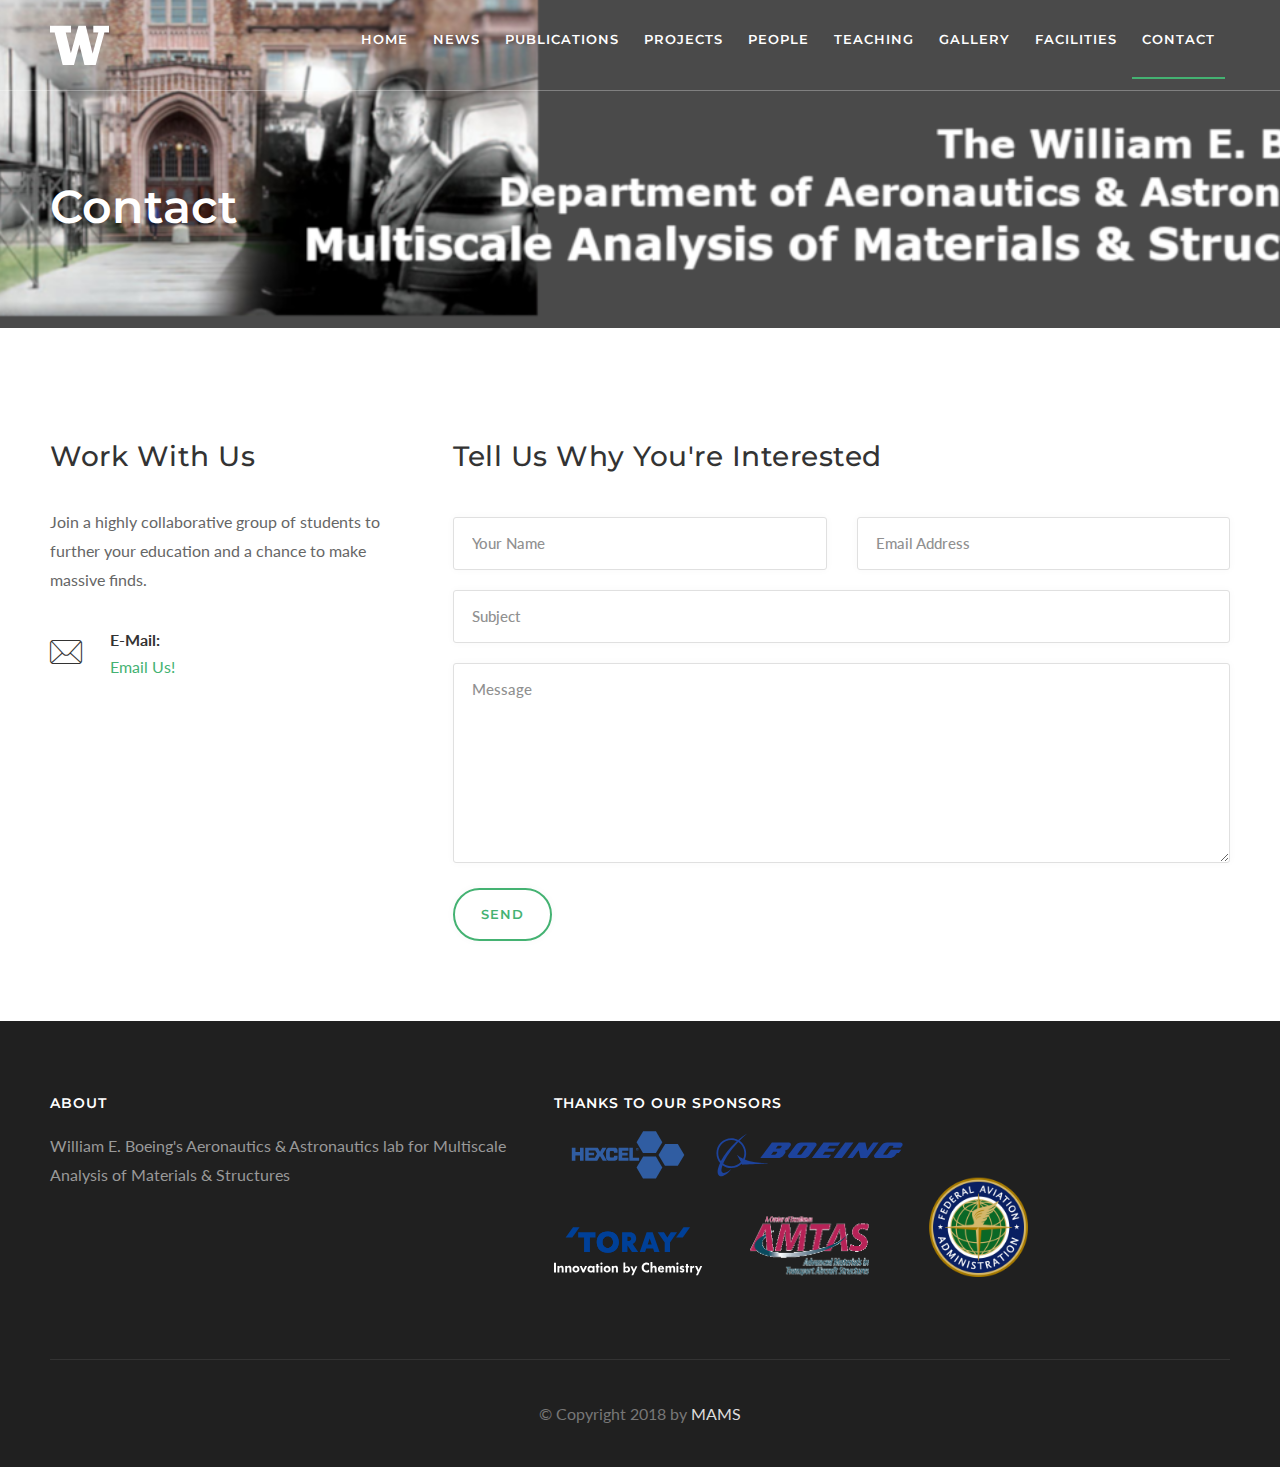
<file: contact.html>
<!DOCTYPE html>
<!--[if IE 9 ]><html class="ie ie9" lang="en"> <![endif]-->
<head>

<!-- Basic Page Needs
================================================== -->
<meta charset="utf-8">
<title>Contact Us</title>

<!-- Mobile Specific Metas
================================================== -->
<meta name="viewport" content="width=device-width, initial-scale=1, maximum-scale=1">

<!-- CSS
================================================== -->
<link rel="stylesheet" href="css/style.css">
<link rel="stylesheet" href="css/colors/green.css" id="colors">

<!--[if lt IE 9]>
	<script src="http://html5shim.googlecode.com/svn/trunk/html5.js"></script>
<![endif]-->

<!-- Global site tag (gtag.js) - Google Analytics -->
<script async src="https://www.googletagmanager.com/gtag/js?id=UA-97721465-2"></script>
<script>
  window.dataLayer = window.dataLayer || [];
  function gtag(){dataLayer.push(arguments);}
  gtag('js', new Date());

  gtag('config', 'UA-97721465-2');
</script>

</head>

<body>

<!-- Wrapper -->
<div id="wrapper">


<!-- Header
================================================== -->
<div id="header-container" data-background="images/contactbanner.png" data-color="#252628" data-color-opacity="0.0">


	<div id="main-header">
	<div class="container">

		<div class="row">
			<div class="header">

				<div class="col-md-2 col-sm-12">
					<div id="logo" class="margin-top-25">
						<a href="index.html"><img src="images/theW.svg" alt=""></a>
					</div>
				</div>

					<div class="col-md-10 col-sm-12">

					<!-- Mobile Navigation -->
					<div class="menu-responsive">
						<i class="fa fa-reorder menu-trigger"></i>
					</div>

					<!-- Main Navigation -->
					<nav id="navigation">
						<ul class="menu alt2" id="responsive">
							<li class="dropdown">
                <li><a href="index.html">Home</a></li>
                <li><a href="news.html">News</a></li>
  							<li><a href="publications.html">Publications</a></li>
  							<li><a href="projects.html">Projects</a></li>
  							<li><a href="people.html">People</a></li>
  							<li><a href="teaching.html">Teaching</a></li>
  							<li><a href="gallery.html">Gallery</a></li>
  							<li><a href="facilities.html">Facilities</a></li>
							<!-- if no openings:
							<li><a href="contact.html">Contact</a></li>
							-->
							<!-- if current opening: -->
							<li class="dropdown">
								<a href="contact.html" class="current">Contact</a>
								<ul>
									<li><a href="openings.html">Openings</a></li>
								</ul>
							</li>
						</li>
						</ul>
					</nav>
			</div>
			<div class="clearfix"></div>
		</div>
	</div>
</div>
</div>

<!-- Titlebar
================================================== -->
<div id="titlebar" class="">
	<div class="container">
		<div class="row">
			<div class="col-md-12">

				<h2>Contact</h2>

			</div>
		</div>
	</div>
</div>

</div>
<div class="clearfix"></div>





<!-- Contact
================================================== -->
<!-- Container / Start -->
<div class="container">

	<div class="row">

		<!-- Contact Details -->
		<div class="col-md-4">

			<h3 class="headline margin-bottom-35">Work With Us</h3>

			<!-- Contact Details -->
			<div class="sidebar-textbox">
				<p>Join a highly collaborative group of students to further your education and a chance to make massive finds. </p>
				<ul class="contact-details">
					<li><i class="ln ln-icon-Envelope"></i> <strong>E-Mail:</strong> <span><a href="mailto:salviato@aa.washington.edu">Email Us!</a></span></li>
				</ul>
			</div>

		</div>

		<!-- Contact Form -->
		<div class="col-md-8">

			<section id="contact">
				<h3 class="headline margin-bottom-45">Tell Us Why You're Interested</h3>

				<div id="contact-message"></div>

					<form method="post" action="contact.php" name="contactform" id="contactform" autocomplete="on">

					<div class="row">
						<div class="col-md-6">
							<div>
								<input name="name" type="text" id="name" placeholder="Your Name" required="required" />
							</div>
						</div>

						<div class="col-md-6">
							<div>
								<input name="email" type="email" id="email" placeholder="Email Address" pattern="^[A-Za-z0-9](([_\.\-]?[a-zA-Z0-9]+)*)@([A-Za-z0-9]+)(([\.\-]?[a-zA-Z0-9]+)*)\.([A-Za-z]{2,})$" required="required" />
							</div>
						</div>
					</div>

					<div>
						<input name="subject" type="text" id="subject" placeholder="Subject" required="required" />
					</div>

					<div>
						<textarea name="comments" cols="40" rows="3" id="comments" placeholder="Message" spellcheck="true" required="required"></textarea>
					</div>

					<input type="submit" class="submit button medium border" id="submit" value="Send" />

					</form>
			</section>
		</div>
		<!-- Contact Form / End -->

	</div>

</div>
<!-- Container / End -->


<!-- Footer
================================================== -->
<div class="margin-top-60"></div>

<div id="footer">
	<!-- Main -->
	<div class="container">
		<div class="row">
			<div class="col-md-5 col-sm-6">
				<h4>About</h4>
				<p>William E. Boeing's Aeronautics &amp Astronautics lab for Multiscale Analysis of Materials &amp Structures</p>
			</div>
			<div class="col-md-5 col-sm-6">
				<h4>Thanks to our sponsors</h4>
				<p><img src="images/sponsors.svg" alt=""></p>

			</div>
		</div>
		<!-- Copyright -->
		<div class="row">
			<div class="col-md-12">
				<div class="copyrights">©  Copyright 2018 by <a href="index.html">MAMS</a></div>
			</div>
		</div>

</div>
<!-- Scripts
================================================== -->
<script type="text/javascript" src="scripts/jquery-2.2.0.min.js"></script>
<script type="text/javascript" src="scripts/jquery.flexslider-min.js"></script>
<script type="text/javascript" src="scripts/owl.carousel.min.js"></script>
<script type="text/javascript" src="scripts/counterup.min.js"></script>
<script type="text/javascript" src="scripts/waypoints.min.js"></script>
<script type="text/javascript" src="scripts/jquery.themepunch.tools.min.js"></script>
<script type="text/javascript" src="scripts/jquery.themepunch.revolution.min.js"></script>
<script type="text/javascript" src="scripts/jquery.isotope.min.js"></script>
<script type="text/javascript" src="scripts/jquery.magnific-popup.min.js"></script>
<script type="text/javascript" src="scripts/jquery.sticky-kit.min.js"></script>
<script type="text/javascript" src="scripts/jquery.twentytwenty.js"></script>
<script type="text/javascript" src="scripts/jquery.event.move.js"></script>
<script type="text/javascript" src="scripts/jquery.photogrid.js"></script>
<script type="text/javascript" src="scripts/jquery.tooltips.min.js"></script>
<script type="text/javascript" src="scripts/jquery.pricefilter.js"></script>
<script type="text/javascript" src="scripts/jquery.stacktable.js"></script>
<script type="text/javascript" src="scripts/jquery.contact-form.js"></script>
<script type="text/javascript" src="scripts/jquery.jpanelmenu.js"></script>
<script type="text/javascript" src="scripts/headroom.min.js"></script>
<script type="text/javascript" src="scripts/modernizr.custom.js"></script>
<script type="text/javascript" src="scripts/puregrid.js"></script>
<script type="text/javascript" src="scripts/flexibility.js"></script>
<script type="text/javascript" src="scripts/custom.js"></script>





</div>
<!-- Wrapper / End -->

</body>
</html>
</file>
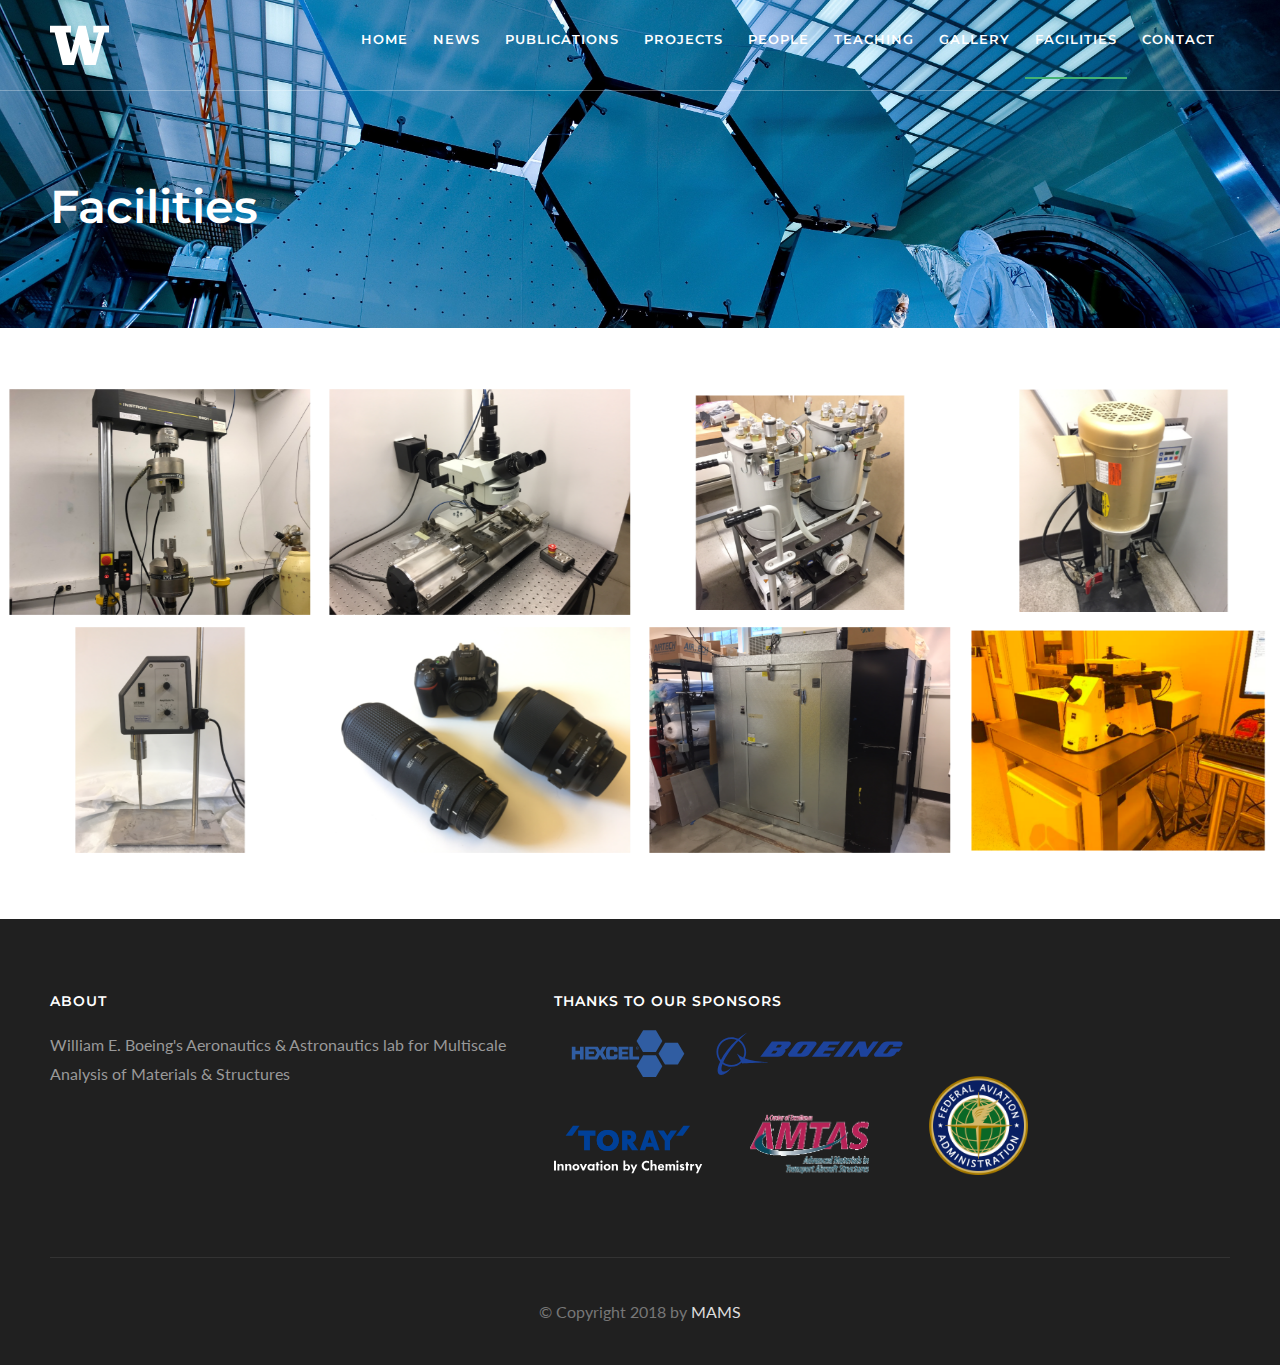
<file: facilities.html>
<!DOCTYPE html>
<!--[if IE 9 ]><html class="ie ie9" lang="en"> <![endif]-->
<head>

<!-- Basic Page Needs
================================================== -->
<meta charset="utf-8">
<title>Facilities</title>

<!-- Mobile Specific Metas
================================================== -->
<meta name="viewport" content="width=device-width, initial-scale=1, maximum-scale=1">

<!-- CSS
================================================== -->
<link rel="stylesheet" href="css/style.css">
<link rel="stylesheet" href="css/colors/green.css" id="colors">

<!--[if lt IE 9]>
	<script src="http://html5shim.googlecode.com/svn/trunk/html5.js"></script>
<![endif]-->

<!-- Global site tag (gtag.js) - Google Analytics -->
<script async src="https://www.googletagmanager.com/gtag/js?id=UA-97721465-2"></script>
<script>
  window.dataLayer = window.dataLayer || [];
  function gtag(){dataLayer.push(arguments);}
  gtag('js', new Date());

  gtag('config', 'UA-97721465-2');
</script>

</head>

<body>


<!-- Wrapper -->
<div id="wrapper">


	<!-- Header
	================================================== -->
	<div id="header-container" data-background="images/project1.jpeg" data-color="#252628" data-color-opacity="0.0">


		<div id="main-header">
		<div class="container">

			<div class="row">
				<div class="header">

					<div class="col-md-2 col-sm-12">
						<div id="logo" class="margin-top-25">
							<a href="index.html"><img src="images/theW.svg" alt=""></a>
						</div>
					</div>

						<div class="col-md-10 col-sm-12">

						<!-- Mobile Navigation -->
						<div class="menu-responsive">
							<i class="fa fa-reorder menu-trigger"></i>
						</div>

						<!-- Main Navigation -->
						<nav id="navigation">
							<ul class="menu alt2" id="responsive">
								<li class="dropdown">
                  <li><a href="index.html">Home</a></li>
                  <li><a href="news.html">News</a></li>
    							<li><a href="publications.html">Publications</a></li>
    							<li><a href="projects.html">Projects</a></li>
    							<li><a href="people.html">People</a></li>
    							<li><a href="teaching.html">Teaching</a></li>
    							<li><a href="gallery.html">Gallery</a></li>
    							<li><a href="facilities.html"class="current">Facilities</a></li>
								<!-- if no openings:
								<li><a href="contact.html">Contact</a></li>
								-->
								<!-- if current opening: -->
								<li class="dropdown">
									<a href="contact.html">Contact</a>
									<ul>
										<li><a href="openings.html">Openings</a></li>
									</ul>
								</li>
							</li>
							</ul>
						</nav>
				</div>
				<div class="clearfix"></div>
			</div>
		</div>
	</div>
	</div>

<!-- Titlebar
================================================== -->
<div id="titlebar" class="">
	<div class="container">
		<div class="row">
			<div class="col-md-12">

				<h2>Facilities</h2>

			</div>
		</div>
	</div>
</div>

</div>
<div class="clearfix"></div>


<!-- Content
================================================== -->

		<!-- Projects -->
		<div class="projects style-3 photo-gallery isotope-wrapper fw">

			<div class="isotope-sizer"></div>

						<!-- Item -->
			<div class="isotope-item">
				<a href="images/fac_instron.png" data-gallery="view">
					<img src="images/fac_instron.png" alt="">
					<div class="overlay">
					<div class="overlay-content">
						<p> Servo-hydraulic 8801 Instron machine</p>
						<p> Max capacity 100 KN</p>
					</div>
				</div>
				</a>
			</div>				
			
			<!-- microload frame -->
			<div class="isotope-item">
				<a href="images/fac_microload.png" data-gallery="view">
					<img src="images/fac_microload.png" alt="">
					<div class="overlay">
					<div class="overlay-content">
						<p> Psylotech  </p>
					</div>
				</div>
				</a>
			</div>
			
			<!-- Item -->
			<div class="isotope-item">
				<a href="images/fac_vacpump.png" data-gallery="view">
					<img src="images/fac_vacpump.png" alt="">
					<div class="overlay">
					<div class="overlay-content">
						<p> Vacmobile modular 4S vacuum system</p>
						<p> 0.5 mbar absolute pressure</p>
					</div>
				</div>
				</a>
			</div>
			
			<!-- Item -->
			<div class="isotope-item">
				<a href="images/fac_mixer.png" data-gallery="view">
					<img src="images/fac_mixer.png" alt="">
					<div class="overlay">
					<div class="overlay-content">
						<p> Mixer direct</p>
					</div>
				</div>
				</a>
			</div>
			
						<!-- Item -->
			<div class="isotope-item">
				<a href="images/fac_sonicator.png" data-gallery="view">
					<img src="images/fac_sonicator.png" alt="">
					<div class="overlay">
					<div class="overlay-content">
						<p> Hielscher UP200S sonicator</p>
					</div>
				</div>
				</a>
			</div>
			
			<!-- Item -->
			<div class="isotope-item">
				<a href="images/fac_camera.png" data-gallery="view">
					<img src="images/fac_camera.png" alt="">
					<div class="overlay">
					<div class="overlay-content">
						<p> D5600 DSLR camera</p>
						<p> Nikon AF micro-Nikkor 200m f/4D IF-ED lens</p>
						<p> Sigma 135mm f/1.8 DG HSM art lens</p>
					</div>
				</div>
				</a>
			</div>		

			<!-- Item -->
			<div class="isotope-item">
				<a href="images/fac_freezer.png" data-gallery="view">
					<img src="images/fac_freezer.png" alt="">
					<div class="overlay">
					<div class="overlay-content">
						<p> Nor-Lake KLF66-C Walkin Freezer</p>
						<p> Freezer space: 6' x 6' x 6'-7" H</p>
						<p> Temperature range, 10 ~ -8 degrees F</p>
					</div>
				</div>
				</a>
			</div>
			
						<!-- Item -->
			<div class="isotope-item">
				<a href="images/toni3.2.png" data-gallery="view">
					<img src="images/toni3.2.png" alt="">
					<div class="overlay">
					<div class="overlay-content">
						<p> Size Effect Study on Micro-scale Structures printed using Two-Photon Polymerization Technique</p>
					</div>
				</div>
				</a>
			</div>
	</div>

<div class="clearfix"></div>

<!-- Footer
================================================== -->
<div class="margin-top-60"></div>

<div id="footer">
	<!-- Main -->
	<div class="container">
		<div class="row">
			<div class="col-md-5 col-sm-6">
				<h4>About</h4>
				<p>William E. Boeing's Aeronautics &amp Astronautics lab for Multiscale Analysis of Materials &amp Structures</p>
			</div>
			<div class="col-md-5 col-sm-6">
				<h4>Thanks to our sponsors</h4>
				<p><img src="images/sponsors.svg" alt=""></p>

			</div>
		</div>
		<!-- Copyright -->
		<div class="row">
			<div class="col-md-12">
				<div class="copyrights">©  Copyright 2018 by <a href="index.html">MAMS</a></div>
			</div>
		</div>

</div>
<!-- Scripts
================================================== -->
<script type="text/javascript" src="scripts/jquery-2.2.0.min.js"></script>
<script type="text/javascript" src="scripts/jquery.flexslider-min.js"></script>
<script type="text/javascript" src="scripts/owl.carousel.min.js"></script>
<script type="text/javascript" src="scripts/counterup.min.js"></script>
<script type="text/javascript" src="scripts/waypoints.min.js"></script>
<script type="text/javascript" src="scripts/jquery.themepunch.tools.min.js"></script>
<script type="text/javascript" src="scripts/jquery.themepunch.revolution.min.js"></script>
<script type="text/javascript" src="scripts/jquery.isotope.min.js"></script>
<script type="text/javascript" src="scripts/jquery.magnific-popup.min.js"></script>
<script type="text/javascript" src="scripts/jquery.sticky-kit.min.js"></script>
<script type="text/javascript" src="scripts/jquery.twentytwenty.js"></script>
<script type="text/javascript" src="scripts/jquery.event.move.js"></script>
<script type="text/javascript" src="scripts/jquery.photogrid.js"></script>
<script type="text/javascript" src="scripts/jquery.tooltips.min.js"></script>
<script type="text/javascript" src="scripts/jquery.pricefilter.js"></script>
<script type="text/javascript" src="scripts/jquery.stacktable.js"></script>
<script type="text/javascript" src="scripts/jquery.contact-form.js"></script>
<script type="text/javascript" src="scripts/jquery.jpanelmenu.js"></script>
<script type="text/javascript" src="scripts/headroom.min.js"></script>
<script type="text/javascript" src="scripts/modernizr.custom.js"></script>
<script type="text/javascript" src="scripts/puregrid.js"></script>
<script type="text/javascript" src="scripts/flexibility.js"></script>
<script type="text/javascript" src="scripts/custom.js"></script>

<!-- View JS -->
<script src="scripts/view.js"></script>
<script>

	new View( $('a[data-gallery]') );
</script>





</div>
<!-- Wrapper / End -->

</body>
</html>
</file>
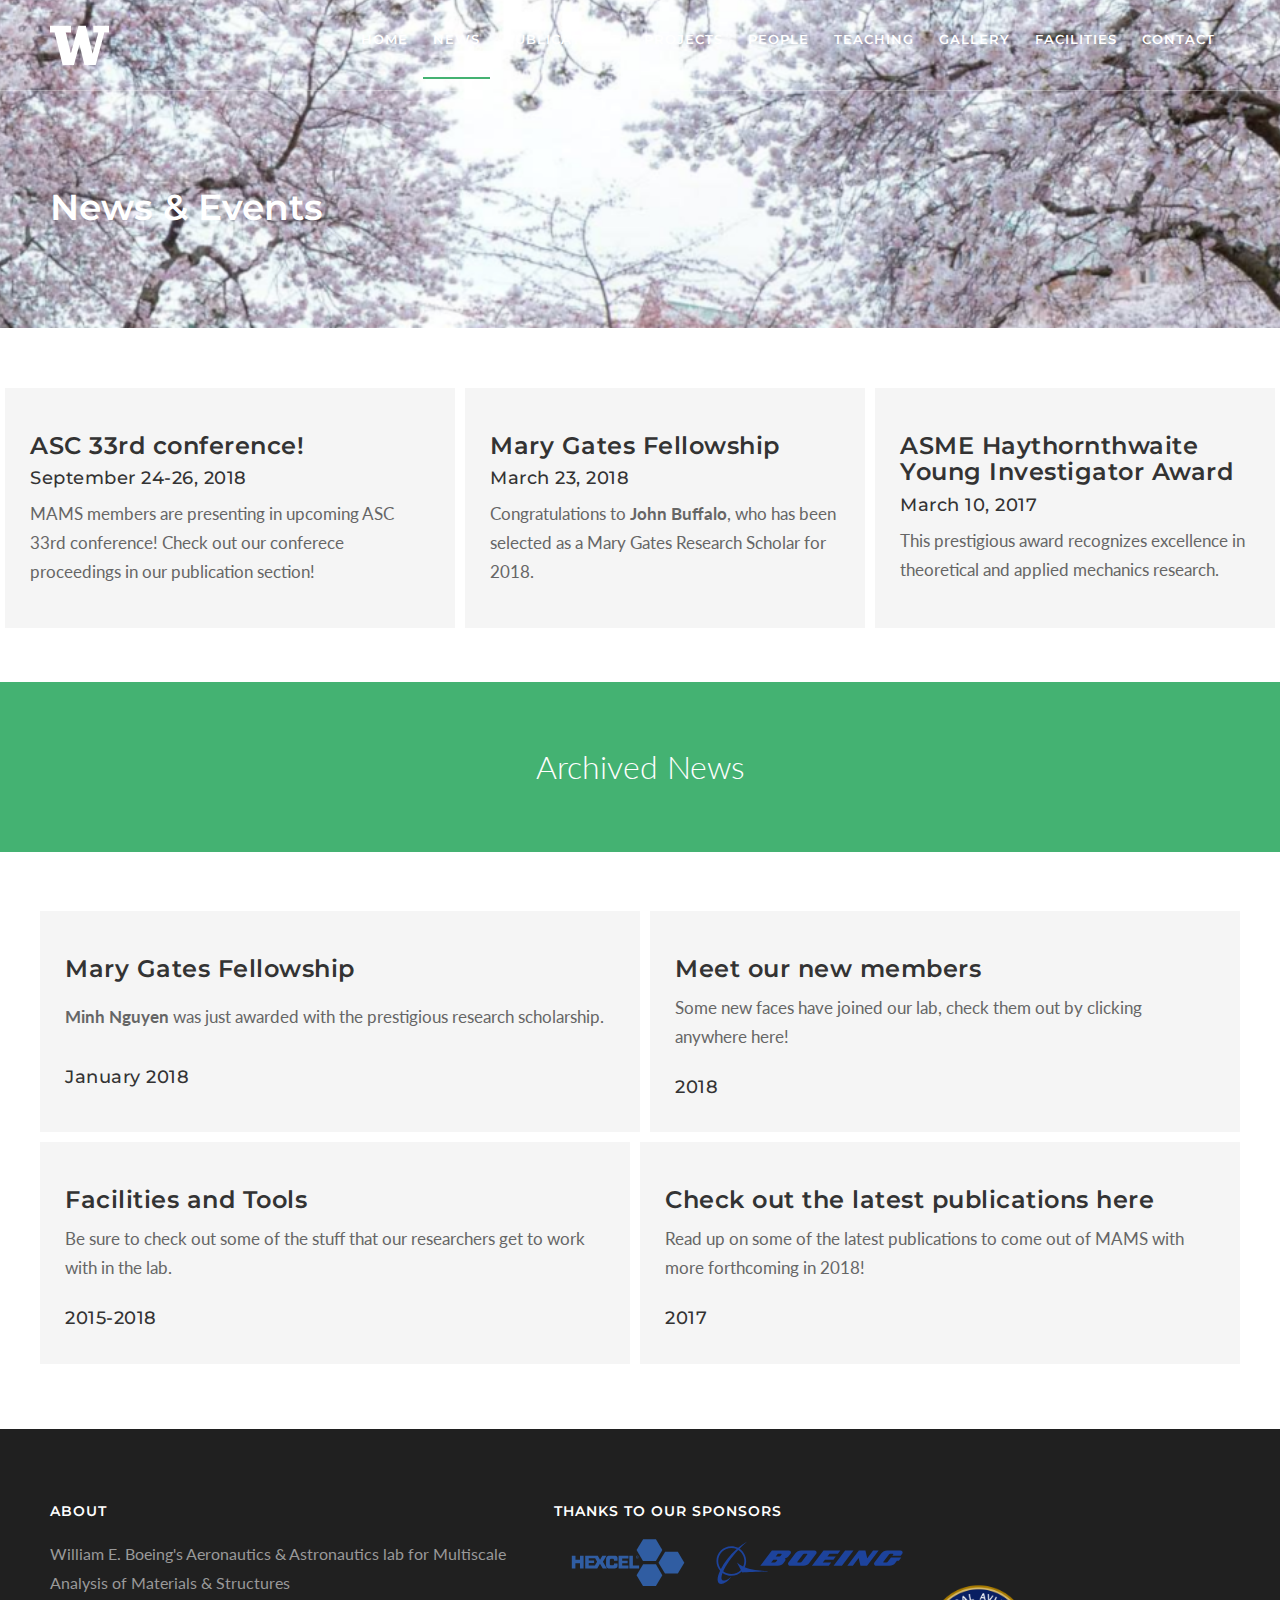
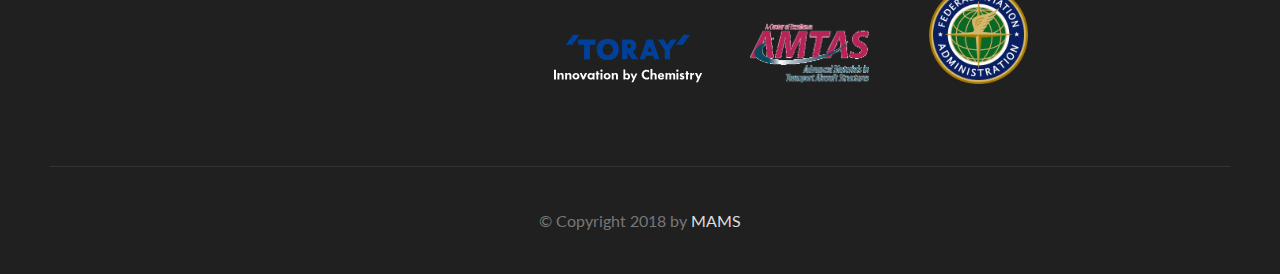
<file: news.html>
<!DOCTYPE html>
<!--[if IE 9 ]><html class="ie ie9" lang="en"> <![endif]-->
<head>

<!-- Basic Page Needs
================================================== -->
<meta charset="utf-8">
<title>News</title>

<!-- Mobile Specific Metas
================================================== -->
<meta name="viewport" content="width=device-width, initial-scale=1, maximum-scale=1">

<!-- CSS
================================================== -->
<link rel="stylesheet" href="css/style.css">
<link rel="stylesheet" href="css/colors/green.css" id="colors">

<!--[if lt IE 9]>
	<script src="http://html5shim.googlecode.com/svn/trunk/html5.js"></script>
<![endif]-->

<!-- Global site tag (gtag.js) - Google Analytics -->
<script async src="https://www.googletagmanager.com/gtag/js?id=UA-97721465-2"></script>
<script>
  window.dataLayer = window.dataLayer || [];
  function gtag(){dataLayer.push(arguments);}
  gtag('js', new Date());

  gtag('config', 'UA-97721465-2');
</script>
</head>

<body>


<!-- Wrapper -->
<div id="wrapper">

<!-- Header
================================================== -->

<div id="header-container" data-background="images/banner/news.png" data-color="#252628" data-color-opacity="0.0">


	<div id="main-header">
	<div class="container">

		<div class="row">
			<div class="header">

				<div class="col-md-2 col-sm-12">
					<div id="logo" class="margin-top-25">
						<a href="index.html"><img src="images/theW.svg" alt=""></a>
					</div>
				</div>

					<div class="col-md-10 col-sm-12">

					<!-- Mobile Navigation -->
					<div class="menu-responsive">
						<i class="fa fa-reorder menu-trigger"></i>
					</div>

					<!-- Main Navigation -->
					<nav id="navigation">
						<ul class="menu alt2" id="responsive">
							<li class="dropdown">
                <li><a href="index.html">Home</a></li>
                <li><a href="news.html" class="current">News</a></li>
  							<li><a href="publications.html">Publications</a></li>
  							<li><a href="projects.html">Projects</a></li>
  							<li><a href="people.html">People</a></li>
  							<li><a href="teaching.html">Teaching</a></li>
  							<li><a href="gallery.html">Gallery</a></li>
  							<li><a href="facilities.html">Facilities</a></li>
							<!-- if no openings:
							<li><a href="contact.html">Contact</a></li>
							-->
							<!-- if current opening: -->
							<li class="dropdown">
								<a href="contact.html">Contact</a>
								<ul>
									<li><a href="openings.html">Openings</a></li>
								</ul>
							</li>
						</li>
						</ul>
					</nav>
			</div>
			<div class="clearfix"></div>
		</div>
	</div>
</div>
</div>

<!-- Titlebar
================================================== -->
<div id="titlebar" class="">
	<div class="container">
		<div class="row">
			<div class="col-md-12">

				<h3>News & Events</h3>

			</div>
		</div>
	</div>
</div>

</div>
<div class="clearfix"></div>



<!-- Content
================================================== -->


<!-- "latest" section, this should mirror what is on the homepage -->

  <section class="card">
  
    <!-- news item #1 -->
    <div class="card--content">
      <!-- Icon Box -->
      <a href="publication.html" >
            <h3>ASC 33rd conference!</h3>
			<h4>September 24-26, 2018 </h4>
            <p>MAMS members are presenting in upcoming ASC 33rd conference! 
			Check out our conferece proceedings in our publication section!</p>
      </a>
    </div>
    <!-- news item #2 -->
    <div class="card--content">
      <!-- Icon Box -->
      <a href="https://www.aa.washington.edu/news/article/2018-03-23/two-mary-gates-scholars">
        <h3>Mary Gates Fellowship</h3>
        <h4>March 23, 2018 </h4>
        <p>Congratulations to <b>John Buffalo</b>, who has been selected as a Mary Gates Research Scholar for 2018.</p>
      </a>
    </div>

    <!-- news item #3 -->
    <div class="card--content">
      <!-- Icon Box -->
      <a href="https://www.aa.washington.edu/news/article/salviatoasme" >
            <h3>ASME Haythornthwaite Young Investigator Award</h3>
            <h4>March 10, 2017 </h4>
            <p>This prestigious award recognizes excellence in theoretical and applied mechanics research.</p>
      </a>
    </div>
    <!--
    <div class="card--content"></div>
    <div class="card--content"></div>
    <div class="card--content"></div>
    <div class="card--content"></div>
    <div class="card--content"></div>
    -->
  </section>

<!-- big green section in middle of page -->

<div class="info-banner-fw">
	<div class="container">
		<div class="row">
			<div class="col-md-12">Archived News</div>
		</div>
	</div>
</div>
<br><br>

<!-- Archived News -->

	<div class="container">
	   <div class="row">

    		<div class="col-md-12">
    			<div class="icon-boxes-4">

    				<!-- first set of TWO ONLY news items, to add more just copy and past or uncomment already available sections -->
    				<a href="https://www.washington.edu/undergradresearch/students/funding/marygates-research/" class="cardy--content">						<!-- 'href' is the link, so change what is in the quotes to the destination of choice -->
              <h3>Mary Gates Fellowship</h3>       <!-- the title of the news -->
							<p><b>Minh Nguyen</b> was just awarded with the prestigious research scholarship. </p> <!-- the title of the news -->
              <h4>January 2018</h4>
    				</a>

            <a href="people.html" class="cardy--content">
            	<h3>Meet our new members</h3>       <!-- the title of the news -->
							<p>Some new faces have joined our lab, check them out by clicking anywhere here!</p>
              <h4>2018</h4>
    				</a>
          </div>
        </div>

          <!-- second set of TWO ONLY news items, to add more just copy and past or uncomment already available sections -->
        <div class="col-md-12">
    			<div class="icon-boxes-4">
            <a href="facilities.html" class="cardy--content">
            	<h3>Facilities and Tools</h3>       <!-- the title of the news -->
							<p>Be sure to check out some of the stuff that our researchers get to work with in the lab.</p>
              <h4>2015-2018</h4>
    				</a>

            <a href="publications.html" class="cardy--content">
            	<h3>Check out the latest publications here</h3>       <!-- the title of the news -->
							<p>Read up on some of the latest publications to come out of MAMS with more forthcoming in 2018!</p>
              <h4>2017</h4>
    				</a>
    			</div>
        </div>

    <!-- third set of TWO ONLY news items, to add more just copy and paste or uncomment this section
      <div class="col-md-12">
        <div class="icon-boxes-4">
          <a href="" class="cardy--content">
                <h3>Meet our new members</h3>
                <p>Some new faces have joined our lab, we are pleased to introduce <b>Joe Undergrad</b> and <b>Fred Masters</b></p>
          </a>

          <a href="" class="cardy--content">
                <h3>Meet our new members</h3>
                <p>Some new faces have joined our lab, we are pleased to introduce <b>Joe Undergrad</b> and <b>Fred Masters</b></p>
          </a>
        </div>
      </div>
    -->

	    </div>
    </div>
<!-- News End -->


<!-- Footer
================================================== -->
<div class="margin-top-60"></div>

<div id="footer">
	<!-- Main -->
	<div class="container">
		<div class="row">
			<div class="col-md-5 col-sm-6">
				<h4>About</h4>
				<p>William E. Boeing's Aeronautics &amp Astronautics lab for Multiscale Analysis of Materials &amp Structures</p>
			</div>
			<div class="col-md-5 col-sm-6">
				<h4>Thanks to our sponsors</h4>
				<p><img src="images/sponsors.svg" alt=""></p>

			</div>
		</div>
		<!-- Copyright -->
		<div class="row">
			<div class="col-md-12">
				<div class="copyrights">©  Copyright 2018 by <a href="index.html">MAMS</a></div>
			</div>
		</div>

</div>




<!-- Scripts
================================================== -->
<script type="text/javascript" src="scripts/jquery-2.2.0.min.js"></script>
<script type="text/javascript" src="scripts/jquery.flexslider-min.js"></script>
<script type="text/javascript" src="scripts/owl.carousel.min.js"></script>
<script type="text/javascript" src="scripts/counterup.min.js"></script>
<script type="text/javascript" src="scripts/waypoints.min.js"></script>
<script type="text/javascript" src="scripts/jquery.themepunch.tools.min.js"></script>
<script type="text/javascript" src="scripts/jquery.themepunch.revolution.min.js"></script>
<script type="text/javascript" src="scripts/jquery.isotope.min.js"></script>
<script type="text/javascript" src="scripts/jquery.magnific-popup.min.js"></script>
<script type="text/javascript" src="scripts/jquery.sticky-kit.min.js"></script>
<script type="text/javascript" src="scripts/jquery.twentytwenty.js"></script>
<script type="text/javascript" src="scripts/jquery.event.move.js"></script>
<script type="text/javascript" src="scripts/jquery.photogrid.js"></script>
<script type="text/javascript" src="scripts/jquery.tooltips.min.js"></script>
<script type="text/javascript" src="scripts/jquery.pricefilter.js"></script>
<script type="text/javascript" src="scripts/jquery.stacktable.js"></script>
<script type="text/javascript" src="scripts/jquery.contact-form.js"></script>
<script type="text/javascript" src="scripts/jquery.jpanelmenu.js"></script>
<script type="text/javascript" src="scripts/headroom.min.js"></script>
<script type="text/javascript" src="scripts/modernizr.custom.js"></script>
<script type="text/javascript" src="scripts/puregrid.js"></script>
<script type="text/javascript" src="scripts/flexibility.js"></script>
<script type="text/javascript" src="scripts/custom.js"></script>




</div>
<!-- Wrapper / End -->

</body>
</html>
</file>
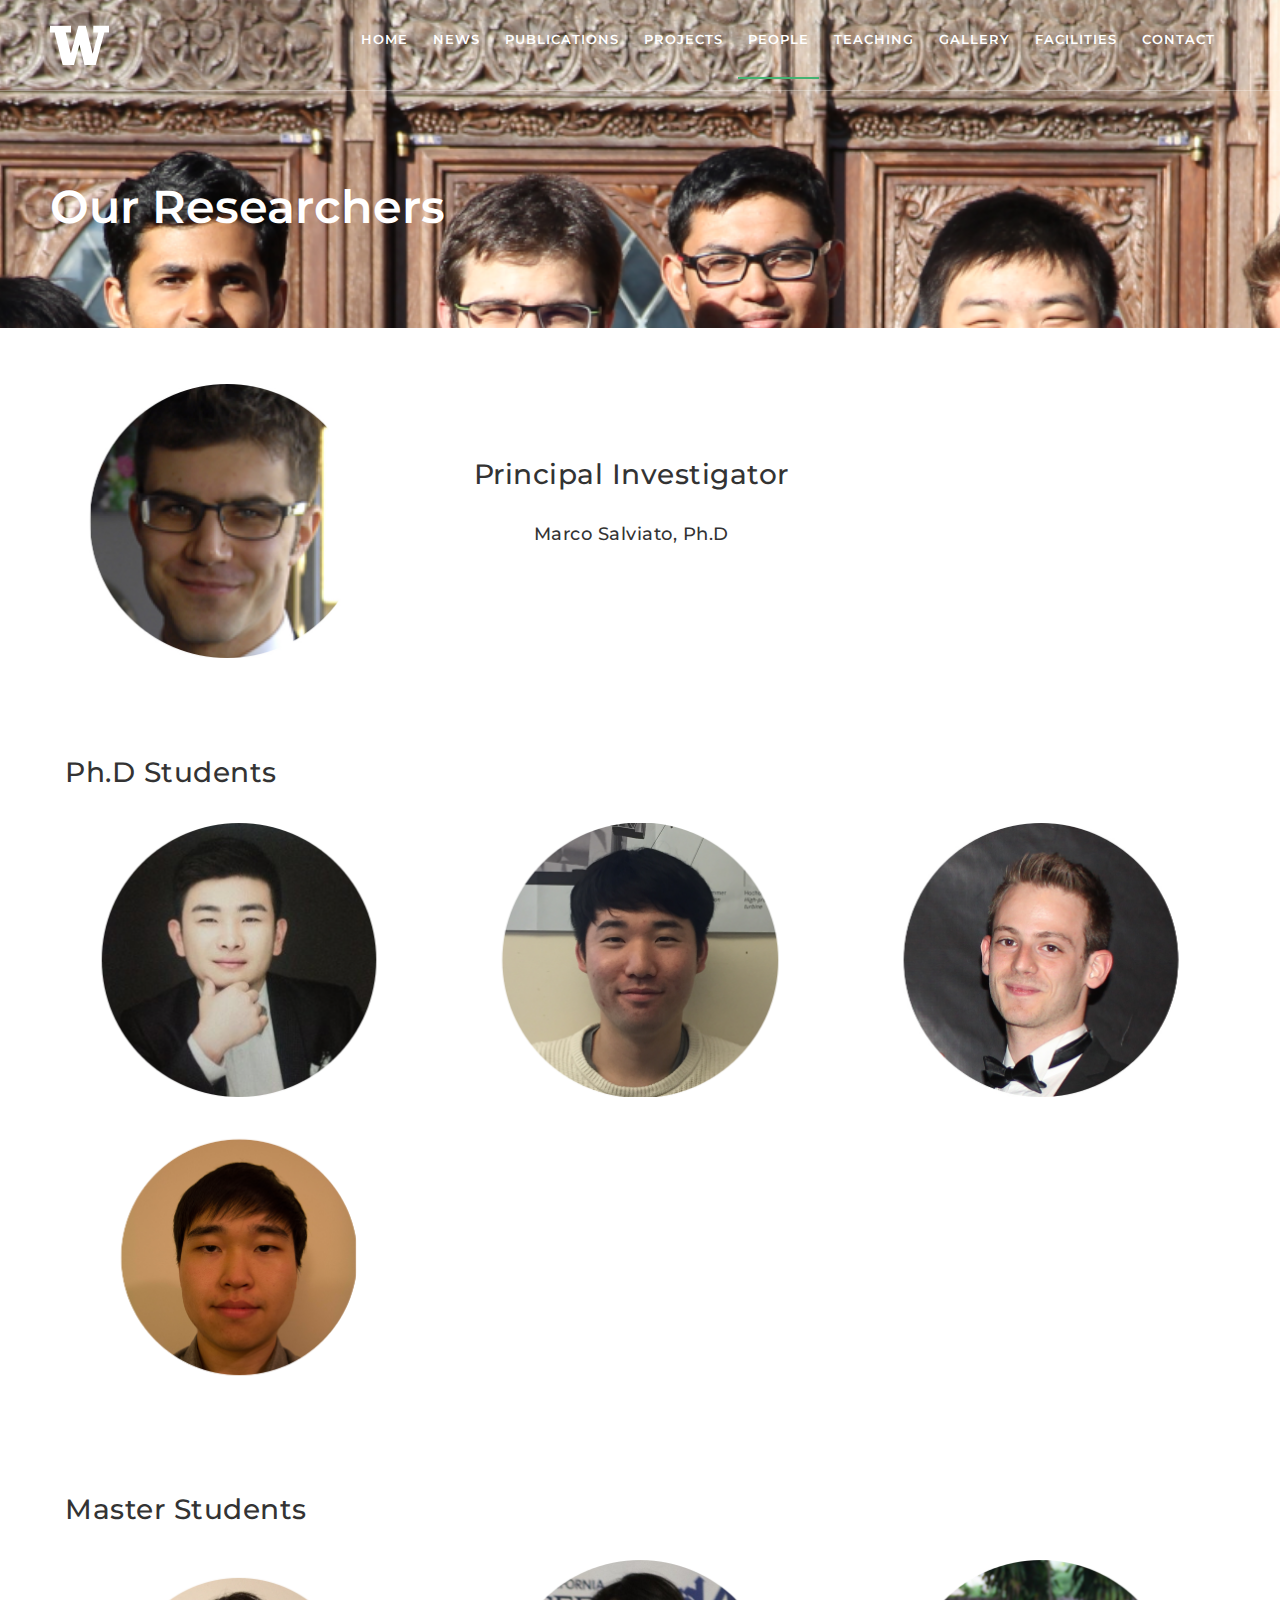
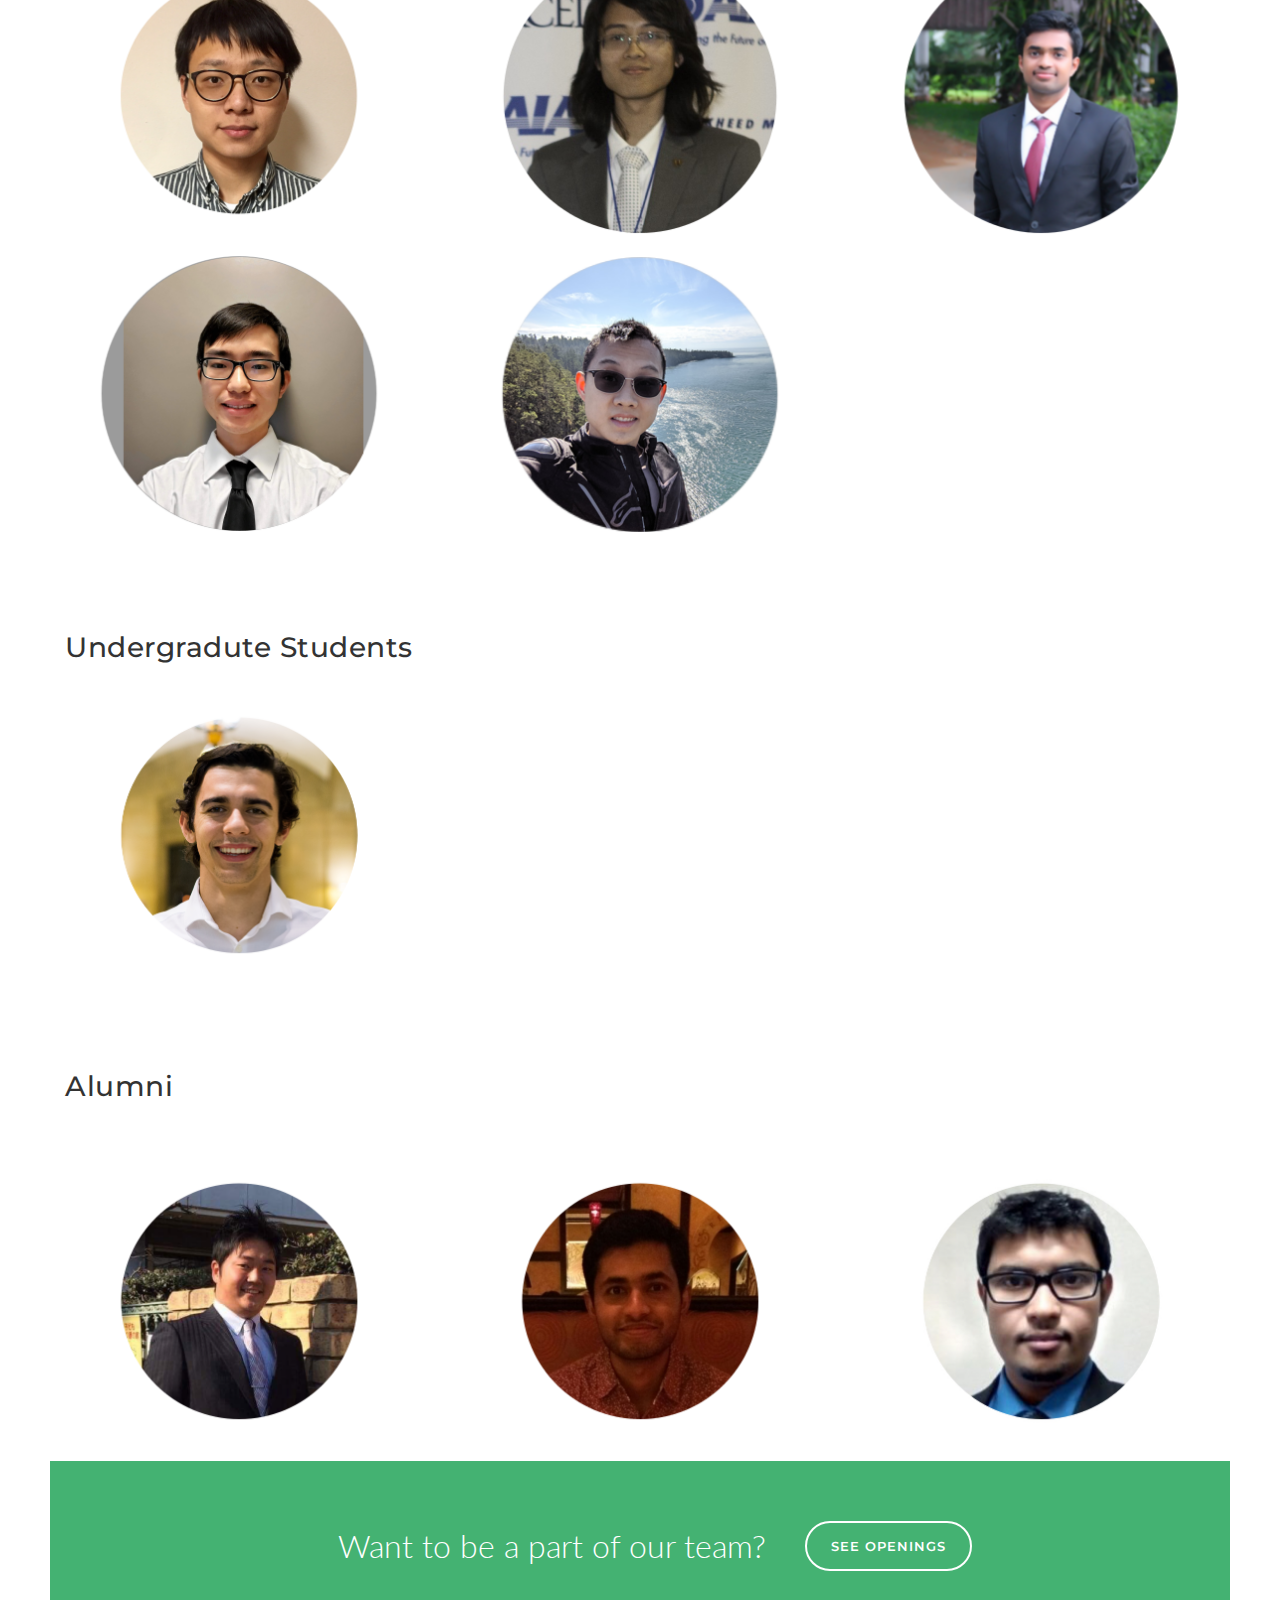
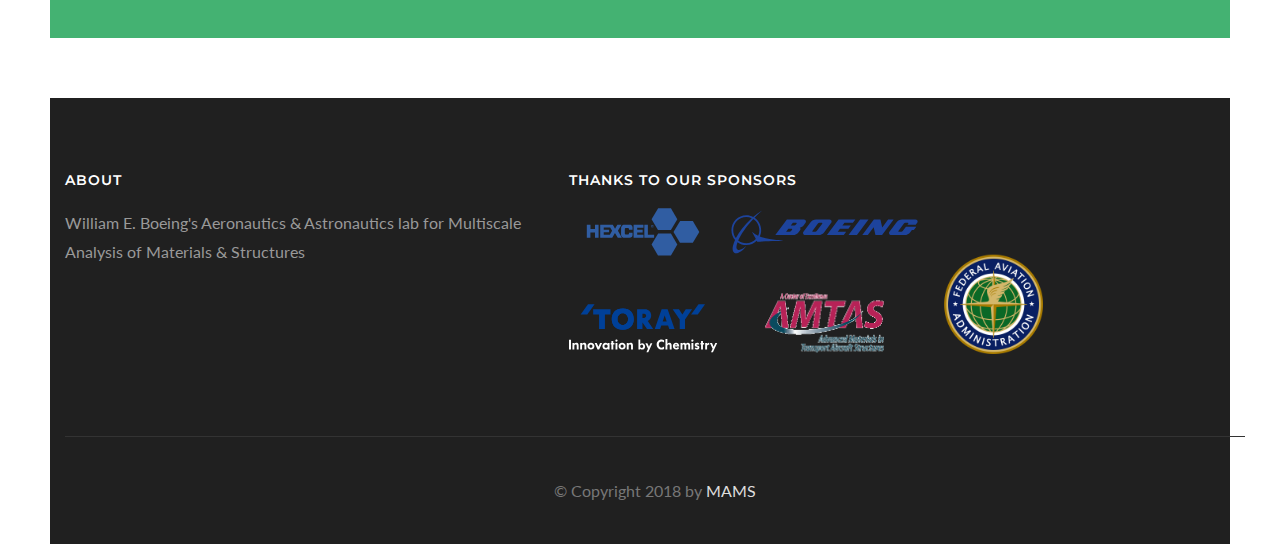
<file: people.html>
<!DOCTYPE html>
<!--[if IE 9 ]><html class="ie ie9" lang="en"> <![endif]-->
<head>

<!-- Basic Page Needs
================================================== -->
<meta charset="utf-8">
<title>Team</title>

<!-- Mobile Specific Metas
================================================== -->
<meta name="viewport" content="width=device-width, initial-scale=1, maximum-scale=1">

<!-- CSS
================================================== -->
<link rel="stylesheet" href="css/style.css">
<link rel="stylesheet" href="css/colors/green.css" id="colors">

<!--[if lt IE 9]>
	<script src="http://html5shim.googlecode.com/svn/trunk/html5.js"></script>
<![endif]-->

<!-- Global site tag (gtag.js) - Google Analytics -->
<script async src="https://www.googletagmanager.com/gtag/js?id=UA-97721465-2"></script>
<script>
  window.dataLayer = window.dataLayer || [];
  function gtag(){dataLayer.push(arguments);}
  gtag('js', new Date());

  gtag('config', 'UA-97721465-2');
</script>

</head>

<body>


<!-- Wrapper -->
<div id="wrapper">

	<!-- Header
	================================================== -->
	<div id="header-container" data-background="images/banner/people.png" data-color="#252628" data-color-opacity="0.0">


		<div id="main-header">
		<div class="container">

			<div class="row">
				<div class="header">

					<div class="col-md-2 col-sm-12">
						<div id="logo" class="margin-top-25">
							<a href="index.html"><img src="images/theW.svg" alt=""></a>
						</div>
					</div>

						<div class="col-md-10 col-sm-12">

						<!-- Mobile Navigation -->
						<div class="menu-responsive">
							<i class="fa fa-reorder menu-trigger"></i>
						</div>

						<!-- Main Navigation -->
						<nav id="navigation">
							<ul class="menu alt2" id="responsive">
								<li class="dropdown">
                  <li><a href="index.html">Home</a></li>
                  <li><a href="news.html">News</a></li>
    							<li><a href="publications.html">Publications</a></li>
    							<li><a href="projects.html">Projects</a></li>
    							<li><a href="people.html" class="current">People</a></li>
    							<li><a href="teaching.html">Teaching</a></li>
    							<li><a href="gallery.html">Gallery</a></li>
    							<li><a href="facilities.html">Facilities</a></li>
								<!-- if no openings:
								<li><a href="contact.html">Contact</a></li>
								-->
								<!-- if current opening: -->
								<li class="dropdown">
									<a href="contact.html">Contact</a>
									<ul>
										<li><a href="openings.html">Openings</a></li>
									</ul>
								</li>
							</li>
							</ul>
						</nav>
				</div>
				<div class="clearfix"></div>
			</div>
		</div>
	</div>
	</div>

	<!-- Titlebar
	================================================== -->
	<div id="titlebar" class="">
		<div class="container">
			<div class="row">
				<div class="col-md-12">

					<h2>Our Researchers</h2>

				</div>
			</div>
		</div>
	</div>

	</div>
	<div class="clearfix"></div>

<!-- Content
================================================== -->
<div class="container">
		<div class="row">
			<div class="col-md-12">

				<!-- Filters
				<div id="filters">
					<ul class="option-set margin-bottom-40">
						<li><a href="#filter" data-filter=".marco">Supervisor</a></li>
						<li><a href="#filter" data-filter=".phd">PhD</a></li>
						<li><a href="#filter" data-filter=".master">Masters</a></li>
						<li><a href="#filter" data-filter=".undergrad">Undergrads</a></li>
						<li><a href="#filter" class="selected" data-filter="*">All</a></li>
					</ul>
					<div class="clearfix"></div>
				</div> --> <!-- removed these, they seem unnecessary with the spacing on the page. Too redundant -->

			</div>
		</div>

		<!-- People -->
		<div class="projects gutter style-5 isotope-wrapper">
      <div class="container">
        <div class="row">
          <div class="col-md-12">
            <!-- Headline -->
            <h3 class="headline left margin-top-75 margin-bottom-35">Principal Investigator</h3>
            <h4> Marco Salviato, Ph.D </h4>
          </div>
        </div>
      </div>
			<div class="isotope-sizer"></div>

			<!-- Item -->
			<div class="isotope-item marco">
				<a href="resumes_cv/marcoS.pdf">
					<img src="images/marcoS.jpg" alt="">
					<div class="overlay">
						<div class="overlay-content">
							<h4>Marco Salviato</h4>
							<span>Principal Investigator</span>
						</div>
					</div>
				</a>
			</div>
		</div>


    <div class="container">
      <div class="row">
        <div class="col-md-12">
          <!-- Headline -->
          <h3 class="headline left margin-top-75 margin-bottom-35">Ph.D Students</h3>
        </div>
      </div>
    </div>
	
	<div class="projects gutter style-5 isotope-wrapper">
		<div class="isotope-sizer"></div>

			<!-- Item -->
			<div class="isotope-item phd">
				<a href="https://www.linkedin.com/in/yao-qiao-a83317a3/">
					<img src="images/yaoQ.png" alt="">
					<div class="overlay">
						<div class="overlay-content">
							<h4>Yao Qiao</h4>
							<span>AA Ph.D Student</span>
						</div>
					</div>
				</a>
			</div>
			
			<!-- Item -->
			<div class="isotope-item phd">
				<a href="resumes_cv/andyK.pdf">
					<img src="images/ko1.png" alt="">
					<div class="overlay">
						<div class="overlay-content">
							<h4>Seunghyun Ko</h4>
							<span>AA Ph.D student</span>
						</div>
					</div>
				</a>
			</div>
			
			<div class="isotope-item phd">
				<a href="resumes_cv/toniD.pdf">
					<img src="images/toniD.jpg" alt="">
					<div class="overlay">
						<div class="overlay-content">
							<h4> Antonio Deleo</h4>
							<span>AA Ph.D student</span>
						</div>
					</div>
				</a>
			</div>

			<div class="isotope-item master">
				<a href="resumes_cv/seanB_cv.pdf">
					<img src="images/seanB.png" alt="">
					<div class="overlay">
						<div class="overlay-content">
							<h5>Sean Phenisee</h5>
							<p>AA Ph.D student</p>
						</div>
					</div>
				</a>
			</div>
			<!-- Item -->
			
		</div>
		
	<div class="container">
        <div class="row">
          <div class="col-md-12">
            <!-- Headline -->
            <h3 class="headline left margin-top-75 margin-bottom-35">Master Students</h3>
          </div>
        </div>
      </div>
	  
		<div class="projects gutter style-5 isotope-wrapper">
			<div class="isotope-sizer"></div>
			

      <!-- Item -->
			<div class="isotope-item master">
				<a href="https://www.linkedin.com/in/weihong-li">
					<img src="images/wei-hongL.png" alt="">
					<div class="overlay">
						<div class="overlay-content">
							<h5>Wei-Hong Li</h5>
							<p>ME Master Student</p>
						</div>
					</div>
				</a>
			</div>

      <!-- Item -->
      
		<div class="isotope-item master">
        <a href="">
          <img src="images/minh.png" alt="">
          <div class="overlay">
            <div class="overlay-content">
              <h5>Minh Nguyen</h5>
              <p>AA Master Student</p>
            </div>
          </div>
        </a>
		</div>
	  
	<div class="isotope-item master">
        <a href="https://www.linkedin.com/in/shiva-goutham-pattapu-69a7438a/">
          <img src="images/shiva.png" alt="">
          <div class="overlay">
            <div class="overlay-content">
              <h5>Shiva Goutham Kumar</h5>
              <p>ME Master Student</p>
            </div>
          </div>
        </a>
      </div>
	
	<div class="isotope-item master">
        <a href="resumes_cv/troyN_resume.pdf">
          <img src="images/troyN.png" alt="">
          <div class="overlay">
            <div class="overlay-content">
              <h5>Troy Nakagawa</h5>
              <p>AA Master Student</p>
            </div>
          </div>
        </a>
      </div>
	
	<div class="isotope-item master">
        <a href="https://www.linkedin.com/in/kuotian-liao-b324ab158">
          <img src="images/timL.png" alt="">
          <div class="overlay">
            <div class="overlay-content">
              <h5>Kuotian (Tim) Liao</h5>
              <p>AA Master Student</p>
            </div>
          </div>
        </a>
      </div>  
	
	

    </div>

      <div class="container">
        <div class="row">
          <div class="col-md-12">
            <!-- Headline -->
            <h3 class="headline left margin-top-75 margin-bottom-35">Undergradute Students</h3>
          </div>
        </div>
      </div>

      <div class="projects gutter style-5 isotope-wrapper">
  			<div class="isotope-sizer"></div>
			<!-- Item -->
			<div class="isotope-item undergrad">
				<a href="https://www.linkedin.com/in/johnbuffalo/">
					<img src="images/johnB.png" alt="">
					<div class="overlay">
						<div class="overlay-content">
							<h5>John Buffalo</h5>
							<p>"Eccellenza non e’ un atto, ma un abitudine"</p>
						</div>
					</div>
				</a>
			</div>
    </div>


      <div class="container">
        <div class="row">
          <div class="col-md-12">
            <!-- Headline -->
            <h3 class="headline left margin-top-75 margin-bottom-35">Alumni</h3>
          </div>
        </div>
      </div>
      <br>
	  
   <div class="projects gutter style-5 isotope-wrapper">
  			<div class="isotope-sizer"></div>
			<!-- Item -->
			<!-- Item -->
			<div class="isotope-item master">
        <a href="https://www.linkedin.com/in/kentasuzuki596a58164">
          <img src="images/kentaS.png" alt="">
          <div class="overlay">
            <div class="overlay-content">
              <h5>Kenta Suzuki</h5>
              <p>AA Master Student</p>
            </div>
          </div>
        </a>
      </div>
			
			<div class="isotope-item master">
				<a href="https://www.linkedin.com/in/rohith-jayaram/">
					<img src="images/rohithJ.png" alt="">
					<div class="overlay">
						<div class="overlay-content">
							<h5>Rohith Jayaram</h5>
							<p>ME Master student</p>
						</div>
					</div>
				</a>
			</div>
			
			<div class="isotope-item master">
				<a href="https://www.linkedin.com/in/abhishek-das/">
					<img src="images/adamD.jpg" alt="">
					<div class="overlay">
						<div class="overlay-content">
							<h5>Abhishek (Adam) Das</h5>
							<p>Intel</p>
						</div>
					</div>
				</a>
			</div>
    </div>
			<!-- Item -->
			<!--
			<div class="isotope-item undergrad">
				<a href="single-project-content-right.html">
					<img src="images/face1.jpg" alt="">
					<div class="overlay">
						<div class="overlay-content">
							<h4>Brad Undergrad</h4>
							<span>Sophomore, AA</span>
						</div>
					</div>
				</a>
			</div> -->



<div class="clearfix"></div>
<!-- Link to contact for joining up lab -->
<!-- Infobox -->
<div class="info-banner-fw">
	<div class="container">
		<div class="row">
			<div class="col-md-12">Want to be a part of our team? <a href="openings.html">See Openings</a></div>
		</div>
	</div>
</div>


<!-- Footer
================================================== -->
<div class="margin-top-60"></div>

<div id="footer">
	<!-- Main -->
	<div class="container">
		<div class="row">
			<div class="col-md-5 col-sm-6">
				<h4>About</h4>
				<p>William E. Boeing's Aeronautics &amp Astronautics lab for Multiscale Analysis of Materials &amp Structures</p>
			</div>
			<div class="col-md-5 col-sm-6">
				<h4>Thanks to our sponsors</h4>
				<p><img src="images/sponsors.svg" alt=""></p>

			</div>
		</div>
		<!-- Copyright -->
		<div class="row">
			<div class="col-md-12">
				<div class="copyrights">©  Copyright 2018 by <a href="index.html">MAMS</a></div>
			</div>
		</div>
</div>
<!-- Scripts
================================================== -->
<script type="text/javascript" src="scripts/jquery-2.2.0.min.js"></script>
<script type="text/javascript" src="scripts/jquery.flexslider-min.js"></script>
<script type="text/javascript" src="scripts/owl.carousel.min.js"></script>
<script type="text/javascript" src="scripts/counterup.min.js"></script>
<script type="text/javascript" src="scripts/waypoints.min.js"></script>
<script type="text/javascript" src="scripts/jquery.themepunch.tools.min.js"></script>
<script type="text/javascript" src="scripts/jquery.themepunch.revolution.min.js"></script>
<script type="text/javascript" src="scripts/jquery.isotope.min.js"></script>
<script type="text/javascript" src="scripts/jquery.magnific-popup.min.js"></script>
<script type="text/javascript" src="scripts/jquery.sticky-kit.min.js"></script>
<script type="text/javascript" src="scripts/jquery.twentytwenty.js"></script>
<script type="text/javascript" src="scripts/jquery.event.move.js"></script>
<script type="text/javascript" src="scripts/jquery.photogrid.js"></script>
<script type="text/javascript" src="scripts/jquery.tooltips.min.js"></script>
<script type="text/javascript" src="scripts/jquery.pricefilter.js"></script>
<script type="text/javascript" src="scripts/jquery.stacktable.js"></script>
<script type="text/javascript" src="scripts/jquery.contact-form.js"></script>
<script type="text/javascript" src="scripts/jquery.jpanelmenu.js"></script>
<script type="text/javascript" src="scripts/headroom.min.js"></script>
<script type="text/javascript" src="scripts/modernizr.custom.js"></script>
<script type="text/javascript" src="scripts/puregrid.js"></script>
<script type="text/javascript" src="scripts/flexibility.js"></script>
<script type="text/javascript" src="scripts/custom.js"></script>



</div>
<!-- Wrapper / End -->

</body>
</html>
</file>
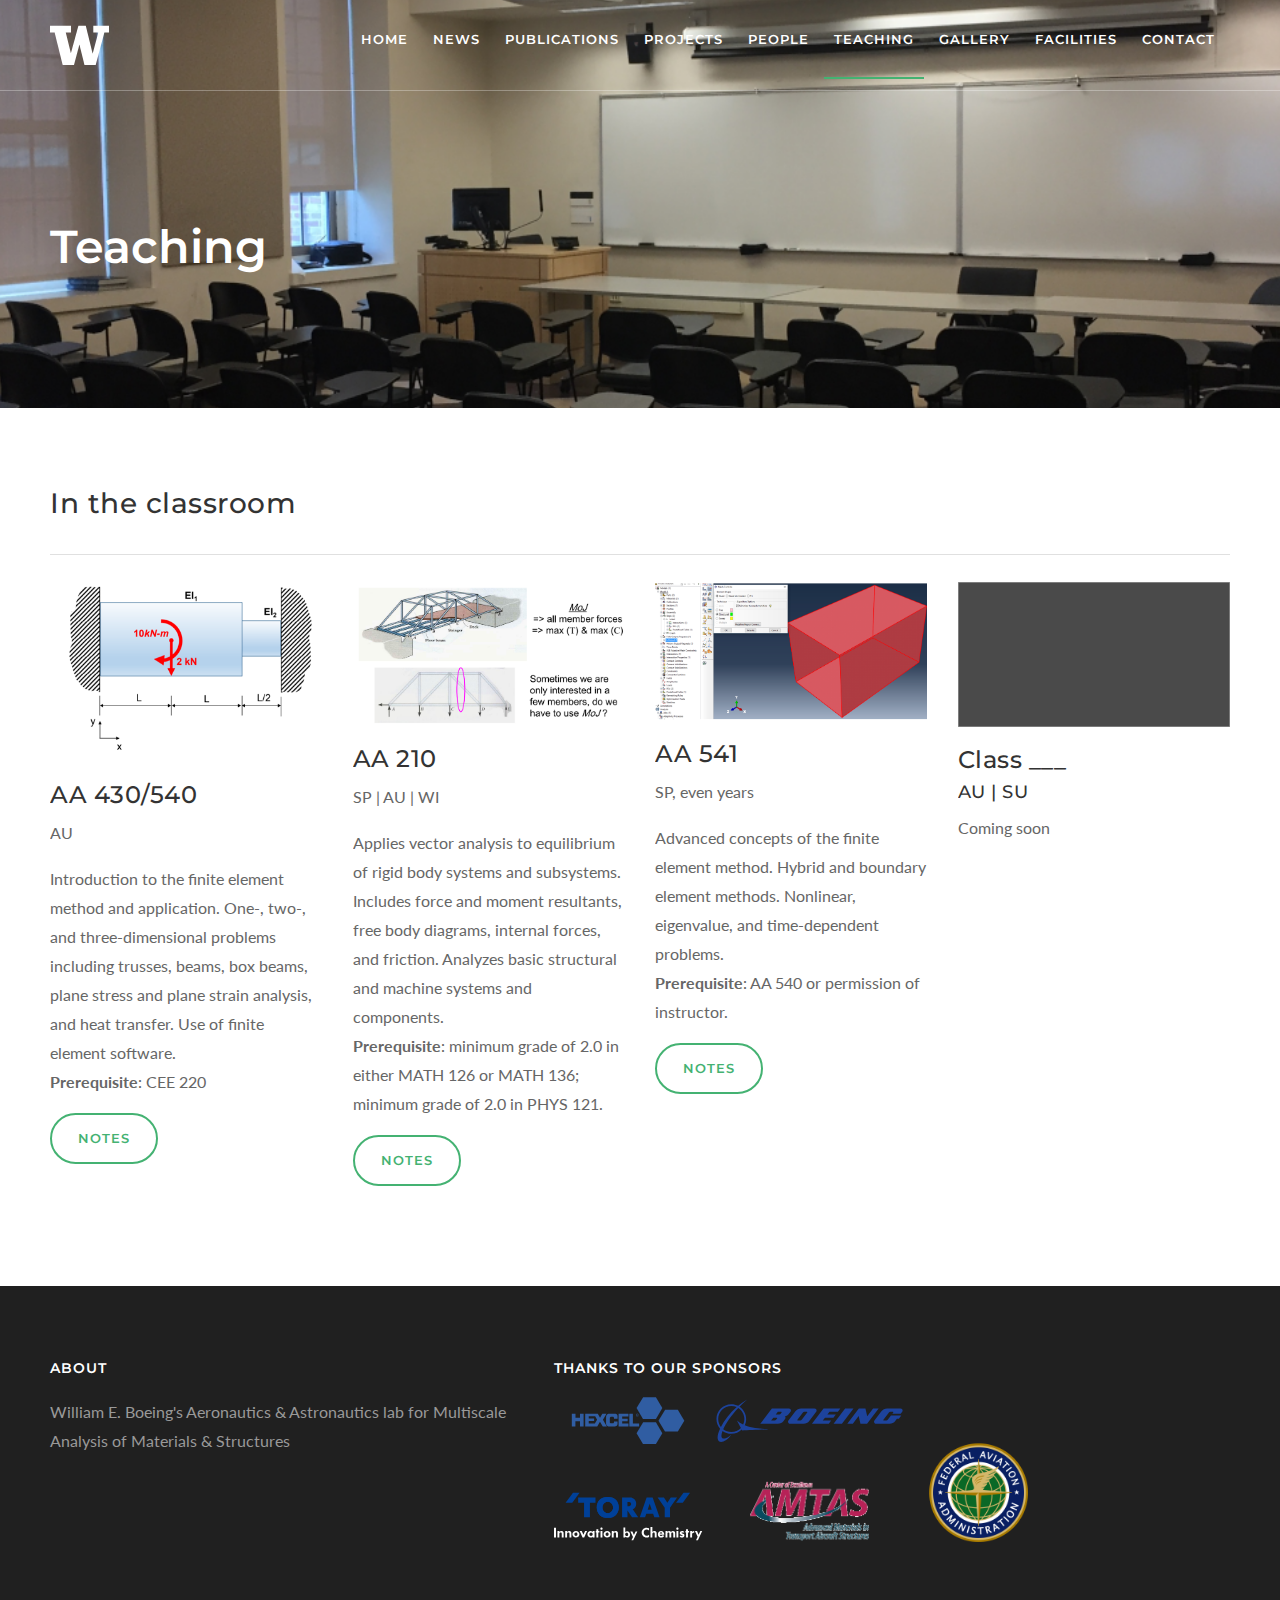
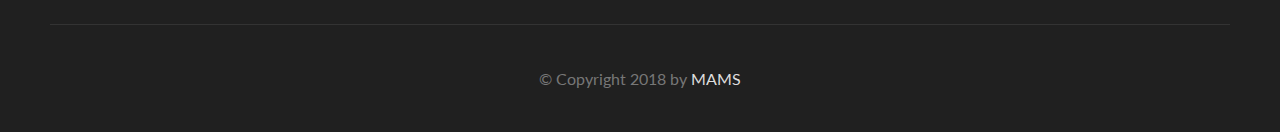
<file: teaching.html>
<!DOCTYPE html>
<!--[if IE 9 ]><html class="ie ie9" lang="en"> <![endif]-->
<head>

<!-- Basic Page Needs
================================================== -->
<meta charset="utf-8">
<title>Teaching</title>

<!-- Mobile Specific Metas
================================================== -->
<meta name="viewport" content="width=device-width, initial-scale=1, maximum-scale=1">

<!-- CSS
================================================== -->
<link rel="stylesheet" href="css/style.css">
<link rel="stylesheet" href="css/colors/green.css" id="colors">

<!--[if lt IE 9]>
	<script src="http://html5shim.googlecode.com/svn/trunk/html5.js"></script>
<![endif]-->

<!-- Global site tag (gtag.js) - Google Analytics -->
<script async src="https://www.googletagmanager.com/gtag/js?id=UA-97721465-2"></script>
<script>
  window.dataLayer = window.dataLayer || [];
  function gtag(){dataLayer.push(arguments);}
  gtag('js', new Date());

  gtag('config', 'UA-97721465-2');
</script>

</head>

<body>



<!-- Wrapper -->
<div id="wrapper">


	<!-- Header
	================================================== -->
<div id="header-container" data-background="images/banner_teaching1.png" alt="" data-color="#252628" data-color-opacity="0.0" data-bgposition="center center" data-bgfit="cover">

	<!--<img src="images/teaching.png" alt="" data-bgposition="center center" data-bgfit="cover">-->


		<div id="main-header">
		<div class="container">

			<div class="row">
				<div class="header">

					<div class="col-md-2 col-sm-12">
						<div id="logo" class="margin-top-25">
							<a href="index.html"><img src="images/theW.svg" alt=""></a>
						</div>
					</div>

						<div class="col-md-10 col-sm-12">

						<!-- Mobile Navigation -->
						<div class="menu-responsive">
							<i class="fa fa-reorder menu-trigger"></i>
						</div>

						<!-- Main Navigation -->
						<nav id="navigation">
							<ul class="menu alt2" id="responsive">
								<li class="dropdown">
                  <li><a href="index.html">Home</a></li>
                  <li><a href="news.html">News</a></li>
    							<li><a href="publications.html">Publications</a></li>
    							<li><a href="projects.html">Projects</a></li>
    							<li><a href="people.html">People</a></li>
    							<li><a href="teaching.html" class="current">Teaching</a></li>
    							<li><a href="gallery.html">Gallery</a></li>
    							<li><a href="facilities.html">Facilities</a></li>
								<!-- if no openings:
								<li><a href="contact.html">Contact</a></li>
								-->
								<!-- if current opening: -->
								<li class="dropdown">
									<a href="contact.html">Contact</a>
									<ul>
										<li><a href="openings.html">Openings</a></li>
									</ul>
								</li>
							</li>
							</ul>
						</nav>
				</div>
				<div class="clearfix"></div>
			</div>
		</div>
	</div>
	</div>





<!-- Titlebar
================================================== -->
<div id="titlebar" class="large margin-bottom-0" >
	<div class="container">
		<div class="row">
			<div class="col-md-12">

				<h2>Teaching</h2>

			</div>
		</div>
	</div>
</div>

</div>
<div class="clearfix"></div>



<!-- Content
================================================== -->

<!-- Updates -->
<div class="container">

	<div class="row">
		<div class="col-md-12">
			<h3 class="headline with-border margin-bottom-0 margin-top-80">In the classroom</h3>
		</div>
	</div>

	<div class="row">
<br>
		<!-- Stage -->
		<div class="col-md-3 col-sm-6">
			<div class="icon-box-4">
				<i><img src="images/teach430.png" alt=""></i> <!-- in the " " after 'img src=' include the directory for the graphic that repersents the class-->
				<h3>AA 430/540</h3>
				<p>AU</p>
				<p>Introduction to the finite element method and application. One-, two-, and three-dimensional
					problems including trusses, beams, box beams, plane stress and plane strain analysis, and heat
					transfer. Use of finite element software. <br><b>Prerequisite</b>: CEE 220</p>
				<a href="https://drive.google.com/drive/folders/1_jRHLd-WQfOghygklE6LQSWZONhuH9sk?usp=sharing" class="button border medium margin-bottom-40">Notes</a>
			</div>
		</div>

		<!-- Stage -->
		<div class="col-md-3 col-sm-6">
      <div class="icon-box-4">
        <i><img src="images/teach210.png" alt=""></i>
        <h3>AA 210</h3>
				<p>SP | AU | WI</p>
				<p>Applies vector analysis to equilibrium of rigid body systems and subsystems. Includes force and
          moment resultants, free body diagrams, internal forces, and friction. Analyzes basic structural
          and machine systems and components. <br> <b>Prerequisite</b>: minimum grade of 2.0 in either MATH 126 or MATH
          136; minimum grade of 2.0 in PHYS 121. </p>
          <a href="https://drive.google.com/drive/folders/1M3CPkpfMaf39q5TrPLD9DnRBnbSRQ_MX?usp=sharing" class="button border medium margin-bottom-40">Notes</a>
			</div>
		</div>

		<!-- Stage -->
		<div class="col-md-3 col-sm-6">
      <div class="icon-box-4">
        <i><img src="images/teach541.png" alt=""></i>
        <h3>AA 541</h3>
				<p>SP, even years</p>
				<p>Advanced concepts of the finite element method. Hybrid and boundary element methods. Nonlinear, eigenvalue,
          and time-dependent problems. <br> <b>Prerequisite</b>: AA 540 or permission of instructor.</p>
          <a href="https://drive.google.com/drive/folders/1frTOLfU80ylg3vzSlhLrZsDPDXQnr2kr?usp=sharing" class="button border medium margin-bottom-40">Notes</a>
			</div>
		</div>

		<!-- Stage -->
		<div class="col-md-3 col-sm-6">
      <div class="icon-box-4">
				<i><img src="images/teach.png" alt=""></i>
				<h3>Class ___</h3>
				<h4>AU | SU</h4>
				<p>Coming soon </p>
      </div>
		</div>

	</div>

</div>
<!--Updates / End -->

<!-- Footer
================================================== -->
<div class="margin-top-60"></div>

<div id="footer">
	<!-- Main -->
	<div class="container">
		<div class="row">
			<div class="col-md-5 col-sm-6">
				<h4>About</h4>
				<p>William E. Boeing's Aeronautics &amp Astronautics lab for Multiscale Analysis of Materials &amp Structures</p>
			</div>
			<div class="col-md-5 col-sm-6">
				<h4>Thanks to our sponsors</h4>
				<p><img src="images/sponsors.svg" alt=""></p>

			</div>
		</div>
		<!-- Copyright -->
		<div class="row">
			<div class="col-md-12">
				<div class="copyrights">©  Copyright 2018 by <a href="index.html">MAMS</a></div>
			</div>
		</div>

</div>

<!-- Scripts
================================================== -->
<script type="text/javascript" src="scripts/jquery-2.2.0.min.js"></script>
<script type="text/javascript" src="scripts/jquery.flexslider-min.js"></script>
<script type="text/javascript" src="scripts/owl.carousel.min.js"></script>
<script type="text/javascript" src="scripts/counterup.min.js"></script>
<script type="text/javascript" src="scripts/waypoints.min.js"></script>
<script type="text/javascript" src="scripts/jquery.themepunch.tools.min.js"></script>
<script type="text/javascript" src="scripts/jquery.themepunch.revolution.min.js"></script>
<script type="text/javascript" src="scripts/jquery.isotope.min.js"></script>
<script type="text/javascript" src="scripts/jquery.magnific-popup.min.js"></script>
<script type="text/javascript" src="scripts/jquery.sticky-kit.min.js"></script>
<script type="text/javascript" src="scripts/jquery.twentytwenty.js"></script>
<script type="text/javascript" src="scripts/jquery.event.move.js"></script>
<script type="text/javascript" src="scripts/jquery.photogrid.js"></script>
<script type="text/javascript" src="scripts/jquery.tooltips.min.js"></script>
<script type="text/javascript" src="scripts/jquery.pricefilter.js"></script>
<script type="text/javascript" src="scripts/jquery.stacktable.js"></script>
<script type="text/javascript" src="scripts/jquery.contact-form.js"></script>
<script type="text/javascript" src="scripts/jquery.jpanelmenu.js"></script>
<script type="text/javascript" src="scripts/headroom.min.js"></script>
<script type="text/javascript" src="scripts/modernizr.custom.js"></script>
<script type="text/javascript" src="scripts/puregrid.js"></script>
<script type="text/javascript" src="scripts/flexibility.js"></script>
<script type="text/javascript" src="scripts/custom.js"></script>
<!-- REVOLUTION SLIDER SCRIPT -->
<script type="text/javascript">
	var tpj=jQuery;
	var revapi4;
	tpj(document).ready(function() {
		if(tpj("#rev_slider_4_1").revolution == undefined){
			revslider_showDoubleJqueryError("#rev_slider_4_1");
		}else{
			revapi4 = tpj("#rev_slider_4_1").show().revolution({
				sliderType:"standard",
				jsFileLocation:"scripts/",
				sliderLayout:"auto",
				dottedOverlay:"none",
				delay:9000,
				navigation: {
					keyboardNavigation:"off",
					keyboard_direction: "horizontal",
					mouseScrollNavigation:"off",
					onHoverStop:"on",
					touch:{
						touchenabled:"on",
						swipe_threshold: 75,
						swipe_min_touches: 1,
						swipe_direction: "horizontal",
						drag_block_vertical: false
					}
					,
					arrows: {
						style:"zeus",
						enable:true,
						hide_onmobile:true,
						hide_under:600,
						hide_onleave:true,
						hide_delay:200,
						hide_delay_mobile:1200,
						tmp:'<div class="tp-title-wrap"></div>',
						left: {
							h_align:"left",
							v_align:"center",
							h_offset:00,
							v_offset:0
						},
						right: {
							h_align:"right",
							v_align:"center",
							h_offset:00,
							v_offset:0
						}
					}
					,
					bullets: {
				enable:true,
				hide_onmobile:true,
				hide_under:600,
				style:"hermes",
				hide_onleave:true,
				hide_delay:200,
				hide_delay_mobile:1200,
				direction:"horizontal",
				h_align:"center",
				v_align:"bottom",
				h_offset:0,
				v_offset:50,
				space:5,
				tmp:''
					}
				},
				viewPort: {
					enable:true,
					outof:"pause",
					visible_area:"80%"
			},
			responsiveLevels:[1900, 1700, 1600, 768, 480],
			visibilityLevels:[1400,1200,992,768,480],
			gridwidth:[1380, 1380, 1380, 1180, 778, 480],
			gridheight:[750, 710, 580, 800, 800],
			lazyType:"none",
			parallax: {
				type:"mouse",
				origo:"slidercenter",
				speed:2000,
				levels:[2,3,4,5,6,7,12,16,10,25,47,48,49,50,51,55],
				type:"mouse",
			},
			shadow:0,
			spinner:"off",
			stopLoop:"off",
			stopAfterLoops:-1,
			stopAtSlide:-1,
			shuffle:"off",
			autoHeight:"off",
			hideThumbsOnMobile:"off",
			hideSliderAtLimit:0,
			hideCaptionAtLimit:0,
			hideAllCaptionAtLilmit:0,
			debugMode:false,
			fallbacks: {
				simplifyAll:"off",
				nextSlideOnWindowFocus:"off",
				disableFocusListener:false,
			}
		});
		}
	});	/*ready*/
</script>


<!-- SLIDER REVOLUTION 5.0 EXTENSIONS
	(Load Extensions only on Local File Systems !
	The following part can be removed on Server for On Demand Loading) -->
<script type="text/javascript" src="scripts/extensions/revolution.extension.actions.min.js"></script>
<script type="text/javascript" src="scripts/extensions/revolution.extension.carousel.min.js"></script>
<script type="text/javascript" src="scripts/extensions/revolution.extension.kenburn.min.js"></script>
<script type="text/javascript" src="scripts/extensions/revolution.extension.layeranimation.min.js"></script>
<script type="text/javascript" src="scripts/extensions/revolution.extension.migration.min.js"></script>
<script type="text/javascript" src="scripts/extensions/revolution.extension.navigation.min.js"></script>
<script type="text/javascript" src="scripts/extensions/revolution.extension.parallax.min.js"></script>
<script type="text/javascript" src="scripts/extensions/revolution.extension.slideanims.min.js"></script>
<script type="text/javascript" src="scripts/extensions/revolution.extension.video.min.js"></script>


</div>
<!-- Wrapper / End -->

</body>
</html>
</file>
<file: css/style.css>
@charset "UTF-8";

/*
* Author: Vasterad
* URL: http://purethemes.net
*/

/* ------------------------------------------------------------------- */
/* Table of Contents
----------------------------------------------------------------------

	01. Import Section ...................... Imported variables.

	02. Layout Components ................... Generic layout elements.

		# Header
		  - Header
		  - Topbar
		  - Sticky Header
		  - Navigation
		  - Search / Cart Icon
		  - jPanel mobile menu
		  - Fullscreen Menu
		# Dynamic Load Grid
		# Projects Grid
		  - Hover Styles (1-7)
		# Counters
		# Testimonials
		# Resume Table
		# Back To Top
		# Titlebar
		# Footer
		# Owl Carousel Styles
		# Single Project Page
		# Shop
		  - Quantity
		  - Shopping Cart
		# Blog Styles
		  - Blog Post Styles
		  - Blockquote
		  - Single Post
		  - Widgets
		  - Share Buttons
		  - Post Navigation
		# Contact Form
		# Google Maps

	03. Script Styles ....................... jQuery add-ons CSS.
		# fullPage.js (fullscreen scrolling script)
		# Flexslider
		# Royal Slider
		# Owl Carousel
		# TwentyTwenty (Befor e& After Slider)
		# View JS (Gallery Script)
		# Magnific Popup
		# PhotoGrid

	04. Shortcodes .......................... Template elements.
		# Buttons
		# Icon Boxes Styles
		# Image Edge
		# Presentation Box
		# Buttons
		# Tooltips
		# List Styles
		# Table
		# Tabs
		# Pricing Tables
		# Accordion / Toggles
		# Dropcaps
		# Parallax Banner
		# Info Banners
		# Skill Bars
		# Team Members
		# Social Icons
		# Notification boxes
		# Pagination

	05. Utility Pages ....................... Special Pages.
		# 404 Error Page
		# Cooming Soon
		# Login & Register

	06. Others .............................. CSS helper classes etc.
		# Secondary Font
		# Main Font
		# Other Stuff

	07. Media Queries ....................... Mobile style sheets.

*/


/* ------------------------------------------------------------------- */
/* 01. Import Section
---------------------------------------------------------------------- */
@import url("bootstrap.css");					/* Default Reset, Typography, Forms, Responsive Grid etc. */
@import url("icons.css");						/* Webfont Icons: FontAwesome, Linear Icons, Simple Line */
@import url("revolutionslider.css");			/* Revolution Slider Style Sheets */
@import url("http://fonts.googleapis.com/css?family=Montserrat:400,700");
@import url("http://fonts.googleapis.com/css?family=Lato:400,700,300");


/* ------------------------------------------------------------------- */
/*  02. Layout Components
---------------------------------------------------------------------- */

/* ---------------------------------- */
/* Header
------------------------------------- */

/* Top Border */
body.border { border-top: 5px solid #666;}

.basic #main-header,
#main-header {
	position: absolute;
	top: 0;
	z-index: 999;
	-webkit-box-shadow: inset 0px -1px 0px 0px rgba(255,255,255,0.3);
	-moz-box-shadow: inset 0px -1px 0px 0px rgba(255,255,255,0.3);
	box-shadow: inset 0px -1px 0px 0px rgba(255,255,255,0.3);
}

body .basic #main-header,
body #main-header {
	right: 0;
	left: 0;
}

.basic #main-header {
	-webkit-box-shadow: inset 0px -1px 0px 0px #e0e0e0;
	-moz-box-shadow: inset 0px -1px 0px 0px #e0e0e0;
	box-shadow: inset 0px -1px 0px 0px #e0e0e0;
	position: relative;
}


/* Logo */
#logo {
	display: inline-block;
	margin: 25px 0;
}

.header { margin: 30px 0 28px 0; }

.basic #main-header .header,
#main-header .header { margin: 0; }


/* Logo in sticky header, reset margin-top if needed */
#main-header.cloned #logo a img {
	max-height: 50px;
	margin-bottom: 0;
	margin-top: -3px;
}


/* Full Width Style */
#main-header.full-width .container {
	width: 100%;
	padding: 0 45px;
}


/* ---------------------------------- */
/* Topbar
------------------------------------- */

/* Common Styles */
#top-bar {
	background: #f5f5f5;
	color: #888;
	padding: 0;
}

ul.top-bar-menu {
	margin: 0;
	padding: 8px 0;
}

ul.top-bar-menu li {
	font-size: 13px;
	display: inline-block;
	margin: 0 20px 0 0;
	letter-spacing: 0 !important;
}

ul.top-bar-menu li a {
	color: #888;
}

ul.top-bar-menu li i {
	color: #c0c0c0;
	margin: 0 5px 0 0;
	font-size: 15px;
	position: relative;
	top: 1px;
}


/* Styles for transparent topbar
------------------------------------- */
#top-bar.transparent {
	position: absolute;
	top: 0;
	z-index: 1001;
	width: 100%;
	background-color: rgba(255,255,255,0.1)
}

#top-bar.transparent .social-icons li a { background-color: transparent; }

#main-header.cloned { margin-top: 0px !important; }

#top-bar.transparent .social-icons li a i,
#top-bar.transparent .social-icons li a:before,
#top-bar.transparent,
#top-bar.transparent ul.top-bar-menu li a,
#top-bar.transparent ul.top-bar-menu li i,
#top-bar.transparent .top-bar-dropdown span:after {
	color: #fff;
}


/* Topbar Dropdown
------------------------------------- */
.top-bar-dropdown {
	cursor: pointer;
	display: inline-block;
}

.top-bar-dropdown .options {
	opacity: 0;
	visibility: hidden;
	position: absolute;
	margin: 20px 0 0 0;
	z-index: 1001;
	transition: opacity 0.25s ease-in-out, transform 0.25s ease-in-out;
	transform: translate3d(0,15px,0);
}

.top-bar-dropdown.active .options {
	opacity: 1;
	pointer-events: auto;
	visibility: visible;
	transform: translate3d(0,0,0);
}

.top-bar-dropdown .arrow {
	width: 0;
	height: 0;
	border-left: 6px solid transparent;
	border-right: 6px solid transparent;
	border-bottom: 6px solid #262626;
	position: absolute;
	top: -5px;
	left: 10px;
}

.top-bar-dropdown span:after {
	content: "\f0d7";
	font-family: "FontAwesome";
	font-size: 14px;
	color: #b0b0b0;
	top: 1px;
	margin-left: 5px;
	position: relative;
}

.top-bar-dropdown ul  {
	background: #262626;
	max-width: 180px;
	padding: 14px 0;
}

.top-bar-dropdown ul li  {
	width: 100%;
	display: block;
	padding: 0;
}

.top-bar-dropdown ul li a  {
	padding: 5px 22px;
	display: block;
	color: #ccc;
	z-index: 10;
	position: relative;
	transition: color 0.25s;
	line-height: 21px;
}

.top-bar-dropdown ul li a:hover  {
	color: #fff;
	z-index: 1;
	position: relative;
}


/* Social Icons styles for topbar
------------------------------------- */
#top-bar ul.social-icons {
	margin: 0;
	padding: 0;
}

#top-bar .social-icons li a {
	width: 45px;
	height: 47px;
	display: inline-block;
	background-color: #f5f5f5;
	position: relative;
	overflow: hidden;
	border-radius: 0;
	transform:scale(1);
	margin-right: 0;
}

#top-bar .social-icons li {
	border-radius: 0;
	transform:scale(1);
	-webkit-transform:scale(1);
	-webkit-filter: blur(radius);
}


#top-bar .social-icons li a i,
#top-bar .social-icons li a:before {
	transform:scale(1.1) translateY(-50%);
	left: 0;
	right: 0;
	margin: 0;
	text-align: center;
	margin-top: 55%;
}


/* Header Icon Styles */
#top-bar .social-icons { float: right; }

#top-bar .social-icons li {
	margin: 0;
	padding: 0;
	float: left;
	line-height: 0;
}

#top-bar .social-icons li a:before,
#top-bar .social-icons li a i { font-size: 14px; }
#top-bar .social-icons li .twitter:before,
#top-bar .social-icons li .twitter i:before { font-size: 12px; }



/* ---------------------------------- */
/* Sticky Header
------------------------------------- */
.headroom--pinned.cloned,
.headroom--unpinned.cloned,
.headroom--top {
	transform: translateY(0%);
    transition: all 0.25s ease-in-out;
}

#main-header.cloned {
	background-color: transparent;
	position: fixed !important;
	opacity: 0;
	visibility: hidden;
	z-index: 1001;
}

#main-header.cloned.headroom--not-top.headroom--unpinned,
#main-header.cloned.headroom--not-top.headroom--pinned {
	opacity: 1;
	visibility: visible;
	transition-delay: 0s;
    transform: translateY(0);
}

#header-container.basic #main-header.cloned {
	background-color: #fff;
	border-bottom: none;
	box-shadow: 0 0 3px 0 rgba(0, 0, 0, 0.22);
}


/* White sticky menu styles
--------------------------------------*/
/*#main-header.cloned {
	box-shadow: 0 0 3px 0 rgba(0, 0, 0, 0.22);
	-moz-box-shadow: 0 0 3px 0 rgba(0, 0, 0, 0.22);
	-webkit-box-shadow: 0 0 3px 0 rgba(0, 0, 0, 0.22);
	background-color: #fff;
}

#main-header.cloned .close-search a,
#main-header.cloned .close-search a,
#main-header.cloned .menu > li > a { color: #333; }
#main-header.cloned.headroom--pinned input { color: #888; }*/


/* Dark sticky menu styles
--------------------------------------*/
#main-header.cloned {
	background-color: #262626;
	-webkit-box-shadow: inset 0px -1px 0px 0px rgba(255,255,255,0.25);
	-moz-box-shadow: inset 0px -1px 0px 0px rgba(255,255,255,0.25);
	box-shadow: inset 0px -1px 0px 0px rgba(255,255,255,0.25);
}

#main-header.cloned .search-container { background-color: transparent !important; }

#main-header.cloned .close-search a,
#main-header.cloned .close-search a,
#main-header.cloned .menu > li > a,
#main-header.cloned.headroom--pinned input { color: #fff; }


/* do not edit - determines sticky menu height */
#main-header.cloned .menu > li > a { padding: 20px 10px !important }
#main-header.cloned #logo { margin: 20px 0 !important; }
#main-header.cloned .menu li.cart-icon,
#main-header.cloned .menu li.search { margin: 3px 5px 4px 5px !important; }
#main-header.cloned .menu li.search {  margin-left: 15px !important; }
#main-header.cloned .menu li.cart-icon a,
#main-header.cloned .menu li.search a {  padding: 0 !important; }
#main-header.cloned .search-container input {  margin-top: 5px !important; }
#main-header.cloned .close-search a,
.basic #main-header.cloned .close-search a { top: 8px; right: 30px; font-size: 30px; }



/* ---------------------------------- */
/* Navigation
------------------------------------- */
.menu {
	padding: 0;
	list-style: none;
	float: left;
	width: 100%;
	margin:0;
	z-index: 99;
}

.uppercase.menu > li > a,
body.uppercase .menu > li > a {
	text-transform: none;
	font-weight: 500;
	font-size: 15px;
}

.menu ul { padding: 0; }
.menu > li {
	float: left;
}

.menu li:hover > .mega,
.menu li.sfHover > .mega {
	display: block;
}

.menu > li > a {
	display: block;
	position: relative;
}

.menu li { list-style: none; position: relative;}

.mega ul { padding: 0; }

.menu > li > a {
	color: #fff;
	padding: 0;
	display: inline-block;
	text-transform: uppercase;
	font-weight: 600;
	font-size: 13px;
	margin-right: 5px;
	padding: 25px 10px;
	border-bottom: 2px solid transparent
}


.menu > li a.current,
.menu > li a:hover,
.menu > li.sfHover a {
	border-color: #666;
	color: #fff;
}

.menu.arrows .with-ul::after {color: rgba(255,255,255,0.7);}
.menu > li.sfHover .with-ul:after { color: #666; }

.current,
.menu > li,
.menu > li a:hover {

}

/* Subnmenu Animation */
.menu li.dropdown ul,
.menu li .mega {
	border-top: 2px solid #666;
	transition: all 0.25s;
	opacity: 0;
	display: block;
	visibility: hidden;
}

.menu li.dropdown:hover ul,
.menu li:hover .mega {
	transition: all 0.25s;
	opacity: 1;
	visibility: visible;
}


/* Other Menu Styles */
.basic #main-header #navigation,
#main-header #navigation { float: right}

.basic #main-header .menu > li > a { color: #333; }
.basic #main-header .menu.arrows .with-ul::after { color: #a0a0a0 ;}


/* Search Container Styles */
#main-header .search-container,
#main-header .search-container input,
.basic #main-header .search-container,
.basic #main-header .search-container input {
	background-color: transparent !important;
	color: #fff;
	border: none;
	position: absolute;
}

.basic #main-header .search-container,
.basic #main-header .search-container input {
	color: inherit;
}

.basic #main-header .search-container,
#main-header .search-container {
	left: 0;
	background-color: rgba(255,255,255,0.1) !important;
}

.basic #main-header.search-container input,
#main-header .search-container input {
	margin-top: 14px !important;
	box-shadow: none;
	-webkit-box-shadow: none;
}

.basic #main-header .close-search a,
#main-header .close-search a {
	background-color: transparent;
	color: #fff;
	right: 40px;
	top: 13px;
	font-size: 32px;
	position: absolute;
}

.basic #main-header .close-search a { color: #333; }

#main-header .search-container::after { display: none; }


/* Mega Menu */
.mega {
	position: absolute;
	display: none;
	top: 100%;
	left: 0;
	padding: 23px 0px 27px 1px;
	box-sizing: border-box;
	font-size: 14px;
	margin-top: -2px;
	background-color: #262626;
	border-top: 2px solid #666;
	width: 200px;
	z-index: 99;
	-webkit-transform: translateX(-42%);
	transform: translateX(-42%);
}

.mega.two-cols { width: 429px;}
.mega.three-cols { width: 643px;}
.mega.four-cols { width: 857px;}

.mega:before,
.mega:after {
	content:"";
	position: absolute;
	right: 0;
	top: 0;
	display: inline-block;
	height: 100%;
	width: 1px;
	background-color: #262626;
}

.mega:before { left: 0; }

body .mega a {
	color: #bbb;
	padding: 8px 22px 8px 34px;
	display: block;
	margin-left: 0;
	line-height: 22px;
	-wekkit-transition: all 0.2s ease-in-out;
	transition: all 0.2s ease-in-out;
}

.mega a i {
	font-size: 14px;
	position: relative;
	top: 1px;
	padding-right: 7px;
}

body .mega a:hover {
	color: #fff;
	background-color: #666;
}

.mega-section {
	display: inline-block;
	float: left;
	width: 214px;
	padding: 0;
	border-right: 1px solid #393939;
	-webkit-box-shadow: -1px 0px 0px 0px rgba(57,57,57,1);
	-moz-box-shadow: -1px 0px 0px 0px rgba(57,57,57,1);
	box-shadow: -1px 0px 0px 0px rgba(57,57,57,1);
}

.menu .mega-section:last-child { border: 0; }

body .mega-headline {
	color: #fff;
	font-weight: 600;
	display: block;
	padding: 6px 22px 8px 34px;
	text-transform: uppercase;
	letter-spacing: 1px;
	font-size: 13px;
	line-height: 20px;
}

.mega-content { display: flex; }
.mega-content div {  flex: 1; }


/* Basic Dropdown */
.dropdown ul {
	position: absolute;
	display: none;
	top: 100%;
	left: 0;
	z-index: 999;
	margin-top: -2px;
	background-color: #262626;
	border-top: 2px solid #666;
}

.dropdown ul li {
	position: relative;
	z-index: 999;
}

.dropdown ul ul {
	left: 201px;
	top: 0;
}

li.dropdown ul li a {
	display: block;
	min-width: 200px;
	color: #bbb;
	font-size: 14px;
	line-height: 22px;
	padding: 9px 22px;
	-webkit-transition: all 0.15s ease-in-out;
	transition: all 0.15s ease-in-out;
	position: relative;}

li.dropdown ul li a:hover {
	color: #fff;
	background-color: #666;
}

.hover-border {
    position: absolute;
    bottom: 0;
    height: 5px;
	width: 100%;
    background: #666;
    opacity: 0;
}

.dropdown ul .hover-border {
	opacity: 0;
	transition: opacity 0.15s ease-in-out;
	-webkit-transition: opacity 0.15s ease-in-out;
}

.dropdown ul:hover .hover-border {opacity: 1;}


/* ---------------------------------- */
/* Search / Cart Icon
------------------------------------- */
.menu li.cart-icon a,
.menu  li.search a {
	padding: 9px 10px;
	padding-right: 0px;
	top: 14px;
	right: 0;
	margin: 0;
	font-size: 20px;
	border: none;
	outline: none;
	color: #444;
}

.menu li.cart-icon { right: 55px; }
.menu li.cart-icon a { top: 15px; }

.cart-counter {
	position: absolute;
	top: -2px;
	right: -12px;
	color: #fff;
	width: 24px;
	height: 24px;
	background-color: #666;
	border-radius: 50%;
	font-size: 11px;
	line-height: 20px;
	text-align: center;
	color: #fff;
	font-weight: 500;
	border: 2px solid #fff;
	letter-spacing: -0.5px;
}


.menu li.cart-icon {
	left: 0;
    position: relative;
}

.menu li.search {margin: 0 5px 0 20px;}

.menu li.cart-icon a,
.menu li.search a { top: 18px; }

.menu li.cart-icon a, .menu li.search a {color: #fff;}
.menu .cart-counter { border-color: transparent; width: 22px; height: 22px; line-height: 18px;}

.menu li.cart-icon a,
.close-search a,
.menu li.search a {
	-webkit-transition: all 0.15s ease-in-out;
	-moz-transition: all 0.15s ease-in-out;
	-o-transition: all 0.15s ease-in-out;
	-ms-transition: all 0.15s ease-in-out;
	transition: all 0.15s ease-in-out;
}

.search-container {
	z-index: 1000;
  	background: #fff;
  	position: absolute;
  	height: 100%;
  	width: 100%;
	display: none;
	border-top: 1px solid #e0e0e0;
}

.search-container:after {
	position: absolute;
	content: "";
	width: 30px;
	height: 100%;
	right: 0;
	background-color: #fff;
	top: -1px;
}

body .search-container input {
	width: 100%;
	border: none ;
	float: left;
	padding: 12px 0;
	margin: 10px 0 0 0;
	font-size: 20px;
	position: relative;
  	background: #fff;
  	color: #808080;
	-webkit-transition: color 200ms ease-in-out;
	-moz-transition: color 200ms ease-in-out;
	-o-transition: color 200ms ease-in-out;
	-ms-transition: color 200ms ease-in-out;
	transition: color 200ms ease-in-out;
	-webkit-box-sizing: border-box;
	-moz-box-sizing: border-box;
	box-sizing: border-box;
	letter-spacing: 0;
	font-weight: 500;  	text-align: center;
}

.search-container input:focus {
	border: 0;
  	background: #fff;
	color: #666;
	-webkit-transition: color 200ms ease-in-out;
	-moz-transition: color 200ms ease-in-out;
	-o-transition: color 200ms ease-in-out;
	-ms-transition: color 200ms ease-in-out;
	transition: color 200ms ease-in-out;
}

.close-search a {
	font-size: 18px;
	position: absolute;
	color: #333;
	padding: 10px;
	padding-right: 0;
	top: 16px;
	right: 32px;
	float: right;
	margin: 0;
	background-color: #fff;
	outline: none;
}

.menu li.cart-icon a:hover,
.menu  li.search a:hover,
.close-search a:hover {
	color: #666;
}


/* ---------------------------------- */
/*  Menu Alternative #1
------------------------------------- */
body .menu.alt > li > a {
	color: #fff;
	letter-spacing: 1px;
	margin-right: 5px;
	border-bottom: 3px solid transparent;
	padding: 6px 0 16px 0;
}

.menu.alt > li {
	margin: 22px 12px 10px 12px;
}

.menu li.cart-icon a:before,
.menu  li.search a:before {
	display: none;
}

.menu.alt li.cart-icon,
.menu.alt  li.search {
	margin: 9px 4px;
}

.menu.alt li.search {
	margin-left: 15px;
	margin-right: 5px;
}

.menu.alt li.cart-icon a,
.menu.alt  li.search a {
	padding: 0
}

.menu.alt li.cart-icon span { top: -10px; }

.menu.alt > li a.current,
.menu.alt > li a:hover,
.menu.alt > li.sfHover a {
	color: #fff;
}

/* Hover line */
.menu.alt > li > a:before {
	height: 2px;
	width: 0;
	position: absolute;
	margin:0 auto;
	margin-bottom: -14px;
	bottom: 50%;
	left: 0;
	right: 0;
	content: "";
	background-color: #666;
	transition:all 0.15s ease-in-out;
}

.menu.alt li > a.current:before,
.menu.alt li:hover > a:before {
	width: 100%;
}

.menu.alt.arrows .with-ul::after { display: none; }

.menu.alt .mega,
.menu.alt .dropdown ul {
	border: none;
}

/* Submenu Flying Animation */
.menu.alt li.dropdown ul,
.menu.alt li .mega {
	border: none;
	transform: translate(-45%, 12px);
	transition: all 0.15s;
}

.menu.alt li.dropdown:hover ul,
.menu.alt li:hover .mega {
	transition-delay: 0.1s;
	transition: all 0.3s;
	transform: translate(-45%,2px);
}

.menu.alt li.dropdown ul {	transform: translate(-22px, 12px); }
.menu.alt li.dropdown:hover ul {	transform: translate(-22px,2px); }


/* ---------------------------------- */
/*  Menu Alternative #2
------------------------------------- */
.menu.alt2 > li > a {
	color: #fff;
	display: inline-block;
	text-transform: uppercase;
	letter-spacing: 1px;
	border-bottom: none;
	margin-right: 5px;
	padding: 26px 10px;
}

.menu li.cart-icon a:before,
.menu  li.search a:before {
	display: none;
}

.menu.alt2 li.cart-icon,
.menu.alt2  li.search {
	margin: 9px 4px;
}

.menu.alt2 li.search {
	margin-left: 15px;
	margin-right: 5px;
}

.menu.alt2 li.cart-icon a,
.menu.alt2  li.search a {
	padding: 0
}

.menu.alt2 li.cart-icon span { top: -10px; }

.menu.alt2 li.dropdown ul,
.menu.alt2 li .mega {
	border-top: none;
	color: #fff;
}

/* Hover line */
.menu.alt2 li a:before {
	height: 2px;
	width: 0;
	position: absolute;
	margin:0 auto;
	bottom: 0;
	left: 0;
	right: 0;
	content: "";
	background-color: #666;
	transition: all 0.2s ease-in-out;
}

.menu.alt2 li:hover ul:before,
.menu.alt2 li a.current:before,
.menu.alt2 li:hover > a:before {
	width: 100%;

}

.menu.alt2 li li a:before,
.menu.alt2.arrows .with-ul::after { display: none; }


/* Submenu Flying Animation */
.menu.alt2 li.dropdown ul,
.menu.alt2 li .mega {
	transform: translate(-42%, 18px);
	transition: all 0.15s;
}

.menu.alt2 li.dropdown:hover ul,
.menu.alt2 li:hover .mega {
	transition-delay: 0.1s;
	transition: all 0.3s;
	transform: translate(-42%,2px);
}

.menu.alt2 li.dropdown ul {	transform: translate(0, 18px); }
.menu.alt2 li.dropdown:hover ul {	transform: translate(0,2px); }



/* ---------------------------------- */
/* Fullscreen Navigation
------------------------------------- */

/* Common Styles */
.fullscreen-nav {
	position: relative;
	display: block;
}

.fullscreen-nav.no-border { box-shadow: none !important; }
.cloned .fullscreen-nav-container { display: none; }

.fullscreen-nav-container {
	position: fixed;
	height: 100%;
	width: 100%;
	background-color: rgba(34, 34, 34, 0.97);
	display: inline-block;
	left: 0;
	top: 0;
	visibility: hidden;
	z-index: 99999;
	opacity: 0;
	transition: all 0.4s;
}

.nav-active .fullscreen-nav-container {
	display: block;
	visibility: visible;
	opacity: 1;
}

.nav-active .fullscreen-nav-container ul {
	transform: translate3d(0,-50%,0);
	opacity: 1;
}

#main-header.fullscreen-nav #logo {
	position: relative;
	z-index: 999999;
}

.fsnav #main-header.cloned {
	background: transparent;
	box-shadow: none;
	transition: background 0.4s box-shadow 0.4s;
}

#main-header.cloned {
	transition: background 0.4s box-shadow 0.4s;
}


/* Navigation list styles */
.fullscreen-nav-container ul {
	text-align: center;
	list-style: none;
	font-weight: 600;
	top: 50%;
	position: relative;
	transform: translate3d(0,-70%,0);
	opacity: 0;
	transition: all 0.4s;
	-webkit-backface-visibility: hidden;
	padding-left: 0;
	letter-spacing: 0 !important;
}

body.fsnav .fullscreen-nav-container ul ul {
	top: 0%;
	position: relative;
	transform: translate3d(0,0,0);
	padding: 0;
}

.fullscreen-nav-container ul ul li {
	padding: 8px;
	line-height: 30px;
	font-size: 26px;
}

.fullscreen-nav-container ul ul li:first-child { margin-top: 15px; }

.fullscreen-nav-container ul li {
	padding: 26px 0;
	line-height: 42px;
	font-size: 62px;
}

.fullscreen-nav-container ul li a {
	color: #fff;
	opacity: 0.7;
	transition: 0.3s;
}

.fullscreen-nav-container ul li a:hover {
	opacity: 1;
	text-shadow: 0px 0px 40px rgba(255, 255, 255, 0.3);
}


/* Trigger Styles */
.fullscreen-nav-trigger {
	display: inline-block;
	cursor: pointer;
	transition-property: opacity, -webkit-filter;
	transition-property: opacity, filter;
	transition-property: opacity, filter, -webkit-filter;
	transition-duration: 0.15s;
	transition-timing-function: linear;
	font: inherit;
	color: inherit;
	text-transform: none;
	background-color: transparent;
	border: 0;
	margin: 0;
	overflow: visible;
	position: absolute;
	right: 15px;
	z-index: 999999;
	transform: translateY(calc(-51% + 3px));
	-ms-transform: translateY(-50%);
}

#main-header.cloned .fullscreen-nav-trigger { transform: translateY(calc(-51% - 2px)); -ms-transform: translateY(-50%); }

.fullscreen-nav-trigger-box {
  width: 40px;
  height: 24px;
  display: inline-block;
  position: relative;
}

.fullscreen-nav-trigger-inner {
  display: block;
  top: 50%;
  margin-top: -2px; }

.basic .fullscreen-nav-trigger-inner, .basic .fullscreen-nav-trigger-inner::before, .basic .fullscreen-nav-trigger-inner::after { background-color: #333; }
.fsnav .basic .fullscreen-nav-trigger-inner,.fsnav  .basic .fullscreen-nav-trigger-inner::before, .fsnav .basic  .fullscreen-nav-trigger-inner::after { background-color: #fff; }

.fsnav #header-container.basic #main-header.cloned { background-color: transparent; }
body.fsnav #logo img { opacity: 0; transition: opacity 0.4s; }
.fsnav #backtotop { opacity: 0; }

.fullscreen-nav-trigger-inner,
.fullscreen-nav-trigger-inner::before,
.fullscreen-nav-trigger-inner::after {
	width: 36px;
	height: 4px;
	background-color: #fff;
	border-radius: 4px;
	position: absolute;
	transition-property: transform;
	transition-duration: 0.15s;
	transition-timing-function: ease;
}

.fullscreen-nav-trigger-inner::before,
.fullscreen-nav-trigger-inner::after {
	content: "";
	display: block;
}

.fullscreen-nav-trigger-inner::before { top: -10px; }
.fullscreen-nav-trigger-inner::after { bottom: -10px; }

.fullscreen-nav-trigger-inner { top: 2px; }

.fullscreen-nav-trigger-inner::before {
	top: 10px;
	transition-property: opacity, -webkit-transform;
	transition-property: transform, opacity;
	transition-property: transform, opacity, -webkit-transform;
	transition-timing-function: ease;
	transition-duration: 0.2s;
}

.fullscreen-nav-trigger-inner::after { top: 20px; }

body.fsnav .fullscreen-nav-trigger .fullscreen-nav-trigger-inner {
	-webkit-transform: translate3d(0, 10px, 0) rotate(45deg);
	transform: translate3d(0, 10px, 0) rotate(45deg);
}

body.fsnav .fullscreen-nav-trigger .fullscreen-nav-trigger-inner::before {
	-webkit-transform: rotate(-45deg) translate3d(-5.71429px, -6px, 0);
	transform: rotate(-45deg) translate3d(-5.71429px, -6px, 0);
	opacity: 0;
}
body.fsnav .fullscreen-nav-trigger .fullscreen-nav-trigger-inner::after {
	-webkit-transform: translate3d(0, -20px, 0) rotate(-90deg);
	transform: translate3d(0, -20px, 0) rotate(-90deg);
}



/* ---------------------------------- */
/* jPanel mobile menu
------------------------------------- */
.menu-responsive,
#jPanelMenu-menu { display: none; }

@media only screen and (max-width: 991px) {

	.menu {max-height: none;}
	#responsive { display: none; }
	#jPanelMenu-menu,
	.menu-responsive  { display: block }

	.menu-responsive {
		color: #fff;
		display: block;
		font-weight: 600;
		float: center;
		background-color: #666;
		position: relative;
		width: 100%;
		margin: 0 0 -10px;
		-webkit-transition: all 0.2s ease-in-out;
		-moz-transition: all 0.2s ease-in-out;
		-o-transition: all 0.2s ease-in-out;
		-ms-transition: all 0.2s ease-in-out;
		transition: all 0.2s ease-in-out;
		border-radius: 4px;
		background: rgba(255, 255, 255, 0.0);
		}

	#main-header {
		-webkit-box-shadow: none;
		box-shadow: none;
	}

	.basic .menu-responsive { margin-bottom: 35px; }

	.menu-responsive i {
		padding: 0px;
		margin: 0;
		font-size: 18px;
		font-weight: 500;
		cursor: pointer;
		width: 100%;
	}

	.menu-responsive i.menu-trigger { width: 100%; }

	body .menu-responsive i.menu-trigger:after {
		text-transform: uppercase;
		font-weight: 600;
		font-size: 14px;
		top: -1px;
		position: relative;
		left: 10px;
	}

	.menu-responsive i.search-trigger {
		position: absolute;
		right: 0;
		background: rgba(255,255,255,.15);
		width: 57px;
		z-index: 999;
		top: 0;
	}

	.responsive-search { display: none; }

	.responsive-search input{
		margin-bottom: 0;
		border: none;
		background-color: rgba(255,255,255,0.15);
		color: #fff;
		padding: 15px 22px;
	}

	.responsive-search input:focus { border: none; color: #fff; }

}

.fa.fa-search.active:before { content:"\f00d"; }
body[data-menu-position="open"] .menu-responsive i.fa.fa-reorder:before { content:"\f00d"; }
body[data-menu-position="closed"] .menu-responsive i.fa.fa-reorder:before { content:"\f0c9"; }

#jPanelMenu-menu a.current:after,
#jPanelMenu-menu .with-ul:after { display: none; }

body #jPanelMenu-menu li a {
	display:block;
	padding: 12px 20px;
	background-color: #262626;
	color: #eaeaea;
	font-weight: 500;
	-webkit-transition: all 0.1s ease-in-out;
	-moz-transition: all 0.1s ease-in-out;
	-o-transition: all 0.1s ease-in-out;
	-ms-transition: all 0.1s ease-in-out;
	transition: all 0.1s ease-in-out;
	font-weight: 600;
	outline: none;
	text-transform: none;
	text-shadow: none;
}

body #jPanelMenu-menu li li a {
	background-color: #363636;
	padding-left: 30px;
	text-transform: none;
	font-weight: 500;
}


#jPanelMenu-menu li.cart-icon,
#jPanelMenu-menu li.search,
#jPanelMenu-menu .cart-counter,
#jPanelMenu-menu .hidden-on-mobile,
#jPanelMenu-menu .mega-headline { display: none; }

#jPanelMenu-menu,
#jPanelMenu-menu ul { list-style: none; padding-left: 0;}

#jPanelMenu-menu ul li a i { padding-right: 7px; }

#jPanelMenu-menu .mega-content {
    display: inline-block;
}

#jPanelMenu-menu .mega-section {
	display: inline-block;
	float: none;
	width: 100%;
	border-right: none;
	-webkit-box-shadow:none;
	-moz-box-shadow: none;
	box-shadow: none;
}

/* Full Width Button */
body a.see-all::after { display: none; }

.full-width.projects a.see-all {
	text-align: left;
}

.full-width.projects a.see-all h3 {
	margin: 0;
}

.full-width.projects a.see-all h3:before {
	content: "\f177";
	font-family: "FontAwesome";
	font-size: 17px;
	top: -1px;
	position: relative;
	margin-right: 10px;
	-webkit-transition: margin 0.2s;
	transition: margin 0.2s;
}


.full-width.projects a.see-all:hover h3:before {
	margin-right: 16px;
	margin-left: -6px;
}


/* ------- Horizontal Scrolling bar ------- */

.card {
  background-color: #fff;
  min-width: 100%;
  min-height: 100px;
	overflow-x: auto;
	display: flex;
	padding-bottom: 50px;
}

.card--content {
  background-color: #f5f5f5;
  min-width: 400px;
  margin: 5px;
	padding: 25px;
	text-align: left;
}

.card--content h3 {
	font-weight: 600;
	color: #black;
}

.card--content p {
	color: #666666;
	font-size: 17px;
	font-weight: 400;
}
/* cardy is for archived news on news.html */

.cardy--content {
  background-color: #f5f5f5;
  min-width: 400px;
	max-width: 600px;
  margin: 5px;
	padding: 25px;
	text-align: left;
	display: -webkit-flex; /* Safari */
	-webkit-flex-wrap: wrap; /* Safari 6.1+ */
	display: flex;
	flex-wrap: wrap;
}
.cardy--content h3 {
	font-weight: 600;
	color: #black;
}
.cardy--content p {
	color: #666666;
	font-size: 17px;
	font-weight: 400;
}
.card::-webkit-scrollbar {
  display: none;
}


/* ---------------------------------- */
/* Dynamic Load Grid
------------------------------------- */

.og-grid {
	list-style: none;
	padding: 0;
	margin: 0 auto;
	text-align: left;
	width: 100%;
	margin-left: 0;
}

.og-grid > li.unclickable a { cursor: default; }

.og-grid li a img {
	-webkit-backface-visibility: hidden;
	-moz-backface-visibility: hidden;
	-ms-backface-visibility: hidden;
	backface-visibility: hidden;
}

.og-grid > li {
	display: inline-block;
	vertical-align: top;
	height: auto;
}

/* Hover Effects */
.dynamic-portfolio-holder {
	overflow: hidden;
	position: relative;
}

.loading-icon {
	position: absolute;
	right: 0;
	left:0;
	margin: 0 auto;
	top: 50%;
	transform: translateY(-50%);
	color:#fff;
	font-size: 16px;
	width: 48px;
	height: 48px;
	background-color: #666;
	border-radius: 0;
	opacity: 0;
	visibility: hidden;
	z-index: 999;
	border-radius: 50%;
}

.style-2 .loading-icon,
.style-4 .loading-icon { top:37%; }

.loading-icon.loading { visibility: visible; opacity: 1;}

.loading-icon:before {
	height: 19px;
	width: 19px;
	top: 12px;
	left: 18px;
	content: "";
	font-family: "FontAwesome";
	position: relative;
}

.loading-icon.loading:before {
	content:"";
	height: 16px;
	width: 16px;
	top: 16px;
	left: 16px;
	background: url(../images/loading.png) no-repeat;
	display: block;
 	-webkit-animation: spin 2s infinite linear;
 	-ms-animation: spin 2s infinite linear;
 	-o-animation: spin 2s infinite linear;
}


/* Filtered Element Style */
.og-grid > li {
	-webkit-transition: opacity 0.3s ease-in-out;
	-moz-transition: opacity 0.3s ease-in-out;
	-o-transition: opacity 0.3s ease-in-out;
	-ms-transition: opacity 0.3s ease-in-out;
	transition: opacity 0.3s ease-in-out;
}

.og-expander {
	position: absolute;
	background: #fff;
	top: auto;
	margin-top: 2%;
	margin-bottom: 4px;
	text-align: left;
	opacity: 0;
	left: 0;
	overflow: hidden;
	border: 1px solid #e0e0e0;
	box-shadow: 0px 0px 12px 0px rgba(0,0,0,0.05);
	border-radius: 3px;
}

.og-expander-inner {
	padding: 0;
	height: 100%;
}

/* Expander Content*/
.og-content {
	font-size: 16px;
	padding: 55px;
	padding-left: 25px;
}

body .og-content h3 {
	font-weight: 600;
	font-size: 24px;
	margin: 0;
	line-height: 34px;
}

.og-content span.subtitle {
	font-size: 18px;
	font-weight: 300;
	color: #888;
}

.og-content p {
	margin-top: 20px;
}


/* Details */
.og-details {
	width: auto;
	overflow: hidden;
	position: relative;
	padding: 0 50px;
	margin: 45px 0;
}

.og-details h3 {
	font-weight: 600;
	font-size: 24px;
	padding: 0;
	margin-bottom: 14px;
	margin-top: 0;
	color: #606060;
}

.og-details p {
	font-weight: 500;
	font-size: 14px;
	line-height: 22px;
	color: #909090;
	margin-bottom: 12px;
}

/* Image Gallery */
.gridslider {
	float: left;
	display: inline-block;
	position: relative;
	width: 500px;
	overflow: hidden;
}

.gridslider img {
	height: 100%;
	max-width: inherit;
	width: auto;
}

/* Columns Grid */
.gridslider { width: 500px; }
.og-expander { width: 100%; }

.gutter.og-grid  {
	font-size: 0;
	margin-left: 0%;
	width: 102%
}

.gutter.og-grid > li {
	margin-bottom: 2%;
	padding-right: 2%;
}

.og-grid > li { width: 33.3%;}


/* Portfolio Item Desc  */
.item-description {
	padding: 20px 20px 30px 20px;
	text-align: center;
	background-color: #f6f6f6;
}

.item-description h5 {
	font-size: 16px;
	font-weight: 500;
	line-height: 16px;
	color: #707070;
	margin: 0;
}

.item-description span {
	color: #aaa;
	font-size: 12px;
	font-weight: 700;
	line-height: 12px;
	margin: 0;
	text-transform: uppercase;
}

.portfolio-holder {
	position: relative;
	overflow: hidden;
	width: 100%;
	box-sizing:border-box;
	-moz-box-sizing:border-box;
	-webkit-box-sizing:border-box
}

.portfolio-holder img {
	width: 100%;
	position: relative;
	-webkit-backface-visibility: hidden;
	-moz-backface-visibility: hidden;
	-ms-backface-visibility: hidden;
	backface-visibility: hidden;
}


/* ---------------------------------- */
/* Projects Grid
------------------------------------- */
.full-width.projects-container {
	background-color: #f8f8f8;
	display: inline-block;
	width: 100%;
	text-align: center;
	margin-top: 30px;
	float: left;
}

.full-width.all-projects.projects-container {
	text-align: left;
	margin-top: -10px;
}

.full-width.all-projects.projects-container #filters .option-set {
	width: 100%;
	border-top: 1px solid #e0e0e0;
	margin: 0 0 40px 0;
	padding-top: 35px;
	text-align: left;
}

.projects { text-align: center; }
.projects a.button:after { display: none; }
.projects a.button i { margin-right: 3px; }
.projects.latest a.button i { margin: 0px 0 0 3px; }
.projects a.button { margin-top: 10px; }

.full-width.projects-container .headline { margin: 58px 0 32px 0; }
.full-width.projects-container a.button.border.medium { margin: 44px 0; }

.projects a img,
.projects a:after,
.projects a.unclickable:before,
.option-set li a {
	-webkit-transition: all 0.2s ease-in-out;
	-moz-transition: all 0.2s ease-in-out;
	-o-transition: all 0.2s ease-in-out;
	-ms-transition: all 0.2s ease-in-out;
	transition: all 0.2s ease-in-out;
}

.projects a img { display: inline-block; float: left; }

.vanilla-content { padding: 0 60px;}
.isotope-wrapper.photo-gallery.fw { background: #222; }



/*Isopte Grid */
.isotope-sizer,
.isotope-item { width: 33.33%; }

.fw .isotope-sizer,
.fw .isotope-item { width: 25%; }

.fw .isotope-sizer { display: inline-block; }


/* 2 columns wide */
.item--width2 { width: 66.66%; }
.item--width3 { width: 50%; }
.fw .item--width2 { width: 33.33%; }
.fw .item--width3 { width: 50%; }


/* Isotope Gutter */
.gutter.isotope-wrapper .isotope-item { padding: 0 0 2% 2%; }
.gutter.isotope-wrapper { margin-left: -2%; }

.gutter-thin.isotope-wrapper .isotope-item { padding: 0 0 1% 1%; }
.gutter-thin.isotope-wrapper { margin-left: -1%; }

.gutter.fw .isotope-item { padding: 1% 1% 0 0;}
.gutter.fw.isotope-wrapper { margin-left: 1%;}


.gutter-blog.fw .isotope-item { padding: 30px 30px 0 0;}
.gutter-blog.fw.isotope-wrapper { margin-left: 30px;}


/* Static Gutter */
.gutter-10px.isotope-wrapper .isotope-item { padding: 0 0 10px 10px; }
.gutter-10px.isotope-wrapper { margin-left: -10px; }
.gutter-10px.fw.isotope-wrapper .isotope-item { padding: 10px 10px 0 0; }
.gutter-10px.fw.isotope-wrapper { margin-left: 10px; }

.gutter-15px.isotope-wrapper .isotope-item { padding: 0 0 15px 15px; }
.gutter-15px.isotope-wrapper { margin-left: -15px; }
.gutter-15px.fw.isotope-wrapper .isotope-item { padding: 15px 15px 0 0; }
.gutter-15px.fw.isotope-wrapper { margin-left: 15px; }

.gutter-20px.isotope-wrapper .isotope-item { padding: 0 0 20px 20px; }
.gutter-20px.isotope-wrapper { margin-left: -20px; }
.gutter-20px.fw.isotope-wrapper .isotope-item { padding: 20px 20px 0 0; }
.gutter-20px.fw.isotope-wrapper { margin-left: 20px; }

.gutter-25px.isotope-wrapper .isotope-item { padding: 0 0 25px 25px; }
.gutter-25px.isotope-wrapper { margin-left: -25px; }
.gutter-25px.fw.isotope-wrapper .isotope-item { padding: 25px 25px 0 0; }
.gutter-25px.fw.isotope-wrapper { margin-left: 25px; }

.gutter-30px.isotope-wrapper .isotope-item { padding: 0 0 30px 30px; }
.gutter-30px.isotope-wrapper { margin-left: -30px; }
.gutter-30px.fw.isotope-wrapper .isotope-item { padding: 30px 30px 0 0; }
.gutter-30px.fw.isotope-wrapper { margin-left: 30px; }

.gutter-35px.isotope-wrapper .isotope-item { padding: 0 0 35px 35px; }
.gutter-35px.isotope-wrapper { margin-left: -35px; }
.gutter-35px.fw.isotope-wrapper .isotope-item { padding: 35px 350px 0 0; }
.gutter-35px.fw.isotope-wrapper { margin-left: 35px; }

.gutter-40px.isotope-wrapper .isotope-item { padding: 0 0 40px 40px; }
.gutter-40px.isotope-wrapper { margin-left: -40px; }
.gutter-40px.fw.isotope-wrapper .isotope-item { padding: 40px 40px 0 0; }
.gutter-40px.fw.isotope-wrapper { margin-left: 40px; }


/* Isotope Grid Size */
.isotope-one-cols .isotope-sizer,
.isotope-one-cols .isotope-item { width: 100%; }

.isotope-two-cols .isotope-sizer,
.isotope-two-cols .isotope-item { width: 50%; }

.isotope-three-cols .isotope-sizer,
.isotope-three-cols .isotope-item { width: 33.33%; }

.isotope-four-cols .isotope-sizer,
.isotope-four-cols .isotope-item { width: 25%; }

.isotope-five-cols .isotope-sizer,
.isotope-five-cols .isotope-item { width: 20%; }

.isotope-six-cols .isotope-sizer,
.isotope-six-cols .isotope-item { width: 16.66%; }


.full-width.projects a {
	width: 25%;
	display: inline-block;
	box-sizing: border-box;
	float: left;
	margin-bottom: 0;
	backface-visibility: hidden;
}


/* Filtering Styles*/
.option-set { margin: 0 0 50px 0; padding: 0; text-align: center; }
.option-set.left { text-align: left; }

.option-set li {
	display: inline-block;
}

body .option-set li a {
	color: #333;
	font-size: 12px;
	font-weight: 600;
	text-transform: uppercase;
	padding: 8px 16px;
	border-radius: 50px;
	letter-spacing: 1px;
}

.option-set li a:hover,
.option-set li a.selected {
	color: #fff;
	background-color: #666;
}


/* Projects Grid */
.projects h3 {
	margin-bottom: 20px;
}

.projects a {
	position: relative;
	overflow: hidden;
	display: block;
}

.projects a .plus-icon,
.projects a .overlay {
	visibility: hidden;
	opacity: 0;
	z-index: 20;
	position: absolute;
}

.projects a img,
.projects a .overlay,
.projects a .plus-icon,
.projects a:hover .overlay,
.projects a:hover .plus-icon,
.projects a .overlay-content {
	-webkit-transition: all 0.32s;
	transition: all 0.32s;
}


/* Hover Styles
------------------------------------- */

.projects a .overlay {
	position: absolute;
	top: 0;
	width: 100%;
	height: 100%;
	display: block;
}

.projects a:after,
.projects a .overlay:after {
	position: absolute;
	content: "";
	display: inline-block;
	top: 0;
	left: 0;
	width: 100%;
	height: 100%;
	z-index: 10;
}

.projects a .overlay:after {
	background-color: #666;
	opacity: 0.9;
}

.projects a:hover .overlay {
	visibility: visible;
	opacity: 1;
}

.projects a img {
    -webkit-backface-visibility: hidden;
    backface-visibility: hidden;

}

.projects a.unclickable:hover img,
.projects a img {
	-webkit-transform: translateX(-4%) scale(1.08);
	transform: translateX(-4%) scale(1.08);
}

.projects a:hover img {
	-webkit-transform: translateX(4%) scale(1.08);
	transform: translateX(4%) scale(1.08);
}

.projects a:hover:before { opacity: 1; }
.projects a:after { background-color: #222; opacity: 0.1; }

.projects.basic-filter a.unclickable { cursor: default; }

.projects.basic-filter a:before {
	content:"";
	position: absolute;
	top: 0;
	width: 100%;
	height: 100%;
	display: block;
	background-color: #f8f8f8;
	z-index: 20;
	opacity: 0;
	-webkit-transition: all 0.25s ease-in-out;
	transition: all 0.25s ease-in-out;
}

.projects.basic-filter a:hover:before { opacity: 0; }

.projects.basic-filter a.unclickable:before,
.projects.basic-filter a.unclickable:hover:before {
	opacity: 0.7;
	z-index: 999;
}

.projects a img {
	opacity: 0.98;
	-webkit-opacity: 1;
	z-index: 10;
	position: relative;
	width: 100%;
	zoom: 1;
}

.projects.basic-filter a.unclickable:hover .plus-icon,
.projects.basic-filter a.unclickable:hover .overlay {
	visibility: hidden;
	opacity: 0;
}


.projects.basic-filter a.unclickable img {
	-webkit-filter: grayscale(50%);
	filter: grayscale(50%);
}

.clickable .grid-item-image {	transition: all 0.25s; }

.unclickable .grid-item-image {
	filter: grayscale(100%);
	opacity: 0.3;
	transition: all 0.25s;
}

body .projects.style-4 .unclickable a .overlay-content:after { background-color: #242424; }

.projects.style-4 .unclickable a:hover img {
	-webkit-transform: translate(0,4%) scale(1.08);
	transform: translate(0,4%) scale(1.08);
}


/* Plus Icon */
.projects a .plus-icon {
	bottom: 0;
	left: 0;
	z-index: 99;
	background-color: #282828;
	color: #fff;
	width: 45px;
	height: 45px;
    -ms-transform: translateX(-50%);
    -webkit-transform: translateX(-50%);
    transform: translateX(-50%);
    text-align: center;
    display: none;
}

.projects a:hover .plus-icon {
	visibility: visible;
	opacity: 1;
    -ms-transform: translateX(0);
    -webkit-transform: translateX(0);
    transform: translateX(0);
}

.projects a .plus-icon:before {
	content:"\f067";
	font-family: "FontAwesome";
	color: #fff;
	font-size: 16px;
	line-height: 45px;
}


/* Overlay content */
.projects a .overlay-content {
	text-align: center;
	top: 50%;
	position: relative;
	left:0;
	right: 0;
	color: #fff;
    -ms-transform: translateY(-25%);
    -webkit-transform: translateY(-25%);
    transform: translateY(-25%);
    opacity: 0;
    z-index: 99;
    padding: 0 30px;
}

.projects a:hover .overlay-content {
    -ms-transform: translateY(-50%);
    -webkit-transform: translateY(-50%);
    transform: translateY(-50%);
    -moz-transform: translateY(-50%);
    opacity: 1;

}

.projects a .overlay-content h4 {
	color: #fff;
	text-transform: none;
	font-weight: 600;
	line-height: 27px;
	margin: 0;
	letter-spacing: 0px;
	position: relative;
    z-index: 11;
    font-size: 21px;
}

.projects a .overlay-content span {
	font-weight: 300;
	position: relative;
    z-index: 11;
    font-size: 18px;
    opacity: 0.8;
}
.projects a .overlay-content p {
	font-weight: 300;
	position: relative;
    z-index: 11;
    font-size: 18px;
    opacity: 0.8;
	letter-spacing: 0px;
	line-height: 20px;
}
.projects a .overlay-content h5 {
	color: #fff;
	text-transform: none;
	font-weight: 525;
	line-height: 25px;
	margin: 0;
	letter-spacing: 0px;
	position: relative;
    z-index: 11;
    font-size: 19px;
}
/* Overlay Background Style 2*/

.projects.style-2 a .overlay {
	width: 100%;
	height: auto;
	bottom: 0;
	top: auto;
}

.projects.style-2 a:after,
.projects.style-2 a .overlay:after {
	display: none;
}

.projects.style-2 a .overlay-content {
	top: 50%;
	left:0;
	right: 0;
    -ms-transform: translateY(100%);
    -webkit-transform: translateY(100%);
    transform: translateY(100%);
    opacity: 0;
    z-index: 99;
    padding: 30px;
	position: relative;
}

.projects.style-2 a .overlay-content:after {
	content:"";
    background-color: #666;
    width: 100%;
    height: 100%;
    left: 0;
    top:0;
    position: absolute;
    opacity: 0.95;
    z-index: 2;
}

.projects.style-2 a .overlay-content h4 { }

.projects.style-2 a:hover .overlay-content {
    -ms-transform: translateY(0%);
    -webkit-transform: translateY(0%);
    transform: translateY(0%);
    -moz-transform: translateY(0%);
    opacity: 1;
}


.projects.style-2 a img {
	-webkit-transform: translate(0,4%) scale(1.08);
	transform: translate(0,4%) scale(1.08);
}

.projects.style-2 a:hover img {
	-webkit-transform: translate(0,-4%) scale(1.08);
	transform: translate(0,-4%) scale(1.08);
}

/* Overlay Background Style 3 */
.projects.style-3 a:after { opacity: 0; }

.projects.style-3 a .overlay:after {
	background-color: #111;
	opacity: 0.4;
}

.projects.style-3 a .overlay-content {
    -ms-transform: translateY(-25%);
    -webkit-transform: translateY(-25%);
    transform: translateY(-25%);
    padding: 0 30px;
}

.projects.style-3 a .overlay-content h4 { line-height: 22px; }

.projects.style-3 a:hover .overlay-content {
    -ms-transform: translateY(-49%);
    -webkit-transform: translateY(-49%);
    transform: translateY(-49%);
    -moz-transform: translateY(-49%);
    opacity: 1;
}

.projects.style-3 a img {
	-webkit-transform: translate(0,4%) scale(1.08);
	transform: translate(0,4%) scale(1.08);
}


/* photo gallery style-3 */
.photo-gallery.projects.style-3 a img {
	-webkit-transform: translate3d(0,0,0) scale(1);
	transform: translate3d(0,0,0) scale(1);
	transition: transform 0.3s ease-in-out;
	-webkit-transition: transform 0.3s ease-in-out;
}

.photo-gallery.projects.style-3 a:hover img {
	-webkit-transform: translate3d(0,0,0) scale(1.05);
	transform: translate3d(0,0,0) scale(1.05);
}

/*Icon*/
.gallery-icon {
	font-size:18px;
	background: #fff;
	padding: 8px;
	color: #333;
	border-radius: 50%;
	line-height: 29px;
	width: 42px;
	height: 42px;
	font-weight: 300;
	-webkit-text-stroke: 1px #fff;
	-webkit-font-smoothing: antialiased;
}

body .gallery-icon:before {
	-moz-transform: translateY(-1px);
	display: inline-block;
}


/* Overlay Background Style 4 */
.projects.style-4 a .overlay {
	width: 100%;
	top: 0;	display: block;
}

.projects.style-4 a:after,
.projects.style-4 a .overlay:after { opacity: 0 }

.projects.style-4 a .overlay-content {
	bottom: 0;
	left:0;
	right: 0;
    -ms-transform: translateY(0%);
    -webkit-transform: translateY(0%);
    transform: translateY(0%);
    opacity: 1;
    z-index: 99;
    padding: 30px;
	position: relative;
	width: 100.5%;
}

.projects.style-4 a .overlay {
    visibility: visible;
    opacity: 1;
    z-index: 20;
    position: relative;
    height: auto;
    display: inline-block;
}

.projects.style-4 a .overlay-content:after {
	content:"";
    background-color: #666;
    width: 100%;
    height: 100%;
    left: 0;
	bottom:0;
    position: absolute;
    opacity: 1;
    z-index: 2;
    transition: 0.3s;
}

.projects.style-4.og-grid a .overlay-content:after,
.projects.style-4 a:hover .overlay-content:after {
    background-color: #242424;
}

.projects.style-4 a .overlay-content span,
.projects.style-4 a .overlay-content h4 { position: relative; }

#og-grid.projects.style-4 .unclickable a:hover img,
.projects.style-4 a img {
	-webkit-transform: translate(0,4%) scale(1.08);
	transform: translate(0,4%) scale(1.08);
}

.projects.style-4 a:hover img {
	-webkit-transform: translate(0,-3%) scale(1.08);
	transform: translate(0,-3%) scale(1.08);
}

#og-grid.projects.style-4 a:hover img {
	-webkit-transform: translate(0,-3%) scale(1.08);
	transform: translate(0,-3%) scale(1.08);
}

.projects.style-4 a:hover:after {
	opacity: 0.1
}



/* Overlay Background Style 5 - for about us carousel */
.projects.style-5 a:after { opacity: 0; }

.basic-carousel .owl-dots { margin-top: 15px;}

.projects.style-5 a .overlay:after {
    background: linear-gradient(to top, rgba(50,50,50, 0.9) 0%, rgba(50,50, 50, 0.7) 20%, rgba(50,50,50,0.1) 100%);
    background: -webkit-linear-gradient(to top, rgba(50,50,50, 0.9) 0%, rgba(50,50, 50, 0.7) 20%, rgba(50,50,50,0.1) 100%);
	opacity: 1;
}

.projects.style-5 a .overlay-content {
    -ms-transform: translateY(-25%);
    -webkit-transform: translateY(-25%);
    transform: translateY(-25%);
    padding: 0 30px;
}

.projects.style-5 a .overlay-content h4 {
	line-height: 28px;
	font-size: 24px;
}
.projects.style-5 a .overlay-content span{
	line-height: 26px;
	font-size: 19px;
	margin-top: 4px;
	opacity: 0.8;
}

.projects.style-5 a:hover .overlay-content {
    -ms-transform: translateY(-50%);
    -webkit-transform: translateY(-50%);
    transform: translateY(-50%);
    -moz-transform: translateY(-50%);
    opacity: 1;
}

.projects.style-5 a img {
	-webkit-transform: translate(0,0) scale(1);
	transform: translate(0,0) scale(1);
}

.projects.style-5 a:hover img {
	-webkit-transform: translate(0,0) scale(1.06);
	transform: translate(0,0) scale(1.06);
}

/* zoom reset for team members */
.owl-carousel.projects.style-5 a:hover img {
	-webkit-transform: translate(0,0) scale(1);
	transform: translate(0,0) scale(1);
}


/* Overlay Background Style 6 - product categories */
.projects.style-6 a:after { opacity: 0; }

.projects.style-6 a .overlay:after {
    background: rgba(34,34,34,0.2);
	opacity: 1;
	transition: 0.2s;
}

.projects.style-6 a .overlay {
	visibility: visible;
	opacity: 1;
}

body .projects.style-6 a .overlay-content {
    padding: 0 30px;
    opacity: 1;
}

.projects.style-6 a .overlay-content h4 {
	line-height: 36px;
	font-size: 30px;
}

.projects.style-6 a .overlay-content span{
	line-height: 32px;
	font-size: 22px;
	margin-top: 4px;
	opacity: 0;
	transition: 0.3s;
}

.projects.style-6 a:hover .overlay:after { background: rgba(34,34,34,0.3); }
.projects.style-6 a:hover .overlay-content span { opacity: 1; }

.projects.style-6 a img {
	-webkit-transform: translate(0,0) scale(1.0);
	transform: translate(0,0) scale(1.0);
}

.projects.style-6 a:hover img {
	-webkit-transform: translate(0,0) scale(1.06);
	transform: translate(0,0) scale(1.06);
}


/* Style 7 for shop categories */

.projects.style-7 a { margin-bottom: 30px;}
.projects.style-7 a:after { opacity: 0; }

.projects.style-7 a .overlay:after {
    opacity: 0;
}

.projects.style-7 a .overlay {
	visibility: visible;
	opacity: 1;
	padding: 0 40px;
}

body .projects.style-7 a .overlay-content {
    padding: 12px 30px;
    display: inline-block;
    margin: 0 auto;
    opacity: 1;
    background-color: #fff;
	transform: translate3d(0,calc(-100% - 40px),0);
	-ms-transform: translate3d(0,-50%,0);
	bottom: -100%;
	top: initial;
	transition: all 0.3s;
	box-shadow: 1px 1px 3px rgba(136,136,136,.19);
	border-radius: 50px;
	backface-visibility: hidden;
}

.projects.style-7 a .overlay-content h4 {
	line-height: 29px;
	color: #333;
	font-size: 18px;
	transition: all 0.3s ease-in-out;
}

.projects.style-7 a img {
	-webkit-transform: translate3d(0,0,0) scale(1.0);
	transform: translate3d(0,0,0) scale(1.0);
	-ms-transform: translate3d(0,0,0) scale(1);
	transition: transform 0.3s ease-in-out;
}

.projects.style-7 a:hover img {
	-webkit-transform: translate3d(0,0,0) scale(1.08);
	transform: translate3d(0,0,0) scale(1.08);
	-ms-transform: translate3d(0,0,0) scale(1);

}

.projects.style-7 a:hover .overlay-content {
	background-color: #222;
}

.projects.style-7 a:hover .overlay-content h4 {
	color: #fff;
}




/* ---------------------------------- */
/* Counters
------------------------------------- */
#counters {
	padding: 110px 0;
	position: relative;
	background-size: 100%;
	background-position: 50% 50%;
	background-repeat: no-repeat;
	background-attachment: fixed;
	-webkit-background-size: cover;
	-moz-background-size: cover;
	-o-background-size: cover;
	background-size: cover;
}

.counter-box {
	display: block;
	padding: 0;
	text-align: center;
}

.counter-box:after {
	content: "";
	position: absolute;
	right: 0;
	height: 100%;
	width: 1px;
	top: 0;
	background-color: rgba(255,255,255,0.2);
}

.counter-box.last:after { display: none; }

#counters h3 {
	text-align: center;
	width: 100%;
	border-bottom: 1px solid rgba(255,255,255,0.2);
	color: #fff;
	padding-bottom: 30px;
	margin-bottom: 80px;
	margin-top: -15px;
	font-size: 26px;
	line-height: 34px;
}

.counter-box p {
	margin: 12px 0 0 0;
	padding: 0;
	color: #fff;
	font-size: 21px;
	font-weight: 500;
	display: block;
	opacity: 0.8;
}

.counter-box i,
.counter {
	display: inline-block;
	font-size: 58px;
	font-weight: 500;
	color: #fff;
	line-height: 42px;
	font-style: normal;
}


/* Counters
------------------------------------- */
.counter-box-icon {
	display: block;
	background: #f6f6f6;
	padding: 50px 20px;
	text-align: center;
	border-radius: 4px;
}

.counter-box-icon.no-bg { background-color: transparent; padding: 20px;}
.counter-box-icon.no-bg i { color: #333;}

.counter-box-icon p {
	margin: 12px 0 0 0;
	padding: 0;
	color: #909090;
	font-size: 20px;
	font-weight: 500;
}

.counter-box-icon i {
	font-size: 80px;
	margin: 0 0 35px 0;
	color: #c0c0c0;
	display: inline-block;
}

.counter-box-icon .counter {
	display: block;
	font-size: 36px;
	font-weight: 700;
	color: #333;
	line-height: 28px;
}

.counter-box-icon.colored { background: #808080; }

.counter-box-icon.colored p,
.counter-box-icon.colored i,
.counter-box-icon.colored .counter {color: #fff}

/* inside parallax styles */
.counter-boxes-inside-parallax .counter-box-icon {
	background-color: transparent;
	padding: 0px;
	position: relative;
	top: 10px;
	padding-bottom: 10px;
}

.counter-boxes-inside-parallax .counter-box-icon p { color: rgba(255,255,255,0.7) }
.counter-boxes-inside-parallax .counter-box-icon i { margin-bottom: 50px; }
body .counter-boxes-inside-parallax .counter-box-icon i,
.counter-boxes-inside-parallax .counter-box-icon .counter { color: #fff; }


/* ---------------------------------- */
/* Testimonials
------------------------------------- */

.testimonials-slider {
	text-align: center;
	padding: 0 10%;
	display: inline-block;
}

.testimonials-slider h3 {
	color: #fff;
	font-size: 28px;
	margin: 80px 0 0px 0;
}

.testimonials-slider ul li {
	margin-bottom: 80px;
	padding: 40px 0;
}

.testimonials-slider .flex-control-nav {
	bottom: 50px;
}

.testimonials-slider li p {
	font-size: 24px;
	font-weight: 300;
	color: #fff;
	line-height: 36px;
	padding:  0px;
}

.testimonials-slider li p span {
	display: block;
	font-weight: 600;
	font-size: 18px;
	margin-top: 20px;
}


/* Testimonials Style 2 */
.happy-clients-photo img {
	margin: 0 auto;
	display: block;
	border-radius: 50%;
	width: 100px;
	height: 100px;
	text-align: center;
}

.happy-clients-cite {
	font-size: 24px;
	font-weight: 300;
	color: #888;
	width: 75%;
	display: block;
	text-align: center;
	line-height: 36px;
	margin: 30px auto 30px auto;
}

.happy-clients-author {
	font-size: 18px;
	font-weight: 500;
	color: #a0a0a0;
	margin: 0 auto;
	display: block;
	text-align: center;
	line-height: 32px;
	margin-bottom: 30px;
}

.happy-clients-author h4 {
	letter-spacing: 0 ;
}


/* Happy Client Card */
.happy-client-card {
	background-color: #fff;
	color: #333;
	border: 1px solid #e0e0e0;
	border-radius: 4px;
	padding: 45px 0 20px 0;
	box-shadow: 0px 0px 12px 0px rgba(0,0,0,0.06);
	transition: 0.25s;
	margin-bottom: 30px;
}

.basic-carousel .happy-client-card { margin-bottom: 0; margin: 2px;}

.happy-client-card .happy-clients-cite {
	font-size: 20px;
	line-height: 32px;
	color: #808080;
	transform: translate(0,0);
}


/* ---------------------------------- */
/* Resume Table
------------------------------------- */
.resume-table {
	padding: 0 0 0 20px;
	margin: 0 0 20px 0;
}

.resume-table strong {
	font-weight: 600;
	margin: 0;
	padding: 0;
	font-size: 20px;
	line-height: 30px;
	padding: 7px 0 10px 0;
	display: block;
	color: #333;
}

.resume-table strong:before {
	display:block;
	width: 20px;
	height: 20px;
	background: #eee;
	content:"";
	margin: 1.7em 0 0 -8px;
	position: absolute;
	left:-3px;
	top: 0;
	-moz-border-radius: 50%;
	-webkit-border-radius: 50%;
	border-radius: 50%;
	border:4px solid #fff;
}

.resume-table dd,.resume-table dt {
	border-left: 2px solid #e0e0e0;
	padding:0 0 0 3em;
	margin:0
}

.resume-table p {
	margin:0 0 15px 0;
}

.resume-table dt {
	padding:2em 0 0 3em;
	position:relative
}

.resume-table .date {
	font-weight: 300;
	color: #888;
	font-size: 16px;
}

.resume-table dd { overflow:hidden }



/* ---------------------------------- */
/* Back to top
------------------------------------- */
#backtotop {
	position: fixed;
	right: 0;
	display: none;
	bottom: 35px;
	margin: 0 35px 0 0;
	z-index: 9999;
}

#backtotop a {
	text-decoration: none;
	border: 0 none;
	display: block;
	width: 50px;
	height: 50px;
	background-color: transparent;
	border: 2px solid #666;
	-webkit-transition: transform 0.3s;
    transition: transform 0.3s ease-in-out;
    border-radius: 50px;
    text-align: center;
    font-size: 28px
}

body #backtotop a { color: #fff; }

#backtotop a:after {
	content: "\f106";
	font-family: "FontAwesome";
	position: relative;
	display: block;
	top: 50%;
	-webkit-transform: translateY(-55%);
	transform: translateY(-55%);

}

#backtotop a:hover {
	background-color: #666; color: #fff;
	transform: rotate(360deg);
	-webkit-transform: rotate(360deg);
}


/* ---------------------------------- */
/* Icon Boxes Styles
------------------------------------- */
.full-width-box-container {
	padding: 0;
	background-color: #f8f8f8;
}

.full-width-box-container div { padding: 0;}

.full-width-box-content h1,
.full-width-box-content h2,
.full-width-box-content h3,
.full-width-box-content h4,
.full-width-box-content h5 { margin-bottom: 25px; }

.full-width-box-content p { margin-bottom: 20px; }

.full-width-box-content {
	padding: 50px;
	background-size: cover;
	min-height: 34vh;
}


.full-width-box-container {	display: flex;  }
.full-width-box-container.flex div {  flex: 1; }

.ie.ie9 .full-width-box-content.alt {
	width: 33.33%;
	display: inline-block;
	margin: 0;
	float: left;
}


.full-width-box-content.alt {
	padding: 40px 4%;
}

.full-width-box-content.alt p {
	line-height: 31px;
	font-size: 18px;
}

.full-width-box-content.alt a.button { margin-bottom: 12px; }


/* Content alignment */
.full-width-box-content .content-alignment {
	  display: table;
	  width: 100%;
	  position: relative;
	  height: 100%
}

.box-content {
  display: table-cell;
  vertical-align: middle;

}

.full-width-box-content.light-text h1,
.full-width-box-content.light-text h2,
.full-width-box-content.light-text h3,
.full-width-box-content.light-text h4,
.full-width-box-content.light-text h5,
.full-width-box-content.light-text {
	color: #fff;
}

.full-width-box-content p { opacity: 0.7; }

.full-width-box-content.light-text i { color: #fff;}

.full-width-box-content.dark-text h1,
.full-width-box-content.dark-text h2,
.full-width-box-content.dark-text h3,
.full-width-box-content.dark-text h4,
.full-width-box-content.dark-text h5,
.full-width-box-content.dark-text {
	color: #333;
}


/* Icon Box #1
------------------------------------- */
.icon-box-1 { text-align: center; margin: 10px; }
.image-edge .icon-box-1 { margin: 20px 0;}

/* Edge Icon Box */
.icon-box-1 h4 {
	font-size: 16px;
	font-weight: 600;
}

.image-edge .icon-box-1 p {
	font-size: 16px;
	line-height: 27px;
	margin: 5px 0 30px 0;
	display: inline-block;
	padding: 0;
}

.icon-box-1 i {
	font-size:10px;
	color: #333;
	height: 50px;
	margin: 10px 0;
	display: inline-block;
}


/* Icon Box #2
------------------------------------- */
.icon-box-2 {
	display: inline-block;
	text-align: left;
	margin-top: 45px;
	position: relative;
}

.icon-box-2 i {
	width: 100%;
	font-size: 100px;
	color: #666;
	height: 125px;
	display: inline-block;
}

.icon-box-2 span {
	color: #666;
	text-transform: uppercase;
	font-size: 14px;
	font-weight: 500;
}

.icon-box-2 h3 {
	margin: 4px 0;
	line-height: 26px;
	font-size: 21px;
}

.icon-box-2 h4 {
	font-size: 22px;
	font-weight: 600;
	color: white;
}

.icon-box-2 p {
	color: rgba(51,51,51,0.7);
	margin-top: 3px;
	display: inline-block;
}
.icon-box-2 h5 {
	font-size: 22px;
	font-weight: 600;
	color: white;
	line-height: 4;
}

/* Icon Box #3
------------------------------------- */
.icon-box-3 {
	text-align: left;
	padding-right: 0px;
	padding-bottom: 40px;
	position: relative;
	width: 100%;
	display: inline-block;
	margin: 10px 0;
}

/* Edge Icon Box */
.icon-box-3 h4 {
	padding-top: 10px;
	font-size: 18px;
	font-weight: 600;
	color: white;
	line-height: 20px;
}

.icon-box-3 h5 {
	padding-top: 12px;
	font-size: 15px;
	font-weight: 600;
	color: white;
	line-height: 20px;
}

.icon-box-3 h3 {
	font-size: 22px;
	font-weight: 600;
	line-height: 3px;
}

.icon-box-3 p {
	color: rgba(51,51,51,0.7);
	margin-top: 3px;
	display: inline-block;
}
.icon-box-3 i {
	font-size: 12px;
	color: #333;
	height: 60px;
	margin: 10px 0;
	display: inline-block;
	height: 100%;
	position: absolute;
	left: 10px;

}


/* Rounded */
.icon-box-1.rounded i,
.icon-box-2.rounded i,
.icon-box-3.rounded i {
	width: 110px;
	height: 110px;
	background-color: #ffffff;
	border-radius: 50%;
	color: #fff;
	line-height: 110px;
	font-size: 50px;
	display: inline-block;
	margin-bottom: 20px;
	text-align: center;
	overflow: hidden;
}

.rounded i:before {
	position: relative;
	z-index: 11;
}



/* Background Animation */
.icon-box-1.rounded i,
.icon-box-2.rounded i{
	transition: background 0.3s ease-in-out, color 0.3s ease-in-out;
	transform: translate3d(0,0,0) rotate(0);
}

body .icon-box-1.rounded:hover i,
body .icon-box-2.rounded:hover {
	color: #fff;
}


/* Icon Box Shadow Animation*/
.icon-box-1.rounded i:after,
.icon-box-2.rounded i:after{
	content: "";
	width: 120%;
	height: 0px;
	display: inline-block;
	position: absolute;
	top: 0;
	right: 0;
	background-color: #fff;
	z-index: 8;
	transition: height 0.3s ease-in-out, opacity 0.3s ease-out;
	opacity: 0;
	transform: translate3d(50%,-50%,0) scale(1) rotate(45deg);
}

.icon-box-1.rounded:hover i:after,
.icon-box-2.rounded:hover i:after{ height: 145%; opacity: 0.1; }


/* Dark and Light Icon Box Styles */
.icon-box-1.rounded.dark i,
.icon-box-2.rounded.dark i{
	background-color: #222;
}

.icon-box-1.rounded.light i,
.icon-box-2.rounded.light i{
	color: #333;
	background-color: #f2f2f2;
}

.icon-box-3.rounded {
	padding-left: 120px;
}

.icon-box-3.rounded i {
	width: 90px;
	height: 90px;
	font-size: 40px;
	line-height: 90px;
}

/* White colors */
body .white-text {color: #fff; }

.white-text .icon-box-1 p,
.white-text .icon-box-2 p,
.white-text .icon-box-3 p,
.white-text .icon-box-4 p { color: rgba(255,255,255,0.85); }

.white-text h1,
.white-text h2,
.white-text h3,
.white-text h4,
.white-text h5,
.white-text .icon-box-1 h4,
.white-text .icon-box-2 h4,
.white-text .icon-box-3 h4,
.white-text .icon-box-4 h4,
.white-text .icon-box-1 i,
.white-text .icon-box-2 i,
.white-text .icon-box-3 i,
.white-text .icon-box-4 i { color: #fff; }


@media (max-width: 1659px) {
	.icon-box-3.rounded { padding-left: 110px; }

	.icon-box-3.rounded i {
		width: 80px;
		height: 80px;
		font-size: 38px;
		line-height: 80px;
	}
}


/* ---------------------------------- */
/* Icon Boxes 4
------------------------------------- */
.icon-boxes-4 {
	display: flex;
	margin-left: -30px;
	left: 15px;
	position: relative;
}


.ie.ie9 .icon-boxes-4 {
	-js-display: flex;
	display: flex;
}

.ie10 .icon-boxes-4  a.icon-box-4 {
	display: inline-block;
	width: 33.33%;
	float: left;
}

.ie.ie9 a.icon-box-4 { width: 31%; }

a.icon-box-4 {
	flex: 1;
	margin: 15px;
	background-color: #f5f5f5;
	padding: 40px;
}


.icon-box-4-content h4 { font-size: 16px; }
.icon-box-4-content p {
	color: #666;
	margin-bottom: 5px;
}

.icon-box-4-content i {
	font-size: 72px;
	color: #666;
	line-height: 95px;
	position: absolute;
	left: 0;
}

a.icon-box-4:hover { background-color: #666; }

a.icon-box-4,
a.icon-box-4 h4,
a.icon-box-4 p,
a.icon-box-4 i {
	transition: all 0.3s ease-in-out;
}

a.icon-box-4:hover h4,
a.icon-box-4:hover p,
a.icon-box-4:hover i { color: #fff; }


/* Alignment*/
.icon-box-4-content {
	display: table;
	height: 100%;
	padding-left: 105px;
	position: relative;
	z-index: 20;
}

.icon-box-4-alignment {
	display: table-cell;
	vertical-align: middle;
}


/* Icon Box Shadow Animation*/
.icon-box-4 {
	position: relative;
	overflow: hidden;
}

.icon-box-4:after {
	display: inline-block;
	position: absolute;
	background-color: transparent;
	z-index: 15;
	transition: opacity 0.3s ease-in-out, margin 0.3s ease-in-out;
	opacity: 0;
  	content: "";
    display: block;
    width: 0;
    height: 0;
    margin-left:100%;
    margin-top:-51%;
    border-left: 500px solid transparent;
    border-top: 500px solid #fff;
    transform: scale(2);
}

.icon-box-4:hover:after {
	opacity: 0.06;
    margin-left: 0;
}


/* ---------------------------------- */
/* Footer
------------------------------------- */
#footer {
	background-color: #202020;
	padding: 65px 0 0 0;
	color: #999;
}

#footer.alt { padding: 0;}

#footer h4 {
	color: #fff;
	font-size: 14px;
	margin-bottom: 20px;
	font-weight: 600;
}

/* Social Btn */
.button.social-btn i {
	font-size: 21px;
	position: absolute;
	left: 19px;
	top: 13px;
}

.button.social-btn {
 	padding-left: 50px;
 	position: relative;
	background-color: #3b5998;
	top: 4px;
 }


#footer a.button { margin-top: 12px; }
#footer a.button:hover { background-color: #fff; color: #333; }

.text-widget span { color: #ddd; }
.text-widget span.address { display: block; margin-bottom: 10px;}

/*  Links  */
ul.footer-links {
	margin: 0 0 15px 0;
	padding: 0;
	width: 50%;
	box-sizing: border-box;
	display: inline-block;
	float: left;
}

.footer-links li { position: relative; list-style: none; }

.footer-links li a {
	padding: 0 0 9px 16px;
	display: inline-block;
	-webkit-transition: all 0.2s ease-in-out;
	-moz-transition: all 0.2s ease-in-out;
	-o-transition: all 0.2s ease-in-out;
	-ms-transition: all 0.2s ease-in-out;
	transition: all 0.2s ease-in-out;
	color: #aaa;
	line-height: 21px;
}

.footer-links li a:hover {
	padding-left:22px;
	color: #fff;
}

.footer-links li:before {
	font-family: "FontAwesome";
	font-size: 20px;
	content: "\f105";
	color: #fff;
	position: absolute;
	left: 0;
	top: 0px;
	padding: 0 7px 0 0;
	color: #ddd;
}


/* Footer Bottom */
.copyrights {
	color: #777;
	border-top: 1px solid #333;
	margin-top: 65px;
	text-align: center;
	padding: 40px 0;
	display: inline-block;
	width: 100%;
}

#footer.alt .copyrights {
	margin-top:0;
	border: none;
	padding: 25px;
}

.copyrights a { color: #ddd; }


/* ---------------------------------- */
/* Owl Carousel Styles
------------------------------------- */
.logo-carousel .item img {
	width: auto;
}

.logo-carousel {
	padding: 0 65px;
	margin: 0 0 20px 0;
}

.owl-carousel.arrow-nav,
.owl-carousel.logo-carousel  {
	padding: 0 63px;
}

.basic-carousel { padding: 0 15px;}

.owl-nav {
	font-size: 24px;
	color: #a0a0a0;
	top: 0;
	height: 100%;
}

.owl-prev,
.owl-next {
	position: absolute;
	top: 50%;
	-webkit-transform: translateY(-51%);
	-moz-transform: translateY(-51%);
	-ms-transform: translateY(-51%);
	transform: translateY(-51%);
	padding: 20px 12px;
	background-color: #f0f0f0;
	-webkit-transition: all 0.2s ease-in-out;
	-moz-transition: all 0.2s ease-in-out;
	-o-transition: all 0.2s ease-in-out;
	-ms-transition: all 0.2s ease-in-out;
	transition: all 0.2s ease-in-out;
	line-height: 27px;
}

.owl-carousel .owl-prev,
.owl-carousel .owl-next {
	margin-top: -15px;
}

.logo-carousel .owl-prev,
.logo-carousel .owl-next {
	margin-top: 0;
}

.owl-prev { left: 0; }
.owl-next { right: 0; }

.owl-prev:hover,
.owl-next:hover {
	background-color: #0181db;
	color: #fff;
}


/* Full Width Style */
.full-width-carousel.owl-carousel {
	padding: 0 ;
}
.full-width-carousel .item {
	padding: 0 2%;
	cursor: grab;
}

.full-width-carousel:before,
.full-width-carousel:after {
	content: "";
	position: absolute;
	height: 100%;
	width: 20%;
	z-index: 999;
	top:0;
	opacity: 0.8
}


.full-width-carousel:before {
	background: rgba(255,255,255,0);
	background: -moz-linear-gradient(left, rgba(255,255,255,1) 0%, rgba(231,56,39,0) 100%);
	background: -webkit-gradient(left top, right top, color-stop(0%, rgba(255,255,255,1)), color-stop(100%, rgba(231,56,39,0)));
	background: -webkit-linear-gradient(left, rgba(255,255,255,1) 0%, rgba(231,56,39,0) 100%);
	background: -o-linear-gradient(left, rgba(255,255,255,1) 0%, rgba(231,56,39,0) 100%);
	background: -ms-linear-gradient(left, rgba(255,255,255,1) 0%, rgba(231,56,39,0) 100%);
	background: linear-gradient(to right, rgba(255,255,255,1) 0%, rgba(231,56,39,0) 100%);
	filter: progid:DXImageTransform.Microsoft.gradient( startColorstr='#ffffff', endColorstr='#e73827', GradientType=1 );
	left: 0;
}

.full-width-carousel:after {
	background: rgba(255,255,255,0);
	background: -moz-linear-gradient(left, rgba(231,56,39,0) 0%, rgba(255,255,255,1) 100%);
	background: -webkit-gradient(left top, right top, color-stop(0%, rgba(231,56,39,0)), color-stop(100%, rgba(255,255,255,1)));
	background: -webkit-linear-gradient(left, rgba(231,56,39,0) 0%, rgba(255,255,255,1) 100%);
	background: -o-linear-gradient(left, rgba(231,56,39,0) 0%, rgba(255,255,255,1) 100%);
	background: -ms-linear-gradient(left, rgba(231,56,39,0) 0%, rgba(255,255,255,1) 100%);
	background: linear-gradient(to right, rgba(231,56,39,0) 0%, rgba(255,255,255,1) 100%);
	filter: progid:DXImageTransform.Microsoft.gradient( startColorstr='#e73827', endColorstr='#ffffff', GradientType=1 );
	right: 0;
}

.owl-controls { text-align: center; }

.no-dots .owl-theme .owl-controls.owl-dot,
.owl-theme .owl-controls .owl-dot{
	display: none;
}


.dots.owl-theme .owl-controls .owl-dot,
.logo-carousel-alt.owl-theme .owl-controls .owl-dot,
.full-width-carousel.owl-theme .owl-controls .owl-dot{
	display: inline-block;
}

.no-dots.owl-theme .owl-controls .owl-dot {
	display: none;
}

.owl-theme .owl-controls .owl-dot span{
	display: block;
	width: 30px;
	height: 4px;
	margin: 25px 3px 30px 3px;
	background-color: #ddd;
	-webkit-transition: all 0.2s ease-in-out;
	transition: all 0.2s ease-in-out;
	border-radius: 3px
}

.logo-carousel-alt.owl-theme .owl-controls .owl-dot span{
	margin: 35px 3px 30px 3px;
}

.owl-theme .owl-controls .owl-dot.active span,
.owl-theme .owl-controls.clickable .owl-dot:hover span{
	background-color: #444;
}

.testimonial-carousel .owl-nav { display: none;}
.testimonial-carousel.arrows .owl-nav { display: block;}


/* Some animations styling for owl carousel */
.testimonial-carousel .owl-stage {transition: transform 0.4s ease-in-out !important;}
.testimonial-carousel .owl-item { opacity: 0; transition: opacity 0.4s}
.testimonial-carousel .owl-item.active { opacity: 1; transition: opacity 0.8s}

.testimonial-carousel.full-width .owl-stage {transition: transform 0.6s ease-in-out !important;}
.testimonial-carousel.full-width .owl-item { opacity: 0; transition: opacity 0.6s}
.testimonial-carousel.full-width .owl-item.active { opacity: 1; transition: opacity 1.2s 0.3s}


/* Nice Full-Width Testimonials */
.section-background.with-testimonials { padding: 75px 0 90px; }

.testimonial-carousel.full-width {
	text-align: center;
	color: #fff;
}

.testimonial-carousel.full-width .testimonial {
	width: 40%;
	margin: 0 auto;
}

 .background.parallax .testimonial-carousel.full-width .testimonial p,
.testimonial-carousel.full-width .testimonial p {
	font-size: 26px;
	line-height: 46px;
	margin-bottom: 0;
	letter-spacing: 0;
}

.testimonial-carousel.full-width .owl-controls {
	width: 70%;
	margin: 0 auto;
	left: 0;
	right: 0;
	top: 50%;
	position: absolute;
}

.testimonial-carousel.full-width .owl-nav {
	font-size: 24px;
	color: rgba(255,255,255,0.4);
}

.testimonial-carousel.full-width .owl-prev,
.testimonial-carousel.full-width .owl-next {
	padding: 0;
	background-color: transparent;
	-webkit-transition: all 0.2s ease-in-out;
	-moz-transition: all 0.2s ease-in-out;
	-o-transition: all 0.2s ease-in-out;
	-ms-transition: all 0.2s ease-in-out;
	transition: all 0.2s ease-in-out;
	line-height: 27px;
	font-size: 46px;
	position: absolute;
	top: -49px;
	margin: 0;
	z-index: 12;
}

.testimonial-carousel.full-width .logo-carousel .owl-prev,
.testimonial-carousel.full-width .logo-carousel .owl-next {
	margin-top: 0;
}

.testimonial-carousel.full-width .owl-prev { left: 15px; }
.testimonial-carousel.full-width .owl-next { right: 15px; }

.testimonial-carousel.full-width .owl-prev:hover,
.testimonial-carousel.full-width .owl-next:hover {
	background-color: transparent;
	color: #fff;
}

.section-background.with-testimonials h1,
.section-background.with-testimonials h2,
.section-background.with-testimonials h3,
.section-background.with-testimonials h4,
.section-background.with-testimonials h5 {
	color: #fff;
	text-align: center;
	z-index: 199;
	position: relative;
}

.section-background.with-testimonials h3 {
	font-size: 14px;
	font-weight: 600;
	letter-spacing: 1px;
	text-transform: uppercase;
	margin-bottom: 50px;
}


.testimonial-author h4 {
	font-weight: 600;
	font-size: 18px;
	letter-spacing: 0;
	margin: 50px 0 0 0;
}


body .testimonial-author span {
	font-weight: 600;
	text-transform: uppercase;
	font-size: 13px;
	margin: 4px 0 0 0;
	display: inline-block;
	letter-spacing: 1px;
	opacity: 0.5;
}


/* dark text styles */
.section-background.with-testimonials.dark-text p { color: #888; }
.section-background.with-testimonials.dark-text h1,
.section-background.with-testimonials.dark-text h2,
.section-background.with-testimonials.dark-text h3,
.section-background.with-testimonials.dark-text h4,
.section-background.with-testimonials.dark-text h5 { color: #333;}

.dark-text .testimonial-carousel.full-width .owl-prev,
.dark-text .testimonial-carousel.full-width .owl-next{
	color: #333;
	opacity: 0.5;
}

.dark-text .testimonial-carousel.full-width .owl-prev:hover,
.dark-text .testimonial-carousel.full-width .owl-next:hover {
	color: #333;
	opacity: 1;
}

.dark-text .testimonial-author span {
	color: #888;
	opacity: 1;
}


/* styles for parallax bg */
.background.parallax .section-background.with-testimonials {background: transparent;}

.background.parallax .info-banner-fw h1,
.background.parallax .info-banner-fw h2,
.background.parallax .info-banner-fw h3,
.background.parallax .info-banner-fw h4,
.background.parallax .info-banner-fw h5 { color: #fff; margin: 0;}

.background.parallax .info-banner-fw h2 { font-size: 48px; letter-spacing: -0.5px; }
.background.parallax .info-banner-fw p {
	font-size: 22px;
	color: #fff;
}

.background.parallax .info-banner-fw p span {
	font-weight: 300;
	font-size: 32px;
	line-height: 42px;
	color: rgba(255,255,255,0.8);
}


/* ---------------------------------- */
/* Titlebar
------------------------------------- */
#titlebar span a,
#titlebar span {
	font-size: 20px;
	color: #888;
	margin-bottom: 3px;
	display: inline-block;
	font-weight: 300;
}

/* Header with parallax */
#header-container {
	padding: 0;
	position: relative;
	background-size: 100%;
	background-position: 50% 50%;
	background-repeat: no-repeat;
	background-attachment: fixed;
	-webkit-background-size: cover;
	-moz-background-size: cover;
	-o-background-size: cover;
	background-size: cover;

}

#header-container #main-header { position: relative; }


/* Titlebar different heights */
#header-container #titlebar.large {
	padding: 130px 0;
}

#header-container #titlebar {
	background: transparent;
	padding: 90px 0;
}

#header-container.basic:before {display: none;}

#header-container.basic { background-color: #fff;}

#header-container #titlebar { margin-bottom: 55px; }

#header-container.basic #titlebar {
	background-color: #f6f6f6;
	position: relative;
	padding: 80px 0;
	margin-bottom: 55px;
}


#header-container.basic #titlebar.centered {
	padding: 100px 0;
}

#header-container #titlebar h2,
#header-container.basic #titlebar h2,
#header-container.basic #titlebar.centered h2 {
	color: #333;
	font-size: 46px;
	font-weight: 600;
	line-height: 42px;
	margin-top: 5px;
	letter-spacing: 0;
}

#header-container.basic #titlebar h2 {
	font-size: 42px;
}
#header-container #titlebar h3,
#header-container.basic #titlebar h3,
#header-container.basic #titlebar.centered h3 {
	font-size: 36px;
	font-weight: 600;
	line-height: 42px;
	margin-top: 5px;
	letter-spacing: 0;
	color: #FFF;
}

#header-container.dark #titlebar h2 { color:#fff; }

#header-container #titlebar span,
#header-container.basic #titlebar span {
	color: #888;
	margin: 0px 0 10px 0;
	font-size: 28px;
	line-height: 36px;
}

#header-container.basic #titlebar span {color: #888;}

#header-container #titlebar span {
	color: rgba(255,255,255,0.65);
}

/* Header Background Color */
.bg-color {
	content: "";
	position: absolute;
	width: 100%;
	height: 100%;
	top: 0;
	opacity: 0;
}

#header-container #titlebar h2,
#header-container #breadcrumbs ul li a,
#header-container #breadcrumbs,
#header-container #breadcrumbs ul li a:hover,
#header-container #breadcrumbs ul li:before { color: #fff; }

#header-container.basic #breadcrumbs,
#header-container.basic #breadcrumbs ul li a:hover,
#header-container.basic #breadcrumbs ul li:before { color: #888; }


/* Titlebar centered style */
#header-container #titlebar.centered {
	text-align: center;
	padding: 130px 0;
}

#header-container #titlebar.centered span {
	font-size: 31px;
	margin-top: 7px;
}

#header-container #titlebar.centered h2 {
	font-size: 50px;
}


/* Portflio Navigation for Centered Style */
#portfolio-nav {
	position: absolute;
	top: 50%;
	width: 100%;

}

#portfolio-nav li {
	display: inline-block;
	-webkit-transform: translate(0,-50%);
	-ms-transform: translate(0,-50%);
	transform: translate(0,-50%);
	position: absolute;
	font-size: 36px;
}

#header-container.basic #portfolio-nav li a { color: #333;}
#header-container #portfolio-nav li a {
	display: inline-block;
	width: 50px;
}

#portfolio-nav li a { color: #fff; padding: 8px 0; }

#portfolio-nav li a.tooltip:before {
	left: 100px;
}

#portfolio-nav li.next { right: 15px; }
#portfolio-nav li.prev { left:-15px; }

#portfolio-nav li a i {
	-o-transition: all 0.2s ease-in-out;
	-ms-transition: all 0.2s ease-in-out;
	transition: all 0.2s ease-in-out;
}

#portfolio-nav li.next:hover a i { padding-left: 15px; }
#portfolio-nav li.prev:hover a i { padding-right: 15px; }


/* Filters Style */
#header-container #titlebar #filters { margin: 0;}
#header-container #titlebar #filters ul.option-set { margin: 45px 0 -7px 0; text-align: left; }
#header-container #titlebar.centered #filters ul.option-set { margin: 30px 0 0 0; text-align:center; }

#header-container.basic #titlebar #filters ul.option-set li a:hover,
#header-container.basic #titlebar #filters ul.option-set li a.selected,
#header-container #titlebar #filters ul.option-set li a { color: #fff; }
#header-container.basic #titlebar #filters ul.option-set li a { color: #333; }


/* Breadcrumbs */
#breadcrumbs {
	position: absolute;
	right: 15px;
	display: inline-block;
	font-size: 12px;
	font-weight: 500;
	text-transform: uppercase;
	color: #888;
	top: 50%;
	-webkit-transform: translateY(-50%);
	-moz-transform: translateY(-50%);
	-ms-transform: translateY(-50%);
	transform: translateY(-50%);
}

body #breadcrumbs {
	letter-spacing: 1px;
	text-transform: uppercase;
}

#breadcrumbs ul { margin: 0; }

#breadcrumbs ul li a {
	-webkit-transition: all 0.2s ease-in-out;
	-moz-transition: all 0.2s ease-in-out;
	-o-transition: all 0.2s ease-in-out;
	-ms-transition: all 0.2s ease-in-out;
	transition: all 0.2s ease-in-out;
	color: #888;
}

#breadcrumbs ul li a:hover { color: #666; }

#breadcrumbs ul li {
	display: inline-block;
	list-style: none;
	margin: 0 0 0 10px;
}

#breadcrumbs ul li:first-child:before { display: none; }

#breadcrumbs ul li:before {
	content: "\f105";
	font-family: "FontAwesome";
	color: #a0a0a0;
	font-size: 14px;
	margin-right: 15px;
}


/* ---------------------------------- */
/* Single Project Page
------------------------------------- */

/* Images Hover */
.zoom-hover,
.img-hover {
	position: relative;
	display: inline-block;
	overflow: hidden;
	margin-bottom: 30px;
	width: 100%;
	overflow: hidden;
}

.zoom-hover img { width: 100%; }
.img-hover img { width: 100%; }

.zoom-hover img { transition: 0.4s; transform: scale(1.0); }

.zoom-hover:hover img { transform: scale(1.04); }

.img-hover:before {
	content: "";
	position: absolute;
	width: 100%;
	height: 100%;
	background-color: rgba(34,34,34,0.15);
	opacity: 0;
	top: 0;
	left: 0;
	transition: all 0.25s;
	-webkit-transition: all 0.25s;
}

.img-hover:hover:before { opacity: 1; }

.zoom-hover[title]::after,
.img-hover[title]::after {
    content: attr(title);
    position: absolute;
    bottom: 30px;
    left: 30px;
    display: inline-block;
    background-color: rgba(34,34,34,0.5);
    color: #fff;
    font-weight: 500;
    font-size: 14px;
    line-height: 23px;
    padding: 8px 20px;
    border-radius: 50px;
    letter-spacing: 0.5px;
}


/* Details  */
.project-details {
	margin-bottom: 60px;
	transition: transform 0.2s;
}

.project-details.is_stuck { transform: translateY(60px);}

.project-details.left-side {
	padding: 30px 30px 30px 0;
}

.project-details.right-side {
	padding: 30px 0 30px 25px;
}


.project-details.bg {
	padding: 50px;
	background-color: #f8f8f8;
}

.project-details h4 {
	margin-top: 0;
	margin-bottom: 30px;
	font-size: 22px;
	font-weight: 500;
}

.project-details h4.with-border { padding-bottom: 23px; }
.project-details p { margin-bottom: 18px; }


.details.alt2  {
	margin-top: -7px;
}

.details.alt2 li {
	padding: 13px 0;
}


.details {
	font-size: 14px;
	list-style: none;
	padding: 0;
	display: inline-block;
	width: 100%;
	margin-top: 7px;
}

.details li {
	border-bottom: 1px solid #e8e8e8;
	width: 100%;
	color: #333;
	padding: 10px 0;
}

.details li:last-child { border: none; }
.details li span { color: #888; }

.details li a {
	color: #333;
	transition: all 0.25s;
	-webkit-transition: all 0.25s;
}

.details li a:hover { color: #666; }

/* Project Nav */
.project-nav {
	padding: 0;
	list-style: none;
	margin-top: 18px;
	display: inline-block;
	width: 100%;
}

.project-nav li {
	display: inline-block;
	width: 48%;
	text-align: center;
	float: left;
}

.project-nav li:first-child { margin-right: 4%; }
.project-nav li a { width: 100%; }


/* ---------------------------------- */
/* Shop
------------------------------------- */

/* Shop Item */
.shop-item img {
	border: 1px solid #e0e0e0;
	border-bottom: none;
	width: 100%;
	-webkit-box-sizing: border-box;
	-moz-box-sizing: border-box;
	box-sizing: border-box;
	-webkit-transition: all 180ms ease-in-out;
	-moz-transition: all 180ms ease-in-out;
	-o-transition: all 180ms ease-in-out;
	-ms-transition: all 180ms ease-in-out;
	transition: all 180ms ease-in-out;
	-webkit-backface-visibility: hidden;
	-moz-backface-visibility: hidden;
	backface-visibility: hidden;
	border-radius: 3px 2px 0 0;
}

.shop-item {
	width: 99.9%;
	display: inline-block;
}

.simple-slider.shop {
	background-color: #fff;
}

.simple-slider.shop ul li img {
	border: 1px solid #e0e0e0;
	box-shadow: 0px 0px 12px 0px rgba(0,0,0,0.06);
	border-radius: 3px;
}
.simple-slider.shop img { width: 100%; }

.shop-item .item-description h5 {
	line-height: 24px;
	font-size: 16px;
	font-weight: 700;
	margin: 3px 0 4px 0;
	display: inline-block;
	-webkit-transition: all 180ms ease-in-out;
	-moz-transition: all 180ms ease-in-out;
	-o-transition: all 180ms ease-in-out;
	-ms-transition: all 180ms ease-in-out;
	transition: all 180ms ease-in-out;
	color: #333;
}

.shop-item .item-description a:hover h5 {
	color: #666;
}

.shop-item .add-to-cart {
	opacity: 0;
	visibility: hidden;
	position: absolute;
	top: -46px;
	transform: translate(0,100%);
	right:0px;
	background-color: #222;
	height: 46px;
	width: 46px;
	display: inline-block;
	color: #fff;
	font-size: 20px;
	text-align: center;
	transition: 0.2s ease-in-out;
	z-index: 9;
}

.shop-item figure {
	position: relative;
}

.shop-item .add-to-cart i {
	position: relative;
	top: 10px;
}

.shop-item:hover .add-to-cart {
	opacity: 1;
	visibility: visible;
	transform: translate(0,0);
}

.shop-item .add-to-cart:hover {
	background-color: #666
}

.shop-item .item-description span {
	color: #888;
	font-size: 16px;
	font-weight: 500;
	display: block;
	margin: 10px 0 15px 0;
}

.shop-item {
	margin: 0 0 30px 0;
	display: block;
	background-color: #fff;
}

.shop-item .item-description {
	background-color: #fff;
	border: 1px solid #e0e0e0;
	box-shadow: 0px 0px 12px 0px rgba(0,0,0,0.06);
	border-radius: 0 0 2px 2px;
	border-top: none;
	padding: 30px;
	position: relative;
	z-index: 11;
	display: block;
}


.widget-tabs.shop  .widget-thumb a img { border: 1px solid #e6e6e6; }

/* Product Details */
.product-details .divider { margin-bottom: 15px; }
.product-details h3 { margin-bottom: 12px; }
.product-details { padding-left: 10px; }
.product-details .price { font-size: 18px; }


/* Some "Fixes"  */
.shop-parallax .info-banner-fw a.button {
	border: none;
	padding: 12px 24px;
	letter-spacing: 1px;
	margin: 0;
}

.shop-carousel .owl-prev { left: -3px; }


/* Quantity
------------------------------------- */
body input.qty {
    text-align: center;
	float: left;
	padding: 0;
	width: 46px;
	height: 44px;
	line-height: 40px;
	border: none;
	border-color: #f2f2f2 ;
	min-height: auto;
	border-radius: 0;
	box-shadow: none;
	background-color: #f2f2f2;
	font-weight: 600;
	color: #333;
}

body input.qty:focus { border: none; color: #333; }

.qtyplus,
.qtyminus,
a.cart-remove {
	background: #f2f2f2;
	color: #333;
	border: none;
	float: left;
	font-family: "FontAwesome";
	cursor: pointer;
	width: 46px;
	height: 44px;
	font-size: 14px;
	outline: 0;
	-webkit-touch-callout: none;
	-webkit-user-select: none;
	-khtml-user-select: none;
	-moz-user-select: none;
	-ms-user-select: none;
	user-select: none;
	-webkit-transition: all 0.2s ease-in-out;
	-moz-transition: all 0.2s ease-in-out;
	-o-transition: all 0.2s ease-in-out;
	-ms-transition: all 0.2s ease-in-out;
	transition: all 0.2s ease-in-out;
}

.qtyminus { border-radius: 50px 0px 0px 50px; }
.qtyplus { border-radius: 0 50px 50px 0; }

a.cart-remove {
	background-color: #f2f2f2;
	color: #333;
	border-radius: 50%;
	width: 46px;
	height: 46px;
}

.qtyplus:hover,
.qtyminus:hover {
	background: #666;
	color: #fff;
}

a.cart-remove:hover {
	background: #df2727;
	color: #fff;
}

.qtyplus:before { content: "\f067"; }
.qtyminus:before { content: "\f068"; }
.cart-remove:before { content: "\f00d"; }

.qtyplus:before,
.qtyminus:before {
	position: relative;
	display: block;
	text-align: center;
	line-height: 46px;
	margin-left: 6px;
}

.qtyplus:before { margin: 0 6px 0 0; }

.cart-remove:before {
	position: relative;
	display: block;
	text-align: center;
	line-height: 44px;
}


/* Shopping Cart
------------------------------------- */
#cart {
	padding: 26px 28px;
	width: 100%;
	box-sizing: border-box;
	display: inline-block;
	color: #666;
	margin-bottom: 7px;

	background-color: #fff;
	border: 1px solid #e0e0e0;
	box-shadow: 0px 0px 12px 0px rgba(0,0,0,0.06);
	border-radius: 3px;
}

.cart-items {
	border-bottom: 1px solid #e6e6e6;
	padding: 0 0 15px 0;	list-style: none;
}

body #cart .button {
	padding: 9px 12px;
	width: 100%;
	text-align: center;
}


.cart-items li {
	margin: 0 0 18px 0;
}

.cart-items li:last-child {
	margin-bottom: 5px;
}

a.cart-item-title {
	color: #333;
	font-weight: 600;
	display: block;
	transition: all 0.2s;
}

a.cart-item-title:hover {
	color: #666;
	display: block;
}

.cart-item-amount {
	color: #888;
	display: block;
	font-size: 14px;
	margin-top: 1px;
}

.cart-subtotal {
	display: block;
	margin: 16px 0;
	color: #888;
}

.cart-subtotal strong {
	color: #888;
	font-weight: 500;
}

a.item-remove {
	color: #eb4c4c;
	font-size: 14px;
	position: relative;
	top: -1px;
	margin-right: 2px;
}

.empty-cart {
	color: #888;
}

#cart a.button { margin: 2px 0}


/* Shopping Cart
------------------------------------- */
table.cart-table {
	width: 100%;
	border-collapse: separate;
	border-spacing: 0;
	border:none;

	background-color: #fff;
	border: 1px solid #e0e0e0;
	box-shadow: 0px 0px 12px 0px rgba(0,0,0,0.06);
	border-radius: 3px;
}

table.cart-table th {
	border: none;
	background-color: #f6f6f6;
	text-align: left;
	padding: 20px 30px;
	color: #333;
	vertical-align: top;
	font-weight: 600;
}

table.cart-table td {
	padding: 20px 30px;
	border-bottom: #e0e0e0 1px solid;
	border-top: none;
	border-right: none;
	vertical-align: middle;
}

.cart-table .qty-btns { margin-top: 15px; }

table .cart-title a { transition: all 0.2s; }

table .cart-title a:hover { color: #666;
}

table .cart-total {
	color: #333;
	font-weight: 600;
}


table.cart-table td img {
	max-width: 110px;
}

table.cart-table.bottom {
	margin-top: -1px;
	background-color: #fff;
	border: none;
	box-shadow: none;
	border-radius: 3px;
}


table.cart-table.bottom a.button { margin-right: 10px; }
table.cart-table.bottom th { padding: 30px 0; background-color: #fff; }


/* Cart Totals */
.cart-totals {
	margin: 45px 0 0 0;
}

.cart-totals .cart-table th {
	vertical-align: middle;
	border-bottom: 1px solid #fff;
	width: 40%;
	padding: 18px 28px;
}
.cart-totals .cart-table td {
	border-bottom: 1px solid #f0f0f0;
}

.cart-totals .cart-table tr:last-child th,
.cart-totals .cart-table tr:last-child td {border:0;}


table.cart-table.subtotals td {
	padding: 15px;
	border: none;
	vertical-align: middle;
}

/* Responsive Tables */
.st-key {
	border: none;
	background-color: #f8f8f8;
	text-align: left;
	padding: 10px 20px;
	color: #606060;
	vertical-align: top;
	font-size: 14px;
	font-weight: 600;
	width: 30%;
	border: 1px solid #e2e2e2;
}
.stacktable.small-only {

    border-bottom: 2px solid #e2e2e2;
}
.st-val {
	width: 70%;
	text-align: left;
	padding: 10px 20px;
	border: 1px solid #eaeaea;
	border-left:0;
}

.st-space { height: 25px; }

.stacktable { width: 100%; }

.st-head-row.st-head-row-main { display: block;}

.stacktable.large-only { display: table; }
.stacktable.small-only { display: none; }


/* Price Range */
#price-range input {
	padding: 0;
	background: 0;
	border: 0;
	box-shadow: none;
	margin: 7px 0 0 6px;
	float: left;
	width: 100px;
	min-height: auto;
}

#price-range .button {
	float: right;
	padding: 5px 18px;
	margin: 6px 0 0 0;
	font-size: 12px;
}

#price-range label {
	float: left;
	margin-top: 6px;
}

.padding-range {
	padding: 0 8px;
}

#slider-range {
	margin: 0 0 16px 0;
}

#price-range .ui-slider {
	position: relative;
	text-align: left;
}

#price-range .ui-slider .ui-slider-handle {
	position: absolute;
	z-index: 2;
	width: 18px;
	height: 18px;
	border-radius: 50%;
	border: 1px solid #666;
	cursor: w-resize;
	background: #666;
	outline: none;
	top: -5px;
	margin-left: -8px;
	box-shadow: inset 0 0 0 4px #fff;
}

#price-range .ui-slider .ui-slider-range {
	position: absolute;
	z-index: 1;
	display: block;
	border: 0;
	background-position: 0 0;
}

#price-range .ui-widget-content {
	background-color: #e0e0e0;
	padding: 2px 0;
}

#price-range .ui-widget-header {
	background-color: #666;
}


#price-range .ui-slider.ui-state-disabled .ui-slider-handle,
#price-range .ui-slider.ui-state-disabled .ui-slider-range {
	filter: inherit;
}

#price-range .ui-slider-horizontal {
	height: 8px;
	border-radius: 10px;
}

#price-range .ui-slider-horizontal .ui-slider-range {
	top: 0;
	height: 100%;
}
#price-range .ui-slider-horizontal .ui-slider-range-min {
	left: 0;
}
#price-range .ui-slider-horizontal .ui-slider-range-max {
	right: 0;
}



/* ---------------------------------- */
/* Blog Styles
------------------------------------- */

/* Full Width Blog With Sidebar */
.full-width-blog-with-sidebar {
	padding: 0 40px
}

/* Common Styles */
.post-container  {
	margin-bottom: 0px;
	box-shadow: 0px 0px 12px 0px rgba(0,0,0,0.06);
	border-radius: 3px;
	transition: 0.35s;
	transform: translate3d(0,0,0);
}

.post-container:hover {
	transform: translate3d(0,-7px,0);
	box-shadow: 0px 0px 12px 0px rgba(0,0,0,0.1);
}

/* No animation */
.no-animation .post-container:hover {
	transform: translate3d(0,0,0);
	box-shadow: 0 0 12px 0 rgba(0,0,0,0.06);
}

.no-animation .post-container .img-hover:hover img { transform: translate3d(0,0,0); transform: scale(1.05); }


/* Blog category link with icon */
h1 a.posts-category-link:after,
h2 a.posts-category-link:after,
h3 a.posts-category-link:after,
h4 a.posts-category-link:after,
h5 a.posts-category-link:after {
	content:"\e606";
	font-size:22px;
	font-family: "simple-line-icons";
	font-weight: 500;
	visibility: hidden;
	opacity: 0;
	top:50%;
	transform: translate3d(-10px,-50%,0);
	background-color: #fff;
	padding-right: 20px;
	margin-left: 2px;
	position: absolute;
	display: inline-block;
	-webkit-transition: all 200ms ease-in-out;
	-moz-transition: all 200ms ease-in-out;
	-o-transition: all 200ms ease-in-out;
	-ms-transition: all 200ms ease-in-out;
	transition: all 200ms ease-in-out;
}

h1 a.posts-category-link:hover:after,
h2 a.posts-category-link:hover:after,
h3 a.posts-category-link:hover:after,
h4 a.posts-category-link:hover:after,
h5 a.posts-category-link:hover:after {
	opacity: 1;
	visibility: visible;
	transform: translate3d(10px,-50%,0);

}

a.posts-category-link {
	transform: translate3d(0,0,0);
	position: relative;
	display: inline-block;
	transition: all 0.2s ease-in-out;
	color: #333;
}

a.posts-category-link:hover {
	transform: translate3d(-10px,0,0);
	color: #333;
}

.owl-carousel .post-container { margin: 15px 0;}
.owl-carousel .post-content {padding: 50px 50px 55px 50px;}


/* Post Container Image */
.post-container .img-hover {
	margin-bottom: 0;
	vertical-align: bottom
}

.post-container .img-hover img {
	border-radius: 3px 3px 0 0;
	transform: scale(1.0);
	transition: 0.35s;
}


/* Styles For 1 Column Grid */
.isotope-one-col .post-container .img-hover:hover  img,
.isotope-one-cols .post-container .img-hover:hover  img {
	transform: scale(1.03);
}

.isotope-one-col .post-container:hover,
.isotope-one-cols .post-container:hover {
	box-shadow: 0px 0px 12px 0px rgba(0,0,0,0.06);
	transform: translate3d(0,0,0);
}

.isotope-one-col .post-quote:hover,
.isotope-one-cols .post-quote:hover {
	transform: translate3d(0,0,0);
}

.post-content {
	background-color: #fff;
	border: 1px solid #e0e0e0;
	border-top: none;
	border-radius: 0 0 3px 3px;
	padding: 55px 55px 60px 55px;
	position: relative;
}

.post-container.no-img .post-content {
	border-top: 1px solid #e0e0e0;
	border-radius: 3px;
}

.related-posts .post-content {
	padding: 45px;
}

.related-posts .post-content h3 { font-size: 22px; line-height: 32px; margin-bottom: -5px; }
.post-content.no-border { border: none; }

.post-img .img-hover { margin-bottom: 0; }

.post-content h3 {
	line-height: 36px;
	font-size: 24px;
	margin: 0 0 7px 0;
	padding: 0;
	font-weight: 600;
	letter-spacing: -0.5px;
}

.post-content a h3 {
	-webkit-transition: all 0.2s;
	transition: all 0.2s;
}

.post-content a:hover h3 {
	color: #666;
}


.post-content p {
	margin: 20px 0 0 0;
	color: #777;
}

.post-content a.button {
	margin-top: 15px;
}

a.post-img {
	overflow: hidden;
	display: block;
	position: relative;
}

a.post-img img { width: 100%; }


/* Post Category in grid list */
.post-categories {
	position: absolute;
	top: 0;
	padding: 0 30px;
	margin: 0;
	transform: translate3d(0,-50%,0);
	z-index: 99;
	width: 100%;
	text-align: center;
	display: inline-block;
    left: 0;
    right: 0;
    margin-left: auto;
    margin-right: auto;
}

.post-categories li { display: inline-block; }

.post-categories li a {
	font-size: 11px;
	font-weight: 600;
	padding: 7px 15px;
	margin: 5px 0;
	line-height: 16px;
	color: #fff;
	border-radius: 50px;
	background-color: transparent;
	z-index: 10;
	display: inline-block;
	color: #fff;
	transition: 0.2s;
}

body .post-categories li a {
	text-transform: uppercase;
	letter-spacing: 1.5px;
}

.post-categories li a:hover { background-color: #222; }


/* Meta Tags */
.meta-tags { margin-bottom: 8px; }

.meta-tags span {
	display: inline-block;
	color: #888;
	border-right: 1px solid #e0e0e0;
	padding-right: 10px;
	line-height: 18px;
	font-size: 16px;
	margin: 0 10px 0px 0;
	font-weight: 300;
}

.meta-tags span:last-child  { border: none; }

.meta-tags span a { color: #888;-webkit-transition: all 0.2s; transition: all 0.2s; }
.meta-tags span a:hover { color: #666; }


/* Blockquote Post
------------------------------------- */
.post-quote {
	background-color: #666;
	padding: 45px 45px 45px 50px;
	position: relative;
	border-radius: 3px;
	box-shadow: 0px 0px 12px 0px rgba(0,0,0,0.06);
	transition: 0.35s;
	transform: translate3d(0,0,0);
}

.post-quote:hover {
	transform: translate3d(0,-7px,0);
	box-shadow: 0px 0px 12px 0px rgba(0,0,0,0.1);
}

.post-quote blockquote {
	color: #fff;
	font-size: 20px;
	font-style: normal;
	line-height: 31px;
	padding: 0 0 0 57px;
	font-weight: 500;
	border: none;
	margin: 0;
}

.post.two-columns .post-quote blockquote {
	padding: 0 0 0 52px;
}

.post-quote span {
	text-decoration: none;
	display: block;
	font-size: 20px;
	color: #fff;
	font-weight: 300;
	margin-top: 15px;
}

.post-quote .icon {
	position: absolute;
	top: 0;
	left: 0;
	height: 100%;
	width: 60px;
}

.post-quote .icon:before {
	font-family: "FontAwesome";
	font-size: 32px;
	content: "\f10e";
	color: #fff;
	position: relative;
	height: 15px;
	width: 25px;
	display: block;
	float: left;
	margin: 40px 0 0 40px;
	font-weight: normal;
}


/* Single post page
------------------------------------- */
body #header-container #titlebar.single-post-titlebar {
	padding: 180px 0;
	text-align: center;
}


body #header-container #titlebar.single-post-titlebar h2 {
	font-size: 52px;
	line-height: 66px;
	padding: 0 10%;
}

#titlebar.single-post-titlebar .post-categories {
	transform: none;
	position: relative;
	margin-bottom: 10px;
}

#blogSlider .meta-tags,
#header-container #titlebar.single-post-titlebar .meta-tags {
	margin-left: 10px;
}

#blogSlider .meta-tags span,
#header-container #titlebar.single-post-titlebar .meta-tags span {
	color: rgba(255,255,255,0.8);
	font-size: 13px;
	opacity: 1;
	margin: 20px 20px 0 0;
	padding-right: 20px;
	line-height: 12px;
	border-color: rgba(255,255,255,0.3);
}

body #blogSlider .meta-tags span,
body #header-container #titlebar.single-post-titlebar .meta-tags span {
	text-transform: uppercase;
	letter-spacing: 1px;
}

#blogSlider .meta-tags span a,
#header-container #titlebar.single-post-titlebar .meta-tags span a {
	color: rgba(255,255,255,0.8);
	font-size: 13px;
	display: inline;
}

#blogSlider .meta-tags span a:hover,
#header-container #titlebar.single-post-titlebar .meta-tags span a:hover { color: rgba(255,255,255,1); }


/* Single Post Content
------------------------------------- */
.single-post-content h3 {
	margin: 60px 0 30px 0;
}


/* About Author
------------------------------------- */
.about-author {
	margin: 20px 0 55px 0;
	padding: 45px 55px 45px 45px;
	background-color: #fff;
	box-shadow: 0px 0px 12px 0px rgba(0,0,0,0.06);
	border-radius: 3px;
	border: 1px solid #e0e0e0;
}

.about-author p { margin: 5px 0 5px 0; }

.about-author a {
	position: relative;
	top: -5px;
}

.about-author h4 {
	font-weight: 600;
	letter-spacing: 0;
}

.about-author img {
	float: left;
	margin: 7px 5px 5px 5px;
	width: 110px;
	height: 110px;
	border-radius: 50%;
}

.about-description {
	margin: -2px 0 0 150px;
}



/* Recent Posts
------------------------------------- */
.recent-post {
	border-bottom: 1px solid #e0e0e0;
	padding-bottom: 40px;
	margin-bottom: 40px;
}
.recent-post-img a.img-hover img {width: 100%;}

.recent-post a h4 {
	font-size: 21px;
	line-height: 32px;
	-webkit-transition: all 0.2s;
	transition: all 0.2s;
}

.recent-post a h4:hover { color: #666; }
.recent-post a.img-hover { margin-bottom:0; width: 100%; }

.recent-post a { margin-top: 13px; }
.recent-post p { margin-top: 15px; }


.recent-post-img { margin-bottom: 24px; }



/* Comments
------------------------------------- */
.comments { margin: -10px 0 0 0; }
.comments h4 {
	margin-bottom: 25px;
	font-size: 20px;
	font-weight: 600;
	color: #333;
}

.comment { font-size: 20px; }

.comments .button {
	margin: 0 0 10px  0;
	padding: 7px 15px;
}

.comments.reviews .button { margin: 0; }

.comments ul {padding-left: 0;}
.comments ul li { display: block; }

.comments ul li,
.comments ul li ul li,
.comments ul li ul li ul li,
.comments ul li ul li ul li {
	margin: 50px 0 0 0px;
}

.comments ul li ul { margin: 0 0 0 100px; }

.comment-content p {
	margin: 3px 0 0 0;
	line-height: 26px;
}

.comment-content {
	color: #666;
	padding: 0 0 0 100px;
}

.comments ul li ul {
	border-left: 1px solid #e0e0e0;
	padding-left: 35px;
}

.comments ul li ul li:before {
	content: "";
	width: 15px;
	height: 1px;
	background-color: #e0e0e0;
	display: inline-block;
	position: absolute;
	top: 30px;
	left: -35px;
}

.comments ul li { position: relative; }

.comment-content strong {
	padding-right: 5px;
	color: #666;
}

.comment-content span { color: #888; }
body .comment-content p { padding: 5px 0; }

.comments-amount { color: #888; font-weight: 500; }

.avatar {
	display: inline-block;
	float: left;
	padding: 0 20px 0 0;
	position: absolute;
	left: 0px;
}

.avatar img {
	max-width: 80px;
	border-radius: 50%;
}

.comment-by {
	width: 100%;
	padding-bottom: 8px;
	padding-top: 5px;
	font-weight: 700;
	color: #333;
}

.comment-by h5 { margin: 0 0 7px 0; }

.comment-by a.reply,
.comment-by a.reply i {
	-webkit-transition: all 0.2s ease-in-out;
	-moz-transition: all 0.2s ease-in-out;
	-o-transition: all 0.2s ease-in-out;
	-ms-transition: all 0.2s ease-in-out;
	transition: all 0.2s ease-in-out;
}

.comment-by a.reply {
	display: inline;
	background-color: #f0f0f0;
	padding: 5px 16px;
	line-height: 22px;
	font-size: 12px;
	color: #333;
	font-weight: 600;
	position: absolute;
	right: 0;
	top: 15px;
	border-radius: 50px;
}

body .comment-by a.reply {
	letter-spacing: 1px;
	text-transform: uppercase;
}

.comment-by a.reply i {
	font-size: 12px;
	margin-right: 1px;
}

.comment-by a.reply:hover { background-color: #666; }
.comment-by a.reply:hover,
.comment-by a.reply:hover i {
	color: #fff;
}

.comment-by span.date {
	color: #888;
	font-weight: 500;
	margin: 0px 0 0 0;
	float: none;
	display: block;
	text-align: left;

}

/* Add Comment */
.add-comment label span { color: #e24747; }

.add-comment input {
	margin: 0 0 25px 0;
	width: 30%;
	min-width: 30%;
	-webkit-box-sizing: border-box;
	-moz-box-sizing: border-box;
	box-sizing: border-box;
}

.add-comment textarea {
	margin: 0 0 30px 0;
	width: 100%;
	min-width: 100%;
	min-height: 220px;
	resize: vertical;
	-webkit-transition: none;
	-moz-transition: none;
	-ms-transition: none;
	-o-transition: none;
	transition: none;
	width: 100%;
	-webkit-box-sizing: border-box;
	-moz-box-sizing: border-box;
	box-sizing: border-box;
}



/* Share Buttons
------------------------------------- */
.share-buttons {
	padding: 0;
	list-style: none;
}

.share-buttons li {
	display: inline-block;
	margin: 0 8px 8px 0;
}

.share-buttons li a {
	background: #fff;
	border: 2px solid #666;
	border-radius: 50px;
	font-weight: 600;
	font-size: 12px;
	padding: 8px 19px;
	transition: 0.3s;
	display: inline-block;
	line-height: 12px;
}

body .share-buttons li a {
	text-transform: uppercase;
	letter-spacing: 1px;
}

.share-buttons li a:hover { color: #fff; }

.share-buttons li i {
	font-size: 16px;
	position: relative;
	right: 3px;
	top: 1px;
}

/* fb */
.share-buttons li a.fb-share:hover { background: #3b5998; color: #fff; }
.share-buttons li a.fb-share {
	border-color: #3b5998;
	color: #3b5998;
}

/* twitter */
.share-buttons li a.twitter-share:hover { background: #1da1f2; color: #fff; }
.share-buttons li a.twitter-share {
	border-color: #1da1f2;
	color: #1da1f2;
}

/* gplus */
.share-buttons li a.gplus-share:hover { background: #dd4b39; color: #fff; }
.share-buttons li a.gplus-share {
	border-color: #dd4b39;
	color: #dd4b39;
}

/* pinterest */
.share-buttons li a.pinterest-share:hover { background: #bd081c; color: #fff; }
.share-buttons li a.pinterest-share {
	border-color: #bd081c;
	color: #bd081c;
}




/* Post Navigation
------------------------------------- */
#posts-nav {
	padding: 0;
	list-style: none;
	width: 100%;
	position: relative;
	margin: 0;
	display: inline-block;
	min-height: 60px;
}

#posts-nav li span {
	display: block;
	color: #a0a0a0;
	font-size: 13px;
	font-weight: 600;
}

body #posts-nav li span {
	text-transform: uppercase;
	letter-spacing: 1px;
}

#posts-nav li {
	position: absolute;
	font-size: 16px;
	font-weight: 600;
	width: 50%;
}

#posts-nav li a {
	transition: 0.3s;
	color: #333;
	display: inline-block;
}

#posts-nav li a:hover { color: 666; }

#posts-nav li.next-post {
	right: 0;
	text-align: right;
}

#posts-nav li.prev-post {
	left: 0;
}


#posts-nav li.next-post a { padding-right: 50px; }
#posts-nav li.prev-post a { padding-left: 50px; }

#posts-nav li.prev-post a:before,
#posts-nav li.next-post a:before {
	font-family: "simple-line-icons";
	font-size: 20px;
	position: absolute;
	top: 50%;
	transform: translate3d(0,-50%,0);
	transition: 0.3s;
}

#posts-nav li.next-post a:before {
	right: 0;
	content: "\e606";
}

#posts-nav li.prev-post a:before {
	left: 0;
	content: "\e605"
}

#posts-nav li.next-post a:hover:before { transform: translate3d(5px,-50%,0); }
#posts-nav li.prev-post a:hover:before { transform: translate3d(-5px,-50%,0); }



/* ---------------------------------- */
/* Blog Widgets
------------------------------------- */
.widget-box.search {
	padding: 17px;
}

.widget-box.search input { margin-bottom: 0; }

.widget-box {
	background-color: #f8f8f8;
	padding: 32px 35px;
}

.widget h4 {
	margin-bottom: 14px;
	font-size: 20px;
}

.widget .social-icons {
	margin-top: -10px;
}


/* Search Widget */
.input { position: relative; }

.widget .input:before {
	content: "\e090";
	font-size: 17px;
	color: #a0a0a0;
	position: absolute;
	display: inline-block;
	font-family: "simple-line-icons";
	right: 18px;
	top: 13px;
	margin-bottom: 0;
	background-color: #fff;
	padding-left: 7px;
}

/* Need support widget */
.widget .button.widget-btn {
	width: 100%;
	box-sizing: border-box;
	text-align: center;
	margin-top: 5px;
}


/* Blog Widget Tabs */
.widget-tabs {
	padding: 0;
	list-style: none;
}

.widget-tabs li {
	padding: 0 0 27px 0;
	margin: 24px 0 0 0;
	border-bottom: 1px solid #e0e0e0;
}

.widget .tab-content { padding-bottom: 0; }

.widget-tabs li:first-child { margin: 5px 0 0 0; }

.widget-thumb a img {
	display: block;
	width: 95px;
	height: 95px;
	float: left;
	border-radius: 3px;
	margin: 3px 22px 0 0;
}

.widget-thumb {
	width: 95px;
	margin-right: 25px;
}

.widget-text h5 {
	font-size: 15px;
	font-weight: 600;
	line-height: 24px;
	margin: 0 0 5px 0;
}

.widget-text h5 a { color: #333;	-webkit-transition: all 0.2s; transition: all 0.2s; }
.widget-text h5 a:hover { color: #666; }

.widget-text span {
	color: #999;
	font-weight: 500;
	margin: -2px 0 0 0;
	display: block;
}

.widget-tabs.shop .widget-content {
	display: table;
}

.widget-tabs.shop .widget-content .widget-text {
	display: table-cell;
	vertical-align: middle;
}


/* Styles for shop  homepage */
h3.headline.shop-list.with-border {
	font-size: 22px;
	margin: 0 0 30px 0;
	padding-bottom: 30px;
}

h3.headline.shop-list.with-border i {
	padding-right: 5px;
}


.widget-tabs.shop.list li {
	padding: 0;
	margin: 24px 0 0 0;
	border-bottom: 0;
}

.widget-tabs.shop.list li img {
	border-color: #e0e0e0;
}

.widget-tabs.shop.list li span {
	color: #888;
}

.widget-tabs.shop.list li .widget-text h5 {
	font-size: 16px;
	font-weight: 600;
	line-height: 24px;
	margin: 0 0 5px 0;
}


/* Star Rating */
.rating {
	box-sizing: content-box;
	overflow: hidden;
	position: relative;
	width: 97px;
	height: 22px;
	display: block;
}

.rating .star-rating {
	position: relative;
	width: inherit;
	display: block;
	padding: 0;
	margin: 0;
}


.rating .star-rating:after {
	content:"\f005 \f005 \f005 \f005 \f005";
	font-family: "FontAwesome";
	color: #ffc741;
	display: block;
	position: absolute;
	font-size: 18px;
	z-index: 10;
	letter-spacing: 3px;
	overflow: hidden;
}

.rating .star-bg:after {
	content:"\f005 \f005 \f005 \f005 \f005";
	font-family: "FontAwesome";
	color: #e0e0e0;
	display: block;
	position: absolute;
	font-size: 18px;
	z-index: 9;	padding: 0;
	margin: 0;
	letter-spacing: 3px;
}


.rating.five-stars .star-rating:after { width: 100%; }
.rating.four-half-stars .star-rating:after { width: 90%; }
.rating.four-stars .star-rating:after { width: 80%; }
.rating.three-half-stars .star-rating:after { width: 70%; }
.rating.three-stars .star-rating:after { width: 60%; }
.rating.two-half-stars .star-rating:after { width: 50%; }
.rating.two-stars .star-rating:after { width: 40%; }
.rating.one-half-stars .star-rating:after { width: 30%; }
.rating.one-stars .star-rating:after { width: 20%; }



/* Tags
------------------------------------- */
.tags a {
	padding: 5px 16px;
	display: inline-block;
	line-height: 21px;
	color: #999;
	background-color: #f2f2f2;
	margin: 0 3px 8px 0;
	-webkit-transition: all 200ms ease-in-out;
	-moz-transition: all 200ms ease-in-out;
	-o-transition: all 200ms ease-in-out;
	-ms-transition: all 200ms ease-in-out;
	transition: all 200ms ease-in-out;
	border-radius: 50px;
	font-weight: 600;
	font-size: 11px;
}

body .tags a { letter-spacing: 1px; text-transform: uppercase; }

.tags a:last-child {
	margin-right: 0;
}

.tags a:hover {
	background: #666;
	color: #fff;
}


/* Widgets Fixes Styling */

.widget { margin-bottom: 45px; }

.widget input { margin-bottom: 15px; }
.widget-box input { margin-bottom: 0; }

.widget h4 {
	font-size: 22px;
	border-bottom: 1px solid #e0e0e0;
	padding: 0 0 25px 0;
	margin: 0 0 35px 0;
}


/* ---------------------------------- */
/* Image Edge
------------------------------------- */
.image-edge {
	background-color: #f8f8f8;
	position: relative;
	overflow: hidden;
	margin: 35px 0 0 0;
	height: 50vw;
	max-height: 640px;
	overflow: hidden;
	padding: 0;
}

.image-edge #googlemaps,
.image-edge .google-map-container { height: 100%; }


.image-edge-content {
	padding: 0;
	top: 50%;
	position: relative;
	transform: translateY(-55%);
	-webkit-transform: translateY(-55%);
	-moz-transform: translateY(-55%);
	width: 53%;
	padding: 0 5%;
}

.image-edge.left .image-edge-content { padding-left: 6%; }

.image-edge-content h3.headline {
	width: 100%;
	display: block;
	margin-top: 0;
}

/* Photo */
.edge-bg {
	position: absolute;
	width: 50%;
	top: 7%;
	right: 0;
	height: 80%;
	background-size: 100%;
	background-position: 50% 50%;
	background-repeat: no-repeat;
	-webkit-background-size: cover;
	-moz-background-size: cover;
	-o-background-size: cover;
	background-size: cover;
}

.edge-bg:before {
	position: absolute;
	content: "";
	width: 100%;
	height: 100%;
	background-color: rgba(34,34,34,0.1);
}


/* Left-photo version */
.image-edge.left .image-edge-content { left: 50%;}
.image-edge.left .edge-bg { left:0px; }

.image-edge.left .container {
	transform: translateX(54%);
	-webkit-transform: translateX(54%);
}


/* Styles for dark version  */
.image-edge.dark { background-color: #282828; color: #fff; }

.image-edge.dark h1,
.image-edge.dark h2,
.image-edge.dark h3,
.image-edge.dark h4,
.image-edge.dark h5 { color: #fff;}

.presentation-content h2,
.image-edge h2 {
	line-height: 48px;
	font-weight: 600;
	font-size: 36px;
	letter-spacing: -0.5px;
}

.presentation-content p,
.image-edge p { font-size: 18px; color: #828282; line-height: 24px;}
.image-edge.dark p { color: rgba(255,255,255,0.8);}


/* List */
.image-edge-content ul {
	list-style: none;
	padding: 0;
}

.image-edge-content ul li { margin-bottom: 30px; }
.image-edge-content ul li:last-child { margin-bottom: 0px; }

.image-edge-content h4 i {
	position: relative;
	top: -1px;
	margin-right: 2px;
}

@media (max-width: 767px) {
	.edge-bg {
		position: relative;
		height: 400px;
		width: 100%;
		display: block;
		left: 0;
		right: 0;
	}
}


/* ---------------------------------- */
/* Presentation Box
------------------------------------- */
.presentation-content {
	display: table;
	width: 100%;
	padding: 90px 0;
}

.presentation-content .before-after { margin-bottom: 0; }

.presentation-desc,
.presentation-img {
	display: table-cell;
	width: 50%;
	vertical-align: middle;
}

.presentation-desc { padding-right: 10%; }

.presentation-desc ul li:before {
	top: 4px;
}

.presentation-desc ul li p {
	margin: 5px 0;
	padding: 0;
}


/* ---------------------------------- */
/* Contact Form
------------------------------------- */
#contact textarea {
	min-height: 200px;
	margin: 15px 0 25px 0;
}

.loader { margin-left: 15px; }
.submit.disabled:hover,
.submit.disabled { background-color: #e8e8e8; color: #333; }

 .contact-sent {
	background-color: #EBF6E0;
	color: #5f9025;
	margin-bottom: 28px;
	padding: 20px 26px;
}


/* Thin Style */
#contact.thin-style input[type="text"],
#contact.thin-style input[type="password"],
#contact.thin-style input[type="email"],
#contact.thin-style input[type="number"],
#contact.thin-style textarea,
#contact.thin-style select {
    padding: 16px 0px;
    outline: none;
    margin-bottom: 25px;
    font-size: 16px;
    color: #fff;
    box-sizing: border-box;
    display: block;
    background-color: transparent;
    font-weight: 500;
    min-height: 53px;
    border-radius: 0;
    border: none;
    box-shadow: none;
	color: rgba(255,255,255,0.7);
    border-bottom:2px solid rgba(255,255,255,0.15);
}

#contact.thin-style input:focus,
#contact.thin-style input[type="text"]:focus,
#contact.thin-style input[type="password"]:focus,
#contact.thin-style input[type="email"]:focus,
#contact.thin-style input[type="number"]:focus,
#contact.thin-style textarea:focus {
	color: rgba(255,255,255,0.7);
	border-color: rgba(255,255,255,0.25);
}

#contact.thin-style ::-webkit-input-placeholder {
   color: rgba(255,255,255,0.8);
}

#contact.thin-style ::-moz-placeholder {  /* Firefox 19+ */
   color: rgba(255,255,255,0.6);
}

#contact.thin-style :-ms-input-placeholder {
   color: rgba(255,255,255,0.6);
}

/* disabled button style*/
#contact.thin-style .submit.disabled {
	background-color: rgba(255,255,255,0.1);
	color: rgba(255,255,255,0.3);
	cursor: default;
}

/* active status for btn */
#contact.thin-style input[type="submit"]:focus,
#contact.thin-style input[type="submit"]:active {
	color: #333;
}

#contact.thin-style .submit.disabled:active,
#contact.thin-style .submit.disabled:focus {
	color: rgba(255,255,255,0.3) !important;
}



/* Office Address Box */
.office-address {
	text-align: center;
	position: relative;
	color: #fff;
	display: table-cell;
	vertical-align: middle;
	height: 100%;
}

.office-address ul {
	list-style: none;
	font-size: 18px;
	padding: 0;
	line-height: 30px;
}


.office-address h3 {
	font-size: 28px;
	font-weight: 600;
	color: #fff;
	margin-top: 0;
}

.office-address h3:after {
	content: "";
	height: 2px;
	width: 50px;
	position: relative;
	display: block;
	background-color: #666;
	margin: 20px auto;
}

.address-container {
	background-color: #2b2c30;
	background-size: 100%;
	background-position: 50% 50%;
	background-repeat: no-repeat;
	background-size: cover;
	display: table;
	width: 100%;
	position: relative;
	height: 100%
}

.address-container:before {
	content: "";
	height: 100%;
	width: 100%;
	position: absolute;
	top:0;
	left:0;
	display: block;
	background-color: #2b2c30;
	opacity: 0.9;
}


/* Contact Details */
.sidebar-textbox {
	display: inline-block;
	width: 100%;
	padding-right: 40px;
}

.sidebar-textbox.color {
	background-color: #666;
	color: #fff;
}

.sidebar-textbox.color h4 {color: #fff;}
.sidebar-textbox h4 {
	font-size: 16px;
	margin: 0;
	padding: 0;
	margin-bottom: 16px;
}

.sidebar-textbox span { color: #666; display: inline-block; }
.sidebar-textbox.color span { color: #fff; }

.sidebar-textbox ul.contact-details {
	list-style: none;
	padding: 5px 0 0 0;
}

.sidebar-textbox ul.contact-details li {
	text-align: left;
	padding-left: 60px;
	position: relative;
	width: 100%;
	display: inline-block;
	margin: 10px 0;
}

.sidebar-textbox ul.contact-details li strong {
	display: block;
	color: #333;
}

.sidebar-textbox ul.contact-details li i {
	height: 100%;
	position: absolute;
	left: 0;
	font-size: 32px;
	color: #333;
	top: 10px
}

.image-edge.dark .sidebar-textbox span,
.image-edge.dark .sidebar-textbox ul.contact-details li strong,
.image-edge.dark .sidebar-textbox ul.contact-details li i { color: #fff}

/* ---------------------------------- */
/* Google Maps
------------------------------------- */
#googlemaps { height: 50vh;}

.google-map-container { margin: 0 }
body .google-map-container img { max-width: none; }



/* ------------------------------------------------------------------- */
/*  03. Scripts Style Sheets
---------------------------------------------------------------------- */

/* ---------------------------------- */
/*  fullPage 2.8.6
/*  * https://github.com/alvarotrigo/fullPage.js
------------------------------------- */

html.fp-enabled,
.fp-enabled body {
    margin: 0;
    padding: 0;
    overflow:hidden;

    /*Avoid flicker on slides transitions for mobile phones #336 */
    -webkit-tap-highlight-color: rgba(0,0,0,0);
}
#superContainer {
    height: 100%;
    position: relative;

    /* Touch detection for Windows 8 */
    -ms-touch-action: none;

    /* IE 11 on Windows Phone 8.1*/
    touch-action: none;
}
.fp-section {
    position: relative;
    -webkit-box-sizing: border-box; /* Safari<=5 Android<=3 */
    -moz-box-sizing: border-box; /* <=28 */
    box-sizing: border-box;
}
.fp-slide {
    float: left;
}
.fp-slide, .fp-slidesContainer {
    height: 100%;
    display: block;
}
.fp-slides {
    z-index:1;
    height: 100%;
    overflow: hidden;
    position: relative;
    -webkit-transition: all 0.3s ease-out; /* Safari<=6 Android<=4.3 */
    transition: all 0.3s ease-out;
}
.fp-section.fp-table, .fp-slide.fp-table {
    display: table;
    table-layout:fixed;
    width: 100%;
}
.fp-tableCell {
    display: table-cell;
    vertical-align: middle;
    width: 100%;
    height: 100%;
}
.fp-slidesContainer {
    float: left;
    position: relative;
}
.fp-controlArrow {
    -webkit-user-select: none; /* webkit (safari, chrome) browsers */
    -moz-user-select: none; /* mozilla browsers */
    -khtml-user-select: none; /* webkit (konqueror) browsers */
    -ms-user-select: none; /* IE10+ */
    position: absolute;
    z-index: 4;
    top: 50%;
    cursor: pointer;
    width: 0;
    height: 0;
    border-style: solid;
    margin-top: -38px;
    -webkit-transform: translate3d(0,0,0);
    -ms-transform: translate3d(0,0,0);
    transform: translate3d(0,0,0);
}
.fp-controlArrow.fp-prev {
    left: 15px;
    width: 0;
    border-width: 38.5px 34px 38.5px 0;
    border-color: transparent #fff transparent transparent;
}
.fp-controlArrow.fp-next {
    right: 15px;
    border-width: 38.5px 0 38.5px 34px;
    border-color: transparent transparent transparent #fff;
}
.fp-scrollable {
    overflow: hidden;
    position: relative;
}
.fp-scroller{
    overflow: hidden;
}
.iScrollIndicator{
    border: 0 !important;
}
.fp-notransition {
    -webkit-transition: none !important;
    transition: none !important;
}
#fp-nav {
    position: fixed;
    z-index: 100;
    margin-top: -32px;
    top: 50%;
    opacity: 1;
    -webkit-transform: translate3d(0,0,0);
}
#fp-nav.right {
    right: 17px;
}
#fp-nav.left {
    left: 17px;
}
.fp-slidesNav{
    position: absolute;
    z-index: 4;
    left: 50%;
    opacity: 1;
    -webkit-transform: translate3d(0,0,0);
    -ms-transform: translate3d(0,0,0);
    transform: translate3d(0,0,0);
}
.fp-slidesNav.bottom {
    bottom: 17px;
}
.fp-slidesNav.top {
    top: 17px;
}
#fp-nav ul,
.fp-slidesNav ul {
  margin: 0;
  padding: 0;
}
#fp-nav ul li,
.fp-slidesNav ul li {
    display: block;
    width: 14px;
    height: 13px;
    margin: 7px;
    position:relative;
}
.fp-slidesNav ul li {
    display: inline-block;
}
#fp-nav ul li a,
.fp-slidesNav ul li a {
    display: block;
    position: relative;
    z-index: 1;
    width: 100%;
    height: 100%;
    cursor: pointer;
    text-decoration: none;
}


#fp-nav ul li a.active span,
.fp-slidesNav ul li a.active span,
#fp-nav ul li:hover a.active span,
.fp-slidesNav ul li:hover a.active span{
    height: 12px;
    width: 12px;
    margin: -6px 0 0 -6px;
    border-radius: 50px
 }

#fp-nav ul li a span,
.fp-slidesNav ul li a span {
    border-radius: 50%;
    position: absolute;
    z-index: 1;
    height: 4px;
    width: 4px;
    border: 0;
    background: #aaa;
    opacity: 0.5;
    left: 50%;
    top: 50%;
    margin: -2px 0 0 -2px;
    -webkit-transition: all 0.1s ease-in-out;
    -moz-transition: all 0.1s ease-in-out;
    -o-transition: all 0.1s ease-in-out;
    transition: all 0.1s ease-in-out;
}

#fp-nav ul li:hover a span,
.fp-slidesNav ul li:hover a span{
    width: 10px;
    height: 10px;
    margin: -5px 0px 0px -5px;
}

#fp-nav ul li .fp-tooltip {
    position: absolute;
    top: -2px;
    color: #fff;
    font-size: 14px;
    font-family: arial, helvetica, sans-serif;
    white-space: nowrap;
    max-width: 220px;
    overflow: hidden;
    display: block;
    opacity: 0;
    width: 0;
    cursor: pointer;
}
#fp-nav ul li:hover .fp-tooltip,
#fp-nav.fp-show-active a.active + .fp-tooltip {
    -webkit-transition: opacity 0.2s ease-in;
    transition: opacity 0.2s ease-in;
    width: auto;
    opacity: 1;
}
#fp-nav ul li .fp-tooltip.right {
    right: 20px;
}
#fp-nav ul li .fp-tooltip.left {
    left: 20px;
}
.fp-auto-height.fp-section,
.fp-auto-height .fp-slide,
.fp-auto-height .fp-tableCell{
    height: auto !important;
}

.fp-responsive .fp-auto-height-responsive.fp-section,
.fp-responsive .fp-auto-height-responsive .fp-slide,
.fp-responsive .fp-auto-height-responsive .fp-tableCell {
    height: auto !important;
}

/* custom styles */
.section .section-background {
	background: transparent;
}

/* Blinking Type Cursor*/
.typed-cursor{
    opacity: 1;
    -webkit-animation: blink 1s infinite;
    -moz-animation: blink 1s infinite;
    animation: blink 1s infinite;
    margin-left: 7px;
    opacity: 0 ;
}
@keyframes blink{
    0% { opacity:1; }
    50% { opacity:0; }
    100% { opacity:1; }
}
@-webkit-keyframes blink{
    0% { opacity:1; }
    50% { opacity:0; }
    100% { opacity:1; }
}
@-moz-keyframes blink{
    0% { opacity:1; }
    50% { opacity:0; }
    100% { opacity:1; }
}


.not-cloned .fullscreen-nav-trigger,
.not-cloned #logo { display: none; }


/* ---------------------------------- */
/* Fullscreen Photos + fullPage.js
------------------------------------- */
#main-header.cloned.sticky-transparent { display: none; }
#main-header.sticky-transparent { position: absolute; top: 0; }

.not-cloned.sticky-transparent .fullscreen-nav-trigger,
.not-cloned.sticky-transparent #logo { display: block; }

.section .photo-section-content {
	opacity: 0;
	transform: translate3d(0,-65%,0);
	transition: all 0.5s 0.5s;
	position: absolute;
	display: block;
	top: 50%;
	left: 120px;
	max-width: 600px
}

.section.active .photo-section-content {
	opacity: 1;
	transform: translate3d(0,-50%,0);
}

.photo-section-content h2 {
	font-size: 66px;
	color: #fff;
	font-weight: 600;
	letter-spacing: -1px;
	line-height: 81px;
}

.photo-section-content p {
	font-size: 38px;
	line-height: 49px;
	color: rgba(255,255,255,0.8);
	margin-top: 10px;
	font-weight: 300;
}

.photo-section-btn {
	font-weight: 500;
	font-size: 24px;
	color: #fff;
	letter-spacing: 0;
	margin-top: 30px;
	display: inline-block;
	position: relative;
	padding: 0 0 18px 0;
}

.photo-section-btn:before {
	content: "";
	position: absolute;
	bottom: 0;
	height: 3px;
	width: 30px;
	background-color: #666;
	transform: translate3d(0,0,0);
	transition: width 0.4s;
}

.photo-section-btn:hover:before { width: 100%; }

.photo-section-btn:hover {
	color: #fff;
	padding-right: 0px;
}

.photo-section-btn i {
	font-size: 34px;
	top: -5px;
	margin-left: 20px;
	display: inline-block;
	opacity: 0;
	visibility: hidden;
	transition: all 0.3s;
	position: absolute;
	transform: translate3d(-10px,0,0);
}

.photo-section-btn:hover i {
	opacity: 1;
	visibility: visible;
	transform: translate3d(0px,0,0);
}


.fullPage-photo { background-attachment: scroll !important }



/* ---------------------------------- */
/* Flexslider
------------------------------------- */

.flex-container a:hover,
.flex-slider a:hover,
.flex-container a:focus,
.flex-slider a:focus {
	outline: none;
}
.slides,
.slides > li,
.flex-control-nav,
.flex-direction-nav {
	margin: 0;
	padding: 0;
	list-style: none;
}
.flex-pauseplay span {
	text-transform: capitalize;
}

.flexslider {
	margin: 0;
	padding: 0;
}

.flexslider .slides > li {
	display: none;
	-webkit-backface-visibility: hidden;
}

.simple-slider img {	width: 100%;
	max-height: 100%;
}
.flexslider .slides img {
	width: 100%;
	max-height: 100%;
	display: block;
}

.flexslider .slides:after {
	content: "\0020";
	display: block;
	clear: both;
	visibility: hidden;
	line-height: 0;
	height: 0;
}

html[xmlns] .flexslider .slides {
	display: block;
}

* html .flexslider .slides {
	height: 1%;
}

.no-js .flexslider .slides > li:first-child {
	display: block;
}

.flex-control-nav {
	width: 100%;
	position: absolute;
	bottom: 60px;
	text-align: center;
	z-index: 999;
	left: 0;
}

.flex-control-nav li {
	margin: 0 3px;
	display: inline-block;
	zoom: 1;
	*display: inline;
}

.flex-control-paging li a {
	width: 15px;
	height: 15px;
	display: block;
	background: transparent;
	border: 2px solid #fff;
	cursor: pointer;
	text-indent: -9999px;
	-webkit-border-radius: 20px;
	-moz-border-radius: 20px;
	border-radius: 20px;
	-webkit-transition: all 0.1s ease-in-out;
	-moz-transition: all 0.1s ease-in-out;
	-ms-transition: all 0.1s ease-in-out;
	-o-transition: all 0.1s ease-in-out;
	transition: all 0.1s ease-in-out;
}

.flex-control-paging li a:hover { background: #fff; }

.flex-control-paging li a.flex-active {
	background: #fff;
	cursor: default;
}


.simple-slider {
	position: relative;
	overflow: hidden;
}


.flex-next {
	-webkit-transform: translate(100%,-50%);
	transform: translate(100%, -50%);
}

.simple-slider:hover .flex-next {
	-webkit-transform: translate(0,-50%);
	transform: translate(0, -50%);
}

.flex-prev {
	-webkit-transform: translate(-100%,-50%);
	transform: translate(-100%, -50%);
}

.simple-slider:hover .flex-prev {
	-webkit-transform: translate(0,-50%);
	transform: translate(0, -50%);
}

.flex-prev,
.flex-next {
	transition: all 0.25s 0.2s;
	-webkit-transition: all 0.25s 0.2s;
	opacity: 0;
}

.simple-slider:hover .flex-prev,
.simple-slider:hover .flex-next {
	transition: all 0.25s 0s;
	-webkit-transition: all 0.25s 0s;
	opacity: 1;
}

.flex-prev,
.flex-next {
	position: absolute;
	top: 50%;
	right: 40px;
}

.flex-direction-nav a {	position: absolute; }

.flex-prev { left: 40px; }

.flex-prev,
.flex-next {
	cursor:pointer;
	width:49px;
	height:90px;
	position:absolute;
	display:block;
	z-index:100;
	overflow:hidden;
	background: rgba(34,34,34,0.4);
	border-radius: 50px;
}

.shop .flex-next { right: 30px; }
.shop .flex-prev { left: 30px; }



/* Shop slider nav*/
.shop .flex-prev,
.shop .flex-next {
	width:54px;
	height:54px;
	border-radius: 50px;
}
.shop .flex-prev:before,
.shop .flex-next:before {
	font-size: 28px;
	line-height: 54px;
}


.flex-prev:hover,
.flex-next:hover { background: #0181db; }

.flex-prev:before,
.flex-next:before {
	font-family: "fontawesome";
	font-size:36px;
	color:#fff;
	display:block;
	line-height: 90px;
	text-align: center;
	z-index:2;
	position:relative;
	transition: all 0.25s 0s;
	-webkit-transition: all 0.25s 0s;
	opacity: 1;
	background: transparent;
}

.projects .flex-direction-nav a.flex-prev:before {
	opacity: 1;
	background-color: transparent;
	content: "\f104";
}

.projects .flex-direction-nav a.flex-next:before {
	opacity: 1;
	background-color: transparent;
	content: "\f105";
}

.flex-prev:before {
	content: "\f104";
	left: -1px;
}

.flex-next:before {
	content: "\f105";
	right: -1px;
}
.flex-prev:hover:before,
.flex-next:hover:before { color: #fff; }

.zeus .tp-title-wrap {
	background: #666;
	width: 120%;
	height: 120%;
	top: 0;
	position: absolute;
	opacity: 0;
 }

.zeus .tp-title-wrap,
.tparrows:before {
	-webkit-transition: all 0.4s cubic-bezier(0.2, 1, 0.3, 1);
	-moz-transition:all 0.4s cubic-bezier(0.2, 1, 0.3, 1);
	-o-transition: all 0.4s cubic-bezier(0.2, 1, 0.3, 1);
	-ms-transition:all 0.4s cubic-bezier(0.2, 1, 0.3, 1);
	transition: all 0.4s cubic-bezier(0.2, 1, 0.3, 1);
}

 .tparrows:hover:before { color: #fff; }

.zeus.tp-rightarrow.tparrows .tp-title-wrap { right: -110%; }
.zeus.tp-leftarrow.tparrows .tp-title-wrap { left: -110%; }

.zeus.tp-rightarrow.tparrows:hover .tp-title-wrap { right: 0; opacity:1; }
.zeus.tp-leftarrow.tparrows:hover .tp-title-wrap { left: 0; opacity:1; }


/* ------------------------------------------------------------------- */
/* Royal Slider
---------------------------------------------------------------------- */
/* v1.0.5 */
/* Core RS CSS file. 95% of time you shouldn't change anything here. */
.royalSlider {
	width: auto;
	height: auto;
	position: relative;
	direction: ltr;
}

.post .rsOverflow { margin-bottom: 29px; }
.post.two-columns  .rsOverflow { margin-bottom: 23px; }

.royalSlider > * {
	float: left;
}

.rsWebkit3d .rsSlide {
	-webkit-transform: translateZ(0);
}

.rsWebkit3d .rsSlide,
.rsWebkit3d .rsContainer,
.rsWebkit3d .rsThumbs,
.rsWebkit3d .rsPreloader,
.rsWebkit3d img,
.rsWebkit3d .rsOverflow,
.rsWebkit3d .rsBtnCenterer,
.rsWebkit3d .rsAbsoluteEl,
.rsWebkit3d .rsABlock,
.rsWebkit3d .rsLink {
	-webkit-backface-visibility: hidden;
}
.rsFade.rsWebkit3d .rsSlide,
.rsFade.rsWebkit3d img,
.rsFade.rsWebkit3d .rsContainer {
    -webkit-transform: none;
}
.rsOverflow {
	width: 100%;
	height: 100%;
	position: relative;
	overflow: hidden;
	float: left;
	-webkit-tap-highlight-color:rgba(0,0,0,0);
}
.rsVisibleNearbyWrap {
	width: 100%;
	height: 100%;
	position: relative;
	overflow: hidden;
	left: 0;
	top: 0;
	-webkit-tap-highlight-color:rgba(0,0,0,0);
}
.rsVisibleNearbyWrap .rsOverflow {
	position: absolute;
	left: 0;
	top: 0;

}
.rsContainer {
	position: relative;
	width: 100%;
	height: 100%;
	-webkit-tap-highlight-color:rgba(0,0,0,0);
}

.rsArrow,
.rsThumbsArrow {
	cursor: pointer;
}

.rsThumb {
	float: left;
	position: relative;
}


.rsArrow,
.rsNav,
.rsThumbsArrow {
	opacity: 1;
	-webkit-transition:opacity 0.3s linear;
	-moz-transition:opacity 0.3s linear;
	-o-transition:opacity 0.3s linear;
	transition:opacity 0.3s linear;
}
.rsHidden {
	opacity: 0;
	visibility: hidden;
	-webkit-transition:visibility 0s linear 0.3s,opacity 0.3s linear;
	-moz-transition:visibility 0s linear 0.3s,opacity 0.3s linear;
	-o-transition:visibility 0s linear 0.3s,opacity 0.3s linear;
	transition:visibility 0s linear 0.3s,opacity 0.3s linear;
}


.rsGCaption {
	width: 100%;
	float: left;
	text-align: center;
}

/* Fullscreen options, very important ^^ */
.royalSlider.rsFullscreen {
	position: fixed !important;
	height: auto !important;
	width: auto !important;
	margin: 0 !important;
	padding: 0 !important;
	z-index: 2147483647 !important;
	top: 0 !important;
	left: 0 !important;
	bottom: 0 !important;
	right: 0 !important;
}

.royalSlider .rsSlide.rsFakePreloader {
	opacity: 1 !important;
	-webkit-transition: 0s;
	-moz-transition: 0s;
	-o-transition:  0s;
	transition:  0s;
	display: none;
}

.rsSlide {
	position: absolute;
	left: 0;
	top: 0;
	display: block;
	overflow: hidden;

	height: 100%;
	width: 100%;
}

.royalSlider.rsAutoHeight,
.rsAutoHeight .rsSlide {
	height: auto;
}

.rsContent {
	width: 100%;
	height: 100%;
	position: relative;
}

.rsPreloader {
	position:absolute;
	z-index: 0;
}

.rsNav {
	-moz-user-select: -moz-none;
	-webkit-user-select: none;
	user-select: none;
}
.rsNavItem {
	-webkit-tap-highlight-color:rgba(0,0,0,0.25);
}

.rsThumbs {
	cursor: pointer;
	position: relative;
	overflow: hidden;
	float: left;
	z-index: 22;
}
.rsTabs {
	float: left;
	background: none !important;
}
.rsTabs,
.rsThumbs {
	-webkit-tap-highlight-color:rgba(0,0,0,0);
	-webkit-tap-highlight-color:rgba(0,0,0,0);
}


.rsVideoContainer {
	width: auto;
	height: auto;
	line-height: 0;
	position: relative;
}
.rsVideoFrameHolder {
	position: absolute;
	left: 0;
	top: 0;
	background: #141414;
	opacity: 0;
	-webkit-transition: .3s;
}
.rsVideoFrameHolder.rsVideoActive {
	opacity: 1;
}
.rsVideoContainer iframe,
.rsVideoContainer video,
.rsVideoContainer embed,
.rsVideoContainer .rsVideoObj {
	position: absolute;
	z-index: 50;
	left: 0;
	top: 0;
	width: 100%;
	height: 100%;
}
/* ios controls over video bug, shifting video */
.rsVideoContainer.rsIOSVideo iframe,
.rsVideoContainer.rsIOSVideo video,
.rsVideoContainer.rsIOSVideo embed {
	-webkit-box-sizing: border-box;
	-moz-box-sizing: border-box;
	box-sizing: border-box;
	padding-right: 44px;
}


img.rsImg {
	max-width: none;
}

.rsNoDrag {
	cursor: auto;
}

.rsLink {
	left:0;
	top:0;
	position:absolute;
	width:100%;
	height:100%;
	display:block;
	z-index: 20;
}

.infoBlock {
	background-color: #222;
	color: #fff;
	padding: 9px 16px 10px 16px;
	font-size: 16px;
	line-height: 26px;
	display: inline-block;
	bottom: 30px;
	left: 30px;
	font-weight: bold;
	position: absolute;
}

.infoBlock {
	background-color: #222;
	color: #fff;
	padding: 9px 16px 10px 16px;
	font-size: 16px;
	line-height: 26px;
	display: inline-block;
	bottom: 30px;
	left: 30px;
	font-weight: bold;
	position: absolute;
	z-index: 999;
}

.post.two-columns .infoBlock {
	bottom: 0;
	left: 0;
}

.rsDefault .rsArrow {
	height: 100%;
	width: 40px;
	position: absolute;
	display: block;
	cursor: pointer;
	z-index: 21;
}

.rsNav.rsBullets { display: none; }

.rsNav.rsBullets { display: none; }

.rsDefault.rsHor .rsArrowLeft { right: 73px; bottom: 0; }
.rsDefault.rsHor .rsArrowRight { right: 30px; bottom: 0; }

.post.two-columns .rsDefault.rsHor .rsArrowLeft { right: 43px; bottom: 0; }
.post.two-columns .rsDefault.rsHor .rsArrowRight { right: 0px; bottom: 0; }

.featured.one-post .rsDefault.rsHor .rsArrowLeft { right: 95px; bottom: 17px; }
.featured.one-post .rsDefault.rsHor .rsArrowRight { right: 52px; bottom: 17px; }

.rsDefault .rsArrowIcn {
	position: absolute;
	cursor: pointer;
	z-index: 999999;
	background-color: #222;
	height: 42px;
	width: 42px;
	bottom: 30px;
	right: 0;
	font-family: "FontAwesome";
	font-size: 24px;
	color: #fff;
	display: inline-block;
	-webkit-transition: all 200ms ease-in-out;
	-moz-transition: all 200ms ease-in-out;
	-o-transition: all 200ms ease-in-out;
	-ms-transition: all 200ms ease-in-out;
	transition: all 200ms ease-in-out;
	text-align: center;
}

.post.two-columns .rsDefault .rsArrowIcn { bottom: 0; }

.rsDefault .rsArrowIcn:hover {
	background-color: #21d677;
	color: #fff;
}

.rsArrowLeft .rsArrowIcn:before {
	top: 7px;
	left: 0px;
	position: relative;
	content:"\f104";
}

.rsArrowRight .rsArrowIcn:before {
	content:"\f105";
	top: 7px;
	left: 0px;
	position: relative;
}



/* Blog Slider
------------------------------------*/
#blogSlider {
	width: 100%;
	height: 770px;
}

#blogSlider .rsSlide:before {
	content: "";
	background: #303133;
	width: 100%;
	height: 100%;
	z-index: 99;
	position: absolute;
	display: block;
	opacity: 0.55;
}

.rsDefaultInv,
.rsDefaultInv .rsOverflow,
.rsDefaultInv .rsSlide,
.rsDefaultInv .rsVideoFrameHolder,
.rsDefaultInv .rsThumbs {
	background: #fff;
}

#blogSlider .rsContent { overflow: hidden; }

#blogSlider .rsThumbs {
	margin: 0 auto;
	position: absolute;
	left: 0;
	right: 0;
	bottom:0;
}

.rsDefaultInv .rsThumb {
	cursor: pointer;
	text-align: center;
	display: inline-block;
	transition: background 0.2s ease-in-out, color 0.2s ease-in-out;
	position: relative;
	overflow: hidden;
	transform: translate3d(0,0,0);
}

.rsDefaultInv .rsThumb img {
	width: 100%;
	height: auto;
	position: absolute;
	z-index: 7;
	left: 0;
	top:0;
	transform: translate3d(0,-25%,0);
}

.rsTmb span {
	padding: 0 40px;
	position: absolute;
	z-index: 9;
	left: 0;
	right: 0;
	top: 50%;
	display: inline-block;
	transform: translate3d(0,-50%,0) scale(1);
	color: #fff;
	display:inline-block;
	vertical-align:middle;
	line-height: 22px;
	font-size: 16px;
	font-style: normal;
	font-weight:600;
	margin: 0 auto;
}

.rsDefaultInv .rsThumb .rsTmb:before {
	content: "";
	width: 100%;
	height: 100%;
	display: block;
	background-color: #303133;
	position: absolute;
	top:0;
	left: 0;
	z-index: 8;
	opacity: 0.4;
	transition: all 0.3s ;
}


.rsDefaultInv .rsThumb.rsNavSelected .rsTmb:before {
	background: #666;
	color: #fff;
	opacity: 0.9 !important;
	z-index: 9;
}

.rsDefaultInv .rsThumb:hover .rsTmb:before { opacity: 0.7; }

.rsTmb {
	display:inline-block;
	vertical-align:middle;
	line-height: 18px;
	border-radius: 4px;
	height: 100%;
	width: 100%;
}

#blogSlider .rsThumbsHor {
	transform: translateY(-50%);
	background: transparent;
	border-radius: 4px;
}

.rsDefaultInv .rsThumb {
	color: #fff;
	height: 100%;
	display: inline-block;
}


.rsThumbsContainer {
	display: inline-block;
	background-color: transparent;
	border-radius: 5px;
	overflow: hidden;
}

.rsThumbsContainer,
#blogSlider .rsThumbsHor {
	height: 114px;
}

.rsDefaultInv .rsThumb:hover { background-color: #f6f6f6 }



/* Slider Caption */
.SlideTitleContainer {
	width: 80%;
	margin: 0 auto;
	position: absolute;
	left: 3px;
	right: 0;
	top: 50%;
	z-index: 999;
}

.CaptionAlignment {
	position: relative;
	margin-top: 22px;
	-webkit-transform: translateY(-51%);
	-ms-transform: translateY(-51%);
	transform: translateY(-51%);
	text-align: center;
}

#blogSlider .rsABlock .title {
	position: relative;
	max-width: 60%;
	margin: 0 auto;
}

body #blogSlider .rsABlock h2 {
	font-size: 52px ;
	line-height: 66px;
	font-weight: 600;
	-webkit-transition: all 0.2s ease-in-out;
	-moz-transition: all 0.2s ease-in-out;
	-o-transition: all 0.2s ease-in-out;
	-ms-transition: all 0.2s ease-in-out;
	transition: all 0.2s ease-in-out;
	color: #fff;
	margin: 10px 0;
}

#blogSlider .post-categories { position: relative; }


/* Arrow Navigation */
#slider-prev,
#slider-next,
.rsDefault .rsThumbsArrowDisabled { display: none !important; }

#blogSlider #slider-prev,
#blogSlider #slider-next {
	position: absolute;
	cursor: pointer;
	bottom: 0px;
	right: 0px;
	z-index: 999999;
	background-color: #222;
	height: 42px;
	width: 42px;
	font-family: "FontAwesome";
	font-size: 16px;
	color: #fff;
	display: inline-block;
	-webkit-transition: all 200ms ease-in-out;
	-moz-transition: all 200ms ease-in-out;
	-o-transition: all 200ms ease-in-out;
	-ms-transition: all 200ms ease-in-out;
	transition: all 200ms ease-in-out;
}

#blogSlider #slider-prev { right: 43px; }

#blogSlider #slider-prev:before {
	top: 9px;
	left: 14px;
	position: relative;
	content: "\f053";
}

#blogSlider #slider-next:before {
	content: "\f054";
	top: 9px;
	left: 15px;
	position: relative;
}


/* media queries for #blogSlider */
@media (max-width: 767px) {
	#blogSlider .rsThumbs { display: none; }
	body #slider-prev, #slider-next {display: block;}
	body #blogSlider .rsABlock h2 {
		font-size: 32px;
		line-height: 46px;
		margin-top: 0;
	}
 	.CaptionAlignment { margin-top: 70px; }
 	body .CaptionContent { transform: none; opacity: 1; }
}

@media (min-width: 768px) {
	#blogSlider .rsThumbs { width: 720px; }
	.rsDefaultInv .rsThumb { width: 360px; }
	.CaptionAlignment { margin-top: 45px; }
}

@media (min-width: 992px) {
	#blogSlider .rsThumbs { width: 975px; }
	.rsDefaultInv .rsThumb { width: 325px; }
}

@media (min-width: 1240px) {
	#blogSlider .rsThumbs {  width: 900px; }
	.rsDefaultInv .rsThumb { width: 300px; }
	#blogSlider { height: 720px; }
}

@media (min-width: 1660px) {
	#blogSlider .rsThumbs { width: 1035px; }
	.rsDefaultInv .rsThumb { width: 345px; }
	.CaptionAlignment { margin-top: 22px; }
	#blogSlider { height: 780px; }


}


/* ---------------------------------- */
/* Owl Carousel
------------------------------------- */
.owl-carousel .animated {
  -webkit-animation-duration: 1000ms;
  animation-duration: 1000ms;
  -webkit-animation-fill-mode: both;
  animation-fill-mode: both;
}
.owl-carousel .owl-animated-in {
  z-index: 0;
}
.owl-carousel .owl-animated-out {
  z-index: 1;
}
.owl-carousel .fadeOut {
  -webkit-animation-name: fadeOut;
  animation-name: fadeOut;
}

@-webkit-keyframes fadeOut {
  0% {
    opacity: 1;
  }

  100% {
    opacity: 0;
  }
}
@keyframes fadeOut {
  0% {
    opacity: 1;
  }

  100% {
    opacity: 0;
  }
}

/*
 * 	Owl Carousel - Auto Height Plugin
 */
.owl-height {
  -webkit-transition: height 500ms ease-in-out;
  -moz-transition: height 500ms ease-in-out;
  -ms-transition: height 500ms ease-in-out;
  -o-transition: height 500ms ease-in-out;
  transition: height 500ms ease-in-out;
}

/*
 *  Core Owl Carousel CSS File
 */
.owl-carousel {
  display: none;
  width: 100%;
  -webkit-tap-highlight-color: transparent;
  /* position relative and z-index fix webkit rendering fonts issue */
  position: relative;
  z-index: 1;
}
.owl-carousel .owl-stage {
  position: relative;
  -ms-touch-action: pan-Y;
}
.owl-carousel .owl-stage:after {
  content: ".";
  display: block;
  clear: both;
  visibility: hidden;
  line-height: 0;
  height: 0;
}
.owl-carousel .owl-stage-outer {
  position: relative;
  overflow: hidden;
  /* fix for flashing background */
  -webkit-transform: translate3d(0px, 0px, 0px);
}
.owl-carousel .owl-controls .owl-nav .owl-prev,
.owl-carousel .owl-controls .owl-nav .owl-next,
.owl-carousel .owl-controls .owl-dot {
  cursor: pointer;
  cursor: hand;
  -webkit-user-select: none;
  -khtml-user-select: none;
  -moz-user-select: none;
  -ms-user-select: none;
  user-select: none;
  border-radius: 50px;
}
.owl-carousel.owl-loaded {
  display: block;
}
.owl-carousel.owl-loading {
  opacity: 0;
  display: block;
}
.owl-carousel.owl-hidden {
  opacity: 0;
}
.owl-carousel .owl-refresh .owl-item {
  display: none;
}
.owl-carousel .owl-item {
  position: relative;
  min-height: 1px;
  float: left;
  -webkit-backface-visibility: hidden;
  -webkit-tap-highlight-color: transparent;
  -webkit-touch-callout: none;
  -webkit-user-select: none;
  -moz-user-select: none;
  -ms-user-select: none;
  user-select: none;
}
.owl-carousel .owl-item img {
  display: block;
  -webkit-transform-style: preserve-3d;
margin: 0 auto;
}
.owl-carousel.owl-text-select-on .owl-item {
  -webkit-user-select: auto;
  -moz-user-select: auto;
  -ms-user-select: auto;
  user-select: auto;
}
.owl-carousel .owl-grab {
  cursor: move;
  cursor: -webkit-grab;
  cursor: -o-grab;
  cursor: -ms-grab;
  cursor: grab;
}
.owl-carousel.owl-rtl {
  direction: rtl;
}
.owl-carousel.owl-rtl .owl-item {
  float: right;
}

/* No Js */
.no-js .owl-carousel {
  display: block;
}

/*
 * 	Owl Carousel - Lazy Load Plugin
 */
.owl-carousel .owl-item .owl-lazy {
  opacity: 0;
  -webkit-transition: opacity 400ms ease;
  -moz-transition: opacity 400ms ease;
  -ms-transition: opacity 400ms ease;
  -o-transition: opacity 400ms ease;
  transition: opacity 400ms ease;
}
.owl-carousel .owl-item img {
  transform-style: preserve-3d;
}


/* ---------------------------------- */
/* TwentyTwnety (Before & After Slider)
------------------------------------- */
.before-after { margin-bottom: 30px;  }
.twentytwenty-container{ box-shadow: 0px 0px 12px 0px rgba(0,0,0,0.1); border-radius: 5px; }
.twentytwenty-horizontal .twentytwenty-handle:before,
.twentytwenty-horizontal .twentytwenty-handle:after,
.twentytwenty-vertical .twentytwenty-handle:before,
.twentytwenty-vertical .twentytwenty-handle:after {
  content: " ";
  display: block;
  background: white;
  position: absolute;
  z-index: 30;
  -webkit-box-shadow: 0px 0px 12px rgba(51, 51, 51, 0.5);
  -moz-box-shadow: 0px 0px 12px rgba(51, 51, 51, 0.5);
  box-shadow: 0px 0px 12px rgba(51, 51, 51, 0.5); }

.twentytwenty-horizontal .twentytwenty-handle:before,
.twentytwenty-horizontal .twentytwenty-handle:after {
  width: 3px;
  height: 9999px;
  left: 50%;
  margin-left: -1.5px; }

.twentytwenty-vertical .twentytwenty-handle:before,
.twentytwenty-vertical .twentytwenty-handle:after {
  width: 9999px;
  height: 3px;
  top: 50%;
  margin-top: -1.5px; }

.twentytwenty-before-label,
.twentytwenty-after-label,
.twentytwenty-overlay {
  position: absolute;
  top: 0;
  width: 100%;
  height: 100%; }

.twentytwenty-before-label,
.twentytwenty-after-label,
.twentytwenty-overlay {
  -webkit-transition-duration: 0.5s;
  -moz-transition-duration: 0.5s;
  transition-duration: 0.5s; }

.twentytwenty-before-label, .twentytwenty-after-label {
  -webkit-transition-property: opacity;
  -moz-transition-property: opacity;
  transition-property: opacity; }

.twentytwenty-before-label:before, .twentytwenty-after-label:before {
  color: white;
  font-size: 13px;
  letter-spacing: 0.1em; }

.twentytwenty-before-label:before, .twentytwenty-after-label:before {
  position: absolute;
  background: rgba(255, 255, 255, 0.2);
  line-height: 38px;
  padding: 0 20px;
  -webkit-border-radius: 3px;
  -moz-border-radius: 3px;
  border-radius: 3px; }

.twentytwenty-horizontal .twentytwenty-before-label:before,
.twentytwenty-horizontal .twentytwenty-after-label:before {
  top: 50%;
  margin-top: -19px; }

.twentytwenty-vertical .twentytwenty-before-label:before,
.twentytwenty-vertical .twentytwenty-after-label:before {
  left: 50%;
  margin-left: -45px;
  text-align: center;
  width: 90px; }

.twentytwenty-left-arrow, .twentytwenty-right-arrow,
.twentytwenty-up-arrow, .twentytwenty-down-arrow {
  width: 0;
  height: 0;
  border: 6px inset transparent;
  position: absolute; }

.twentytwenty-left-arrow, .twentytwenty-right-arrow {
  top: 50%;
  margin-top: -6px; }

.twentytwenty-up-arrow, .twentytwenty-down-arrow {
  left: 50%;
  margin-left: -6px; }

.twentytwenty-container {
  -webkit-box-sizing: content-box;
  -moz-box-sizing: content-box;
  box-sizing: content-box;
  z-index: 0;
  overflow: hidden;
  position: relative;
  -webkit-user-select: none;
  -moz-user-select: none; }
  .twentytwenty-container img {
    max-width: 100%;
    position: absolute;
    top: 0;
    display: block; }
  .twentytwenty-container.active .twentytwenty-overlay, .twentytwenty-container.active :hover.twentytwenty-overlay {
    background: rgba(0, 0, 0, 0); }
    .twentytwenty-container.active .twentytwenty-overlay .twentytwenty-before-label,
    .twentytwenty-container.active .twentytwenty-overlay .twentytwenty-after-label, .twentytwenty-container.active :hover.twentytwenty-overlay .twentytwenty-before-label,
    .twentytwenty-container.active :hover.twentytwenty-overlay .twentytwenty-after-label {
      opacity: 0; }
  .twentytwenty-container * {
    -webkit-box-sizing: content-box;
    -moz-box-sizing: content-box;
    box-sizing: content-box; }

.twentytwenty-before-label {
  opacity: 0; }
  .twentytwenty-before-label:before {
    content: "Before"; }

.twentytwenty-after-label {
  opacity: 0; }
  .twentytwenty-after-label:before {
    content: "After"; }

.twentytwenty-horizontal .twentytwenty-before-label:before {
  left: 10px; }

.twentytwenty-horizontal .twentytwenty-after-label:before {
  right: 10px; }

.twentytwenty-vertical .twentytwenty-before-label:before {
  top: 10px; }

.twentytwenty-vertical .twentytwenty-after-label:before {
  bottom: 10px; }

.twentytwenty-overlay {
  -webkit-transition-property: background;
  -moz-transition-property: background;
  transition-property: background;
  background: rgba(0, 0, 0, 0);
  z-index: 25;
  display: none; }
  .twentytwenty-overlay:hover {
    background: rgba(0, 0, 0, 0.5); }
    .twentytwenty-overlay:hover .twentytwenty-after-label {
      opacity: 1; }
    .twentytwenty-overlay:hover .twentytwenty-before-label {
      opacity: 1; }

.twentytwenty-before {
  z-index: 20; }

.twentytwenty-after {
  z-index: 10; }

.twentytwenty-handle {
  height: 38px;
  width: 38px;
  position: absolute;
  left: 50%;
  top: 50%;
  margin-left: -22px;
  margin-top: -22px;
  border: 3px solid white;
  -webkit-border-radius: 1000px;
  -moz-border-radius: 1000px;
  border-radius: 1000px;
  -webkit-box-shadow: 0px 0px 12px rgba(51, 51, 51, 0.5);
  -moz-box-shadow: 0px 0px 12px rgba(51, 51, 51, 0.5);
  box-shadow: 0px 0px 12px rgba(51, 51, 51, 0.5);
  z-index: 40;
background-color: rgba(255,255,2555,0.2);
  cursor: move; }

.twentytwenty-horizontal .twentytwenty-handle:before {
  bottom: 50%;
  margin-bottom: 22px;
  -webkit-box-shadow: 0 3px 0 white, 0px 0px 12px rgba(51, 51, 51, 0.5);
  -moz-box-shadow: 0 3px 0 white, 0px 0px 12px rgba(51, 51, 51, 0.5);
  box-shadow: 0 3px 0 white, 0px 0px 12px rgba(51, 51, 51, 0.5); }
.twentytwenty-horizontal .twentytwenty-handle:after {
  top: 50%;
  margin-top: 22px;
  -webkit-box-shadow: 0 -3px 0 white, 0px 0px 12px rgba(51, 51, 51, 0.5);
  -moz-box-shadow: 0 -3px 0 white, 0px 0px 12px rgba(51, 51, 51, 0.5);
  box-shadow: 0 -3px 0 white, 0px 0px 12px rgba(51, 51, 51, 0.5); }

.twentytwenty-vertical .twentytwenty-handle:before {
  left: 50%;
  margin-left: 22px;
  -webkit-box-shadow: 3px 0 0 white, 0px 0px 12px rgba(51, 51, 51, 0.5);
  -moz-box-shadow: 3px 0 0 white, 0px 0px 12px rgba(51, 51, 51, 0.5);
  box-shadow: 3px 0 0 white, 0px 0px 12px rgba(51, 51, 51, 0.5); }
.twentytwenty-vertical .twentytwenty-handle:after {
  right: 50%;
  margin-right: 22px;
  -webkit-box-shadow: -3px 0 0 white, 0px 0px 12px rgba(51, 51, 51, 0.5);
  -moz-box-shadow: -3px 0 0 white, 0px 0px 12px rgba(51, 51, 51, 0.5);
  box-shadow: -3px 0 0 white, 0px 0px 12px rgba(51, 51, 51, 0.5); }

.twentytwenty-left-arrow {
  border-right: 6px solid white;
  left: 50%;
  margin-left: -17px; }

.twentytwenty-right-arrow {
  border-left: 6px solid white;
  right: 50%;
  margin-right: -17px; }

.twentytwenty-up-arrow {
  border-bottom: 6px solid white;
  top: 50%;
  margin-top: -17px; }

.twentytwenty-down-arrow {
  border-top: 6px solid white;
  bottom: 50%;
  margin-bottom: -17px; }


/* ---------------------------------- */
/* View JS
------------------------------------- */
.viewer li{
	transition: width 800ms cubic-bezier(0.075, 0.820, 0.165, 1.00);
}
.viewer .caption{
	visibility: hidden;
	opacity: 0;
	-webkit-transition: opacity 1.5s ease-in-out;
	-moz-transition: opacity 1.5s ease-in-out;
	transition: opacity 1.5s ease-in-out;
}
.viewer .current .caption{
	opacity: 100;
	visibility: visible;
}

.viewer { display: none; }

body .viewer .close {
	text-transform: uppercase;
	font-size: 14px;
	letter-spacing: 1px;
	transition: all 0.2s;
	-webkit-transition: all 0.2s;
	top: 30px;
	right: 30px;
	background-color: #fff;
	color: #333;
	font-weight: 600;
	opacity: 1;
	border-radius: 50px;
	padding: 10px 18px;
	line-height: 20px;
}


/* ---------------------------------- */
/* Magnific Popup
------------------------------------- */
.mfp-bg {
	top: 0;
	left: 0;
	width: 100%;
	height: 100%;
	z-index: 2000;
	overflow: hidden;
	position: fixed;
	background: #000;
	opacity: 0.96;
}

.mfp-wrap {
	top: -10px;
	left: 0;
	width: 100%;
	height: 100%;
	z-index: 2001;
	position: fixed;
	outline: none !important;
	-webkit-backface-visibility: hidden;
}

.mfp-container {
	height: 100%;
	text-align: center;
	position: absolute;
	width: 100%;
	height: 100%;
	left: 0;
	top: 0;
	padding: 0 18px;
	-webkit-box-sizing: border-box;
	-moz-box-sizing: border-box;
	box-sizing: border-box;
}

.mfp-container:before {
	content: '';
	display: inline-block;
	height: 100%;
	vertical-align: middle;
}

.mfp-align-top .mfp-container:before {
	display: none;
}

.mfp-content {
	position: relative;
	display: inline-block;
	vertical-align: middle;
	margin: 0 auto;
	text-align: left;
	z-index: 505;
}

.mfp-inline-holder .mfp-content,
.mfp-ajax-holder .mfp-content {
	width: 100%;
	cursor: auto;
}

.mfp-ajax-cur {
	cursor: progress;
}

.mfp-zoom-out-cur,
.mfp-zoom-out-cur .mfp-image-holder .mfp-close {
	cursor: -moz-zoom-out;
	cursor: -webkit-zoom-out;
	cursor: zoom-out;
}

.mfp-zoom {
	cursor: pointer;
	cursor: -webkit-zoom-in;
	cursor: -moz-zoom-in;
	cursor: zoom-in;
}

.mfp-auto-cursor .mfp-content {
	cursor: auto;
}

.mfp-close,
.mfp-arrow,
.mfp-preloader,
.mfp-counter {
	-webkit-user-select: none;
	-moz-user-select: none;
	user-select: none;
 }

.mfp-loading.mfp-figure {
	display: none;
}

.mfp-hide {
	display: none !important;
}

.mfp-preloader {
	color: #aaa;
	position: absolute;
	top: 50%;
	width: auto;
	text-align: center;
	margin-top: -0.8em;
	left: 8px;
	right: 8px;
	z-index: 504;
}

.mfp-preloader a {
	color: #cccccc;
}

.mfp-preloader a:hover {
	color: #fff;
}

.mfp-s-ready .mfp-preloader {
	display: none;
}

.mfp-s-error .mfp-content {
	display: none;
}

.mfp-s-loading .mfp-arrow {
	display: none;
}

button.mfp-close,
button.mfp-arrow {
	overflow: visible;
	cursor: pointer;
	border: 0;
	-webkit-appearance: none;
	display: block;
	padding: 0;
	z-index: 506;
}

.mfp-image-holder .mfp-close,
.mfp-iframe-holder .mfp-close {
	right: 0px;
	top: 40px;
}

/* Close Button */
.og-close,
button.mfp-close {
	position: absolute;
	width: 48px;
	height: 48px;
	top: 0;
	right: 0;
	cursor: pointer !important;
	z-index: 9999;
	background: rgba(34,34,34,0.4);
	color: #fff;
	-webkit-transition: all 0.2s ease-in-out;
	-moz-transition: all 0.2s ease-in-out;
	-o-transition: all 0.2s ease-in-out;
	-ms-transition: all 0.2s ease-in-out;
	transition: all 0.2s ease-in-out;
	border-radius: 50%;
	margin: 30px;
}

.og-close {
	margin: 17px;
	right: 15px;
	background: transparent;
	color: #222;
}

.mfp-close:hover,
.og-close:hover {
	transform: rotate(90deg);
}

.og-close:after,
.og-close:before,
.mfp-close:after,
.mfp-close:before {
	font-family: "FontAwesome";
	font-size: 25px;
	top: 21px;
	left: 50%;
	position: absolute;
	height: 10px;
	transition: 0.3s;
}

.og-close:after,
.og-close:before { top: 7px; font-size: 29px; }

.og-close:after,
.mfp-close:after {
	content:"\f106";
	-webkit-transform: translate(0,0);
	transform: translate(-50%,50%);
}

.og-close:after {
	-webkit-transform: translate(0,0);
	transform: translate(-50%,60%);
}

.og-close:before,
.mfp-close:before {
	content:"\f107";
	-webkit-transform: translate(0,0);
	transform: translate(-50%,0%);
}


#small-dialog .mfp-close,
.mfp-close:hover {
	background-color: #666;
	color: #fff;
}

#small-dialog .mfp-close:hover {
	background-color: #262626;
	color: #fff;
}

.small-dialog-content input[type=submit] {
	width: 100%;
	margin-top: 26px;
	margin-bottom: 10px;
}

.small-dialog-content .divider {
	display: inline-block;
	width: 100%;
	margin-top: 15px;
	padding-bottom: 0;
}

.small-dialog-headline h2,
.small-dialog-headline h3,
.small-dialog-headline h4 {
	font-size: 22px;
	border-bottom: 1px solid #e0e0e0;
	width: 100%;
	display: inline-block;
	margin: 10px 0 35px 0;
	padding-bottom: 30px;
}

.mfp-counter {
	position: absolute;
	top: 0;
	right: 0;
	color: #aaa;
	font-size: 13px;
	line-height: 18px;
}

.mfp-arrow {
	opacity: 0;
	margin: 0 30px;
	top: 50%;
	margin-top: -26px;
	z-index: 9999;
	color: #fff;
	-webkit-transition: all 0.2s ease-in-out;
	-moz-transition: all 0.2s ease-in-out;
	-o-transition: all 0.2s ease-in-out;
	-ms-transition: all 0.2s ease-in-out;
	transition: all 0.2s ease-in-out;
	cursor: pointer;
	width: 48px;
	height: 90px;
	position: absolute;
	display: block;
	z-index: 100;
	overflow: hidden;
	background: rgba(34,34,34,0.4);
	border-radius: 50px;
}

.mfp-arrow:hover {
	background: #666;
	color: #fff;
}

.mfp-arrow.mfp-arrow-left,
.mfp-arrow.mfp-arrow-right {
	font-family: "FontAwesome";
	font-size: 32px;
}

.mfp-arrow.mfp-arrow-right { right: 0; }

.mfp-arrow.mfp-arrow-left:before { content: "\f104"; left: -1px; position: relative; }
.mfp-arrow.mfp-arrow-right:before { content: "\f105"; left: 1px; position: relative; }

.mfp-content:hover .mfp-arrow {
	opacity: 1;
}

.mfp-iframe-holder {
	padding-top: 40px;
	padding-bottom: 40px;
}

.mfp-iframe-holder .mfp-content {
	line-height: 0;
	width: 100%;
	max-width: 900px;
}

.mfp-iframe-scaler {
	width: 100%;
	height: 0;
	overflow: hidden;
	padding-top: 56.25%;
}

.mfp-iframe-scaler iframe {
	position: absolute;
	display: block;
	top: 0;
	left: 0;
	width: 100%;
	height: 100%;
	box-shadow: 0 0 8px rgba(0, 0, 0, 0.6);
	background: black;
}

.mfp-iframe-holder .mfp-close {
	top: 0px;
}


/* Popup */
#small-dialog {
	background: #fff;
	padding: 30px 45px 35px 45px;
	text-align: left;
	max-width: 610px;
	margin: 40px auto;
	position: relative;
	box-sizing:border-box;
}

#small-dialog span.line {padding-top: 7px;}

.my-mfp-zoom-in .zoom-anim-dialog {
	opacity: 0;
	-webkit-transition: all 0.2s ease-in-out;
	-moz-transition: all 0.2s ease-in-out;
	-o-transition: all 0.2s ease-in-out;
	transition: all 0.2s ease-in-out;
	-webkit-transform: scale(0.8);
	-moz-transform: scale(0.8);
	-ms-transform: scale(0.8);
	-o-transform: scale(0.8);
	transform: scale(0.8);
}

/* animate in */
.my-mfp-zoom-in.mfp-ready .zoom-anim-dialog {
	opacity: 1;
	-webkit-transform: scale(1);
	-moz-transform: scale(1);
	-ms-transform: scale(1);
	-o-transform: scale(1);
	transform: scale(1);
}

/* animate out */
.my-mfp-zoom-in.mfp-removing .zoom-anim-dialog {
	-webkit-transform: scale(0.8);
	-moz-transform: scale(0.8);
	-ms-transform: scale(0.8);
	-o-transform: scale(0.8);
	transform: scale(0.8);
	opacity: 0;
}

/* Dark overlay, start state */
.my-mfp-zoom-in.mfp-bg {
	opacity: 0.001; /* Chrome opacity transition bug */
	-webkit-transition: opacity 0.3s ease-out;
	-moz-transition: opacity 0.3s ease-out;
	-o-transition: opacity 0.3s ease-out;
	transition: opacity 0.3s ease-out;
}
/* animate in */
.my-mfp-zoom-in.mfp-ready.mfp-bg {
	opacity: 0.8;
}
/* animate out */
.my-mfp-zoom-in.mfp-removing.mfp-bg {
	opacity: 0;
}


/* Main image in popup */
img.mfp-img {
	width: auto;
	max-width: 100%;
	height: auto;
	display: block;
	line-height: 0;
	-webkit-box-sizing: border-box;
	-moz-box-sizing: border-box;
	box-sizing: border-box;
	padding: 40px 0 40px;
	margin: 0 auto;
}

/* The shadow behind the image */
.mfp-figure:after {
	content: '';
	position: absolute;
	left: 0;
	top: 40px;
	bottom: 40px;
	display: block;
	right: 0;
	width: auto;
	height: auto;
	z-index: -1;
	box-shadow: 0 0 8px rgba(0, 0, 0, 0.4);
}

.mfp-figure {
	line-height: 0;
}

.mfp-bottom-bar {
	margin-top: -30px;
	position: absolute;
	top: 100%;
	left: 0;
	width: 100%;
	cursor: auto;
}

.mfp-title {
	text-align: left;
	line-height: 18px;
	color: #f3f3f3;
	word-break: break-word;
	padding-right: 36px;
}

.mfp-figure small {
	color: #bdbdbd;
	display: block;
	font-size: 12px;
	line-height: 14px;
}

.mfp-image-holder .mfp-content {
	max-width: 100%;
}

.mfp-gallery .mfp-image-holder .mfp-figure {
	cursor: pointer;
}


/* Media Queries for Magnific Popup */
@media screen and (max-width: 800px) and (orientation: landscape), screen and (max-height: 300px) {

  .mfp-img-mobile .mfp-image-holder {
	padding-left: 0;
	padding-right: 0;
   }

  .mfp-img-mobile img.mfp-img {
	padding: 0
   }

  /* The shadow behind the image */
  .mfp-img-mobile .mfp-figure:after {
	top: 0;
	bottom: 0;
   }

  .mfp-img-mobile .mfp-bottom-bar {
	background: rgba(0, 0, 0, 0.6);
	bottom: 0;
	margin: 0;
	top: auto;
	padding: 3px 5px;
	position: fixed;
	-webkit-box-sizing: border-box;
	-moz-box-sizing: border-box;
	box-sizing: border-box;
   }

  .mfp-img-mobile .mfp-bottom-bar:empty {
	padding: 0;
   }

  .mfp-img-mobile .mfp-counter {
	right: 5px;
	top: 3px;
   }

  .mfp-img-mobile .mfp-close {
	top: 0;
	right: 0;
	width: 35px;
	height: 35px;
	line-height: 35px;
	background: rgba(0, 0, 0, 0.6);
	position: fixed;
	text-align: center;
	padding: 0;
   }

  .mfp-img-mobile .mfp-figure small {
	display: inline;
	margin-left: 5px;
   }
}

@media all and (max-width: 800px) { .mfp-arrow {width: 70px;} }

.mfp-ie7 .mfp-img {
	padding: 0;
}

.mfp-ie7 .mfp-bottom-bar {
	width: 600px;
	left: 50%;
	margin-left: -300px;
	margin-top: 5px;
	padding-bottom: 5px;
}

.mfp-ie7 .mfp-container {
	padding: 0;
}

.mfp-ie7 .mfp-content {
	padding-top: 44px;
}

.mfp-ie7 .mfp-close {
	top: 0;
	right: 0;
	padding-top: 0;
}

.mfp-fade.mfp-bg {
	opacity: 0;
	-webkit-transition: all 0.2s ease-out;
	-moz-transition: all 0.2s ease-out;
	transition: all 0.2s ease-out;
}

.mfp-fade.mfp-bg.mfp-ready {
	opacity: 0.85;
}

.mfp-fade.mfp-bg.mfp-removing {
	opacity: 0;
}

.mfp-fade.mfp-wrap .mfp-content {
	opacity: 0;
	-webkit-transition: all 0.2s ease-out;
	-moz-transition: all 0.2s ease-out;
	transition: all 0.2s ease-out;
}

.mfp-fade.mfp-wrap.mfp-ready .mfp-content {
	opacity: 1;
}

.mfp-fade.mfp-wrap.mfp-removing .mfp-content {
	opacity: 0;
}


/* ---------------------------------- */
/* Parallax
------------------------------------- */

/* background setup */
.background {
    background-repeat:no-repeat;
    /* custom background-position */
    background-position:50% 50%;
    /* ie8- graceful degradation */
    background-position:50% 50%\9 !important;
}

/* fullscreen setup */
.fullscreen,
.parallax-content-container {
    width:100%;
    height:100vh;
}

.parallax-content.cooming-soon h2 {
	margin: 0 auto;
 	font-size: 56px;
 }

.not-fullscreen,
.not-fullscreen .parallax-content-container,
.fullscreen,
.parallax-content-container {
	overflow: hidden;
	position: relative;
}

.fullscreen.overflow,
.fullscreen.overflow .parallax-content-container {
    height:auto;
    min-height:100%;
}

/* content centering styles */
.parallax-content-container {
    display:table;
    color: #fff;
}

.parallax-content {
	display:table-cell;
    position:relative;
	vertical-align:middle;
	text-align:center;
	z-index: 10;
}


/* Some styles for video background */
.fullscreen video {
	top: 0
	left: 0;
	min-width: 100%;
	min-height: 100%;
	width: auto;
	height: auto;
	z-index: -100;
	background-size: cover;
	transition: 1s opacity;
	z-index: 1;
	position: absolute;
}

.fullscreen.video .parallax-content h2 {
	font-size: 76px;
	line-height: 90px;
}

.fullscreen.video .bg-color { z-index: 6; }


.parallax-content h2 {
	font-size: 70px;
	font-weight: 600;
	color: #fff;
	max-width: 700px;
	margin: 0 auto;
	line-height: 95px;
}


.parallax-content h1,
.parallax-content h2,
.parallax-content h3,
.parallax-content h4,
.parallax-content h5 { color: #fff; }

.parallax-content.wide h2 {
	max-width: 50%;
	font-size: 90px;
	letter-spacing: -4px;
}

.parallax-content.wide h3 {
	font-size: 36px;
	line-height: 42px;
	letter-spacing: 0
}

.parallax-content.wide.left {
	text-align: left;
}

.not-fullscreen .parallax-content h2 {
	transform: translateY(40px);
	-webkit-transform: translateY(40px);
	max-width: 60%;
	font-size: 60px;
}

.scroll-to-section,
.scroll-to-content {
	bottom: 100px;
	left: 0;
	right: 0;
	position: absolute;
	cursor: pointer;
	color: #fff; font-size: 64px;
	text-align: center;
	width: 100px;
	margin: 0 auto;
	transition: bottom 0.25s ease-in-out
}

.scroll-to-section:hover,
.scroll-to-content:hover {
	bottom: 90px;
}

.not-fullscreen,
.not-fullscreen .parallax-content-container {
	height: auto;
}



/* ---------------------------------- */
/* Photogrid
------------------------------------- */
.photoGrid {
	padding: 0; /* Spacing arround grid */
	margin: 0 0 35px 0;
}

.photoGrid .item {
  float: left;
  margin: 2px; /* Spacing between images */
  height: auto !important;
}

.photoGrid .item img {
  width: 100%;
  max-width: 100%;
  max-height: 100%;
}


/* ------------------------------------------------------------------- */
/*  04. Shortcodes
---------------------------------------------------------------------- */

/* Headline */
h3.headline {
	margin: 58px 0 48px 0 ;
	font-size: 28px;
}

h3.headline.small {
	font-size: 20px;
	margin: 0 0 32px 0;
}

h3.headline.with-border { padding-bottom: 35px;}

.headline span.color { color: #666; }

.headline.centered { text-align: center; }
.headline.with-border { border-bottom: 1px solid #e0e0e0; width: 100%; padding-bottom: 25px; }

.divider { display: inline-block; border-bottom: 1px solid #e0e0e0; width: 100%; padding-bottom: 25px; }

.headline span.headline-detail {
	font-size: 12px;
	float:  right;
	display: block;
	line-height: 21px;
	margin: 0;
	font-weight: 500;
	color: #888;
	top: 0;
	top: 8px;
	position: relative;
}

h1.white,
h2.white,
h3.white,
h4.white,
h5.white { color: #fff; }


/* ---------------------------------- */
/* Buttons
------------------------------------- */
input[type="button"],
input[type="submit"],
a.button.border,
a.button {
	background-color: #666;
	top: 0;
	padding: 10px 26px;
	color: #fff;
	text-transform: uppercase;
	position: relative;
	font-size: 12px;
	font-weight: 600;
	display: inline-block;
	-webkit-transition: all 0.2s ease-in-out;
	-moz-transition: all 0.2s ease-in-out;
	-ms-transition: all 0.2s ease-in-out;
	-o-transition: all 0.2s ease-in-out;
	transition: all 0.2s ease-in-out;
	cursor: pointer;
	border-radius: 50px;
	letter-spacing: 1px;
	margin-right: 6px;
}

a.button.medium {
	font-size: 13px;
	padding: 12px 28px;
}

input[type="button"].button.fw,
input[type="submit"].button.fw,
a.button.fw { width: 100%; text-align: center;}

input[type="button"].white-hover:hover,
input[type="submit"].white-hover:hover,
a.button.white-hover:hover { color: #333; background-color: #fff; }
a.button.border { padding: 8px 24px; }
a.button.medium.border { padding: 10px 26px; }

a.button.gray:hover,
a.button.dark,
a.button:hover,
input[type="button"]:hover,
input[type="submit"]:hover { background-color: #333; color: #fff; }

a.button.gray { background-color: #e8e8e8; color: #333; }
a.button.dark:hover { background-color: #666; }


/* Button with border and effect */
input[type="button"].border,
input[type="submit"].border,
a.button.border {
	background-color: transparent;
	border: 2px solid #666;
	color: #666;
}

input[type="button"].border:hover,
input[type="submit"].border:hover,
a.button.border:hover {
	color: #fff;
	border-color: #666;
}

input[type="button"].border.white,
input[type="submit"].border.white,
a.button.border.white {
	background-color: transparent;
	border: 2px solid #fff;
	color: #fff;
}

input[type="button"].border.white:hover,
input[type="submit"].border.white:hover,
a.button.border.white:hover {
	border: 2px solid #fff;
	color: #333;
	background-color: #fff;
}


/* Input buttons*/
body input[type="button"],
body input[type="submit"] {
	text-transform: uppercase;
	font-size: 13px;
	line-height: 20px;
	letter-spacing: 1px;
}

a.button.border.center,
a.button.center,
input[type="button"].center,
input[type="submit"].center {
	margin-left: 50%;
	transform: translateX(-50%);
	line-height: 19px;
	text-align: center;
	padding-top: 14px;
	padding-bottom: 14px;
}


/* ---------------------------------- */
/* Tooltips
------------------------------------- */
#tiptip_holder {
	display: none;
	position: absolute;
	left: 0;
	top: 0px;
	z-index: 99;
}

#tiptip_holder.tip_top {
	padding-bottom: 10px;
	-webkit-transform: translateX(12px)
}

#tiptip_holder.tip_bottom { padding-top: 10px; }
#tiptip_holder.tip_right { padding-left: 10px; }
#tiptip_holder.tip_left { padding-right: 10px; }

#tiptip_content {
	color: #fff;
	text-transform: uppercase !important;
	font-weight: 600;
	letter-spacing: 1px !important;
	font-size: 11px;
	line-height: 16px;
	padding: 8px 16px;
	background-color: #333;
	border-radius: 50px;
}

#tiptip_arrow, #tiptip_arrow_inner {
	position: absolute;
	border-color: transparent;
	border-style: solid;
	border-width: 6px;
	height: 0;
	width: 0;
}

#tiptip_holder.tip_top #tiptip_arrow { border-top-color: #333; }
#tiptip_holder.tip_bottom #tiptip_arrow { border-bottom-color: #333; }
#tiptip_holder.tip_right #tiptip_arrow { border-right-color:#333; left: 11px; }
#tiptip_holder.tip_left #tiptip_arrow { border-left-color: #333; right: -1px; }

#tiptip_holder.tip_top #tiptip_arrow_inner {
	margin-top: -7px;
	margin-left: -6px;
	border-top-color: #333;
}

#tiptip_holder.tip_bottom #tiptip_arrow_inner {
	margin-top: -5px;
	margin-left: -6px;
	border-bottom-color: #333;
}

#tiptip_holder.tip_right #tiptip_arrow_inner {
	margin-top: -6px;
	margin-left: -5px;
	border-right-color: #333;
}

#tiptip_holder.tip_left #tiptip_arrow_inner {
	margin-top: -6px;
	margin-left: -7px;
	border-left-color: #333;
}


/* ---------------------------------- */
/* List Styles
------------------------------------- */

.list-4,
.list-3,
.list-2,
.list-1 {
	padding: 3px 0 0 0;
	margin-left: 10px;
}

.list-4 li,
.list-3 li,
.list-2 li,
.list-1 li {
	list-style: none;
	margin: 10px 0;
	line-height: 27px;
	margin-left: 22px;
	position: relative;
}

.list-4 li:first-child,
.list-3 li:first-child,
.list-2 li:first-child,
.list-1 li:first-child {
	margin-top: 0;
}


.list-4 li:before,
.list-3 li:before,
.list-2 li:before,
.list-1 li:before {
	font-family: "simple-line-icons";
	margin: 0;
	position: relative;
	color: #666;
	float: left;
	margin-left: -32px;
	display: block;
}

.list-1.gray li:before {
	color: #777;
}

.list-4 li:before { content: "\e080"; font-size: 18px; top: 1px; }
.list-3 li:before { content: "\e079"; font-size: 18px; top: 1px; }
.list-2 li:before { content: "\e606"; font-size: 16px; right: -2px; }
.list-1 li:before { content: "\e09b"; font-size: 18px; }


/* List Links */
.list-links {
	list-style: none;
	margin-left: 10px;
}

ul.list-links ul { padding-left: 25px;}

.list-links li {
	list-style: none;
	margin: 8px 0;
	line-height: 26px;
	position: relative;
}

.list-links li a {
	padding: 4px 0;
}

.list-links li:before {
	font-family: "simple-line-icons";
	margin: 0;
	position: relative;
	color: #666;
	float: left;
	padding: 0 10px 0 0;
	display: inline-block;
	content: "\e606";
	font-size: 14px;
	color: #a0a0a0;
	margin-left: -25px;
}



/* Numbered Style */
.numbered ol {
	counter-reset: li;
	list-style: none;
	padding: 0;
	margin-left: 18px;
	display: inline-block;
}

.numbered ol li {
	display: inline-block;
	padding: 6px 0;
	width: 100%;
}

.numbered ol > li::before {
	content: counter(li);
	counter-increment: li;
	font-size: 16px;
	line-height: 36px;
	width: 40px;
	height: 40px;
	display: inline-block;
	border: 1px solid #333;
	border-radius: 50%;
	text-align: center;
	margin: 0;
	margin-left: 0;
	font-weight: 500;
	color: #333;
	position: relative;
	float: left;
	left: -18px;
	transform: translateY(-20%);
}

.numbered.color ol > li::before {
	border: 1px solid #666;
	color: #666;
}

.numbered.color.filled ol > li::before {
	border: 1px solid #666;
	color: #fff;
	background-color: #666;
}



/* ---------------------------------- */
/* Table
------------------------------------- */
table.basic-table {
	width: 100%;
	border-collapse: separate;
	border-spacing: 0;
	border:none;
	margin-bottom: 15px;
}

table.basic-table th {
	background-color: #666;
	text-align: left;
	color: #fff;
	vertical-align: top;
	font-size: 14px;
	font-weight: 600;
}

table.basic-table th,
table.basic-table td {
	padding: 15px 28px;
}

table.basic-table tr:nth-child(odd) {
	background-color: #f6f6f6
}

table.basic-table { margin-bottom: 0; }



/* ---------------------------------- */
/* Tabs
------------------------------------- */
.tabs-nav {
	list-style: none;
	margin: 0;
	padding: 0;
	width: 100%;
}

.tabs-nav li a i {
	padding-right: 5px;
	font-size: 16px;
	top: 1px;
	position: relative;
}

.tabs-nav li {
	float: left;
	line-height: 45px;
	padding: 0;
	margin-right: 4px;
	position: relative;
	z-index: 12;
}

.tabs-nav li a,
.tab-reviews {
	-webkit-transition: all 0.25s ease-in-out;
	transition: all 0.25s ease-in-out;
}

.tabs-nav li a {
	border-bottom: 2px solid transparent;
	color: #333;
	font-weight: 600;
	display: inline-block;
	outline: none;
	padding: 7px 15px;
	text-decoration: none;
	font-size: 14px;
	z-index: 11;
	position: relative;
	margin-bottom: -1px;
}

body .tabs-nav li a {
	letter-spacing: 0.0px;
	text-transform: none;
}

.tabs-nav li a:hover { border-color: #333}

.tab-reviews { color: #aaa; }

.tabs-nav li.active .tab-reviews { color: #fff; }
.tabs-nav li a:hover,
.tabs-nav li.active a {
	border-color: #666;
	color: #666;
	z-index: 11;
}

.tab-content {
	padding: 28px 33px;
	border: 1px solid #e0e0e0;
	position: relative;
	z-index: 10;
	display: inline-block;
	width: 100%;
}

.tabs-container {
	overflow: hidden;
	width: 100%;
}

.tab-content p:last-child { margin-bottom: 0; }


.style-2 .tabs-container {box-shadow: 0px 0px 12px 0px rgba(0,0,0,0.05); border-radius: 3px;}

/* Tabs Style 1 */
.style-1 .tabs-container .tab-content {
	border: none;
	border-top: 1px solid #e0e0e0;
	padding: 30px 0 0 0;
}

/* Tabs Style 3 */
.style-3 .tabs-nav {
	text-align: left;
}

.style-3 .tabs-nav li {
	float: none;
	line-height: 32px;
	padding: 0;
	margin-right: 4px;
	position: relative;
	z-index: 12;
	display: inline-block;
	text-align: left;
}

.style-3 .tabs-nav li a {
	border: none;
	color: #333;
	font-weight: 500;
	display: inline-block;
	outline: none;
	padding: 7px 24px;
	text-decoration: none;
	font-size: 14px;
	z-index: 11;
	position: relative;
	margin-bottom: -1px;
	background-color: #fff;
	border-radius: 50px;
	font-size: 13px;
}

.style-3 .tabs-nav li a:hover,
.style-3 .tabs-nav li.active a {
	border-color: #666;
	background-color: #666;
	color: #fff;
	z-index: 11;
}

.style-3 .tabs-container .tab-content {
	border: none;
	padding: 30px 0 0 0;
}


/* Tabs Style 4 */
.style-4 .tabs-nav {
	width: 35%;
	display: table-cell;
}

.style-4 .tabs-container {
	width: 65%;
	padding-left: 20px;
	display: table-cell;
	vertical-align: middle;
}


.style-4 .tabs-container .tab-content {
	border: none;
	padding: 10px 0 0 0;
}


.style-4.tabs { display: table; }

.style-4 .tabs-nav li a {
	float: none;
	width: 90%;
	border: none;
	padding: 50px;
	background-color: #fff;
	margin: 0 0 1px 0;
	border: none;
	padding: 9px 24px;
	line-height: 20px;
	border-radius: 100px;
	font-weight: 400;
	font-size: 14px;
	text-align: left;

}

.style-4 .tabs-nav li.active a {
	background-color: #666;
	color: #fff;
}

.style-4 .tabs-nav li {
	width: 100%;

}

/* Tabs Style 5 */
.style-5 .tabs-nav li {
	width: 33.33%;
}


.stytle-5 .tabs-container .widget-text {
	position: relative;
	top: 50px;
	transform: transitionY(-50%);
	display: inline-block;
}


.style-5 .tabs-nav {
	bottom: 5px;
	position: relative;
}

.style-5 .tabs-nav li a {
	border: none;
	background-color: #f2f2f2;
	color: #333;
	border-radius: 4px;
	padding: 0;
}

.style-5 .tabs-nav li.active a {
	background-color: #666;
	color: #fff;
}


.style-5 .tabs-container .tab-content {
	box-shadow: none;
	border: none;
	padding: 20px 0 0 0;
}


/* Blog Widget Tabs */
.blog .widget-thumb {
	display: inline-block;
}

.blog .widget-thumb a img {
	width: 100%;
	height: auto;
}

.blog .widget-text {
	display: inline-block;
	width: 70%;
	padding: 0 5px 0 0;
	position: relative;
}

.blog .widget-tabs .widget-content {
	display: table;
}

.blog .widget-tabs .widget-content .widget-text {
	display: table-cell;
	vertical-align: middle;
}

.blog .widget-tabs li {
	padding: 0 0 20px 0;
	margin: 24px 0 0 0;
}

.blog .widget-tabs li:first-child {
    margin: 0;
}

.tabs-nav.blog li {
	width: 33.33%;
	display: inline-block;
	margin: 0;
	text-align: center;
	box-sizing: border-box;
	padding-right: 1px;
}

.style-5 .tabs-nav.blog li a {
	border-radius: 0;
}

.style-5 .tabs-nav.blog li:first-child  a {
	border-radius: 50px 0 0 50px
}

.style-5 .tabs-nav.blog li:last-child  a{
	border-radius: 0 50px 50px 0;
}

.tabs-nav.blog li:last-child {
	padding-right: 0;
}

.widget-tabs li:last-child {
	padding-right: 0;
	border-bottom: none;
}

.tabs-nav.blog li a {
	padding: 1px 12px;
	width: 100%;
}

.tabs-nav.blog li a i {
	font-size: 18px;
	position: relative;
	top: 2px;
}

.tabs-nav.blog li:first-child a i { left: 3px; }
.tabs-nav.blog li:last-child a i { right: 3px; }




/* ---------------------------------- */
/* Pricing Tables
------------------------------------- */
.plan-price h3 {
	text-align: center;
	font-size: 22px;
	padding: 0 0 30px 0;
	color: #333;
	font-weight: 600;
	text-align: center;
	margin: 0;
	letter-spacing: -0.5px;
}

.plan-price {
	font-size: 42px;
	font-weight: 300;
	color: #333;
	text-align: center;
	padding: 40px 0;
	position: relative;
	border-radius: 4px 4px 0 0;
}

.plan {	box-sizing: border-box; margin: 0 10px; margin-bottom: 30px; }

.plan {
	border: 1px solid #e6e6e6;
	z-index: 9;
	position: relative;
	display: block;
	border-radius: 4px;
	transition: 0.25s;
}

.plan:hover {
	border-color: #e0e0e0;
	box-shadow: 0px 0px 20px 0px rgba(0,0,0,0.08);
	transform: translateY(-10px);
}

.plan.color-2 { border: none; }

.plan.color-2:hover .plan-features { border-color: #e0e0e0; }

.plan.color-2 .plan-features {
	border: 1px solid #e6e6e6;
	border-top: none;
}



/* Colors */
.plan.color-1 .plan-price { background-color: #f6f6f6; }

 .plan.color-2 .plan-price { background-color: #666; }

.plan-price .value {
	font-weight: 300;
	letter-spacing: -1px;
}

.plan-price .value i {
	font-style: normal;
}

.period {
	display: block;
	font-size: 18px;
	margin: 10px 0 0 0;
	opacity: 0.7;
	font-weight: 300;
}

.plan-features {
	background: #fff;
	border-top: none;
	text-align: center;
	border-radius: 0 0 4px 4px;
	transition: 0.2s;
}

.plan-features ul {
	padding: 30px;
	margin: 0;
}

.plan-features ul li {
	padding: 4px 0;
	text-align: center;
	margin: 0;
	list-style-type: none;
}


.plan-features a.button {
	background-color: #eee;
	margin: 0 auto;
	text-align: center;
	display: inline-block;
	color: #333;
	font-size: 14px;
	-webkit-transition: all 0.2s ease-in-out;
	-moz-transition: all 0.2s ease-in-out;
	-o-transition: all 0.2s ease-in-out;
	-ms-transition: all 0.2s ease-in-out;
	transition: all 0.2s ease-in-out;
	border-radius: 50px;
	margin-bottom: 40px;
	padding: 11px 26px;
}

.plan-features a.button:hover {
	background-color: #666;
	color: #fff;
}

.plan-features a.button i {
	font-size: 18px;
	padding-right: 5px;
}


.color-2 .plan-price,
.color-2 .plan-price h3,
.color-2 .plan-price .plan-currency,
.color-2 .plan-features a.button  { color: #fff; }


.plan.columns,
.plan.column {margin-bottom: 40px;}



/* ---------------------------------- */
/* Accordion / Toggles
------------------------------------- */

.ui-accordion .ui-accordion-header,
.trigger a {
	display: block;
	cursor: pointer;
	position: relative;
	padding: 0;
	line-height: 26px;
	outline: none;
	color: #333;
	font-size: 14px;
	font-weight: 600;
	background-color: #fff;
	border: 1px solid #e0e0e0;
	transition: background-color 0.2s, color 0.2s;
	padding: 16px 27px;
	margin: -1px 0 0 0;
}

body .ui-accordion .ui-accordion-header,
body .trigger a {
	text-transform: uppercase;
}

.ui-accordion .ui-accordion-header i,
.trigger a i {
	font-size: 18px;
	top: 1px;
	position: relative;
	padding-right: 3px;
}

.style-2 .ui-accordion .ui-accordion-header i,
.style-2 .trigger a i {
	padding-right: 6px;
}

.ui-accordion .ui-accordion-header:hover,
.trigger a:hover { background-color: #f6f6f6; }

.trigger.active a,
.ui-accordion .ui-accordion-header-active:hover,
.ui-accordion .ui-accordion-header-active {
	background-color: #666;
	border-color: #666;
	color: #fff;
}

.ui-accordion .ui-accordion-header i,
.trigger a i {
	margin: 0 4px 0 0;
	position: relative;
}

.ui-accordion .ui-accordion-content,
.toggle-container {
	padding: 28px 30px;
	border: 1px solid #e0e0e0;
	border-top: none;
}

.ui-accordion .ui-accordion-content p,
.toggle-container p { margin: 0; }


/* Style 2 of accordions and toggles */
.style-2 .ui-accordion .ui-accordion-header,
.style-2 .trigger a {
	border: none;
	margin: 0;
	padding: 27px 0;
	text-transform: none;
	font-size: 17px;
	font-weight: 500;
	background-color: transparent;
	color: #333;
	padding-right: 60px;
}

body .style-2 .ui-accordion .ui-accordion-header,
body .style-2 .trigger a { text-transform: none; }

.style-2 .ui-accordion .ui-accordion-content,
.style-2 .toggle-container {
	padding: 0px 0 30px 0;
	border: none;
}


.style-2 .trigger.active a,
.style-2 .ui-accordion .ui-accordion-header-active:hover,
.style-2 .ui-accordion .ui-accordion-header-active {
	background-color: transparent;
	border-color: transparent;
	color: #333;
	transition: color 0.1s;
}

.style-2 .ui-accordion .ui-accordion-header,
.style-2 .ui-accordion .ui-accordion-content,
.style-2 .toggle-wrap {
	border-bottom: 1px solid #e0e0e0
}

.style-2 .ui-accordion .ui-accordion-header-active { border: none; }

.accordion h3 .sl-icon-plus,
.trigger .sl-icon-plus {
	position: absolute;
	right: 0;
	top: 50%;
	font-size: 28px;
	transform: translate3d(0,-50%,0) rotate(0);
	transition: 0.2s;

}
.accordion h3.ui-accordion-header-active .sl-icon-plus,
.trigger.active .sl-icon-plus {
	margin-top: 2px;
	transform: translate3d(0,-50%,0) rotate(45deg);
}


/* ---------------------------------- */
/* Dropcaps
------------------------------------- */
.dropcap {
	float: left;
	color: #888;
	font-size: 40px;
	line-height: 42px;
	padding-top: 4px;
	padding-right: 10px;
	font-weight: 600;
}


/* ---------------------------------- */
/* Parallax Banner
------------------------------------- */
.parallax-banner {
	position: relative;
	background-size: 100%;
	background-position: 50% 50%;
	background-repeat: no-repeat;
	background-attachment: fixed;
	-webkit-background-size: cover;
	-moz-background-size: cover;
	-o-background-size: cover;
	background-size: cover;
	padding: 90px 0;
}

.parallax-banner:before {
	position: absolute;
	content: "";
	top: 0;
	left: 0;
	width: 100%;
	height: 100%;
	z-index: 9;
	display: block;
	text-align: center;
	text-transform: uppercase;
	font-weight: bold;
	background-color: transparent;
	background-color: rgba(34,34,34,0.5)
}

.parallax-title {
	position: relative;
	z-index: 10;
	font-size: 42px;
	color: #fff;
	text-transform: uppercase;
	font-weight: 700;
	display: block;
	left: 0;
	text-align: center;
	line-height: 46px;
}

.parallax-title span {
	display: block;
	padding: 10px 0 0 0;
	font-size: 23px;
	font-weight: 300;
	opacity: 0.65;
	line-height: 32px;
}


/* ---------------------------------- */
/* Info Banner
------------------------------------- */
.info-banner {
	background: #f6f6f6;
	display: block;
	padding: 35px 38px;
	position: relative;
}

.info-content {
	float: left;
	font-size: 18px;
	padding-right: 200px;
}

.info-banner p {
	margin: 2px 0 0 0;
	color: #888;
}

.info-banner a.button {
	position: absolute;
	top: 50%;
	transform: translateY(-51%);
	-webkit-transform: translateY(-51%);
	right: 40px;
	margin: 0;
	font-size: 14px;
	padding: 11px 17px;
}

.info-banner h3 {
	font-size: 20px;
	font-weight: 500;
	line-height: 32px;
	font-weight: 600;
	padding: 0;
	margin: 0;
}

/* Styles for info banner with parallax */
.parallax.background .info-banner-fw {
	background: transparent;
	padding: 90px 0px;
	font-weight: 500;

}

.parallax.background { position: relative;}

.top-1 { position: relative; top: -1px; }
.top-0 { position: relative; }

.parallax.background .info-banner-fw a:hover {
	color: #333;
}

.parallax.boxed,
.info-banner-fw.boxed {
	border-radius: 5px;
}


.info-banner-fw.light {
	background-color: #fff;
	color: #333;
	border: 1px solid #e0e0e0;
	z-index: 999;
	box-shadow: 0px 0px 20px 0px rgba(0,0,0,0.06);
}

.info-banner-fw a.button {
	padding: 11px 17px;
	line-height: 27px;
}


/* ---------------------------------- */
/* Info Banner Full Width
------------------------------------- */
.info-banner-fw {
	background-color: #666;
	font-size: 32px;
	font-weight: 300;
	line-height: 40px;
	color: #fff;
	padding: 65px 0;
	text-align: center;
	margin: -1px 0 0px 0;
}

.info-banner-fw a {
	color: #fff;
	font-weight: 600;
	font-size: 13px;
	border: 2px solid #fff;
	background-color: transparent;
	text-transform: uppercase;
	padding: 15px 24px;
	margin: 0 0 0 30px;
	position: relative;
	top: -7px;
	-webkit-transition: all 0.2s ease-in-out;
	-moz-transition: all 0.2s ease-in-out;
	-ms-transition: all 0.2s ease-in-out;
	-o-transition: all 0.2s ease-in-out;
	transition: all 0.2s ease-in-out;
	border-radius: 50px;
}

body .info-banner-fw a {
	text-transform: uppercase;
	letter-spacing: 1px;
}

.info-banner-fw a:hover {
	background-color: #fff;
	color: #666;
}


/* ---------------------------------- */
/* Skill bars
------------------------------------- */
.skills-container {
	width: 100%;
	display: inline-block;
}

.skill-bar {
	height: 8px;
	position: relative;
	background-color: #f0f0f0;
	border-radius: 50px;
	margin: 25px 0 35px 0;
}

.skill-title h5 {
	display: block;
	float: left;
	position: relative;
	z-index: 5;
	color: #333;
	font-size: 12px;
	font-weight: 600;
	text-transform: uppercase;
	top: -35px;
	width: 90%;
}

.skill-bar-value {
	display: block;
	height: 100%;
	position: absolute;
	z-index: 1;
	background: #666;
	border-radius: 50px
}

body .skill-bar-value {
	overflow: visible;
}


/* Style 2 */
.skills-container.style-2 .skill-bar {
	height: 44px;
	margin: 6px 0;
	border-radius: 0;
}

.skills-container.style-2 .skill-bar-value { border-radius: 0; }

.skills-container.style-2 .skill-title h5 {
	top: 2px;
	color: #fff;
	left: 20px;
	line-height: 22px;
}

.skills-container.style-2 .skill-title h5 i {
	font-size: 16px;
	position: relative;
	top: 2px;
	width: 24px;
	display: inline-block;
	padding-right: 2px;
}



/* ---------------------------------- */
/* Team Members
------------------------------------- */
.the-team { margin-bottom: 30px; }

.the-team-content {
	background-color: #f8f8f8;
	padding: 33px 38px 35px 38px;
	margin: 0;
}

.the-team-content h5 {
	font-weight: 700;
	line-height: 22px;
	-webkit-transition: all 0.2s ease-in-out;
	-moz-transition: all 0.2s ease-in-out;
	-o-transition: all 0.2s ease-in-out;
	-ms-transition: all 0.2s ease-in-out;
	transition: all 0.2s ease-in-out;
	margin: 0 0 3px 0;
}

.the-team h5 {
	font-size: 16px;
	margin: 0;
	margin-bottom: 0px;
}

.the-team-content i {
	font-weight: 500;
	color: #999;
	font-size: 13px;
	font-style: normal;
	font-weight: 500;
	margin-top: 3px;
	display: inline-block;
	text-transform: uppercase;
}

.the-team-content p {
	display: block;
	margin: 11px 0 0 0;
	line-height: 27px;
}

.the-team span {
	margin: 9px 0 17px 0;
}



/* ---------------------------------- */
/* Social Icons
------------------------------------- */
.social-icons { padding-left: 5px; }

.social-icons li {
	display: inline;
	float: left;
	text-align: left;
	margin-right: 16px;
	margin-top: 11px;
	transform:scale(1.2);
	-webkit-transform:scale(1.2);
	-webkit-filter: blur(radius);
}

.social-icons li a {
	width: 44px;
	height: 44px;
	display: inline-block;
	background-color: #f3f3f3;
	-webkit-transition: all 0.3s ease-in-out;
	-moz-transition: all 0.3s ease-in-out;
	-o-transition: all 0.3s ease-in-out;
	-ms-transition: all 0.3s ease-in-out;
	transition: all 0.3s ease-in-out;
	position: relative;
	overflow: hidden;
	border-radius: 3px;
	border: 1px solid transparent;

}

.social-icons.fixed li a {
	display: block;
}

/* Common Styles */
.social-icons li a i {
	-webkit-transition: all 0.2s ease-in-out;
	-moz-transition: all 0.2s ease-in-out;
	-o-transition: all 0.2s ease-in-out;
	-ms-transition: all 0.2s ease-in-out;
	transition: all 0.2s ease-in-out;
	position: absolute;
	z-index: 20;	transform:scale(0.9);
	-webkit-transform:scale(0.9);
	-webkit-filter: blur(radius);

}

.social-icons li a:hover,
.social-icons li a i {
	color: #fff;
}

.social-icons li a i {
	top: -30px;
	opacity:0;
}

.social-icons li a:hover i {
	top: 0;
	opacity: 1;
}


/* Rounded Style */
.social-icons.rounded li a { border-radius: 50%; }


/* Border Style */
.social-icons.border li a {
	background-color: #fff;
	border: 1px solid #e0e0e0;
}

.social-icons.border li a:hover {
	border-color: transparent;
}

/* Color Style */
.social-icons.color li a {
	border-color: transparent;
}
.social-icons.color li a i,
.social-icons.color li a:hover i {
	top: 0;
	opacity: 1;
}

.social-icons.color a:before { opacity: 0; }

/* Fixed Style */
.social-icons.fixed {
	position: fixed;
	left: 0;
	padding-left: 2px;
	top: 100px;
	width: 50px;
}

.social-icons.fixed li {
	transform:scale(1.15);
	-webkit-transform:scale(1.15);
	margin-top: 7px;
}

.social-icons.fixed li a { background-color: rgba(51,51,51,0.35); }
.social-icons.fixed li a:before { color: #fff; }

.twitter:before,
.wordpress:before,
.facebook:before,
.linkedin:before,
.steam:before,
.tumblr:before,
.github:before,
.delicious:before,
.instagram:before,
.xing:before,
.amazon:before,
.dropbox:before,
.paypal:before,
.lastfm:before,
.gplus:before,
.yahoo:before,
.pinterest:before,
.dribbble:before,
.flickr:before,
.reddit:before,
.vimeo:before,
.spotify:before,
.rss:before,
.youtube:before,
.blogger:before,
.appstore:before,
.digg:before,
.evernote:before,
.fivehundredpx:before,
.forrst:before,
.stumbleupon:before,
.dribbble:before {
	font-family: "fontello";
	font-size: 16px;
	line-height: 16px;
	color: #a0a0a0;
	-webkit-transition: all 0.15s ease-in-out;
	-moz-transition: all 0.15s ease-in-out;
	-o-transition: all 0.15s ease-in-out;
	-ms-transition: all 0.15s ease-in-out;
	transition: all 0.15s ease-in-out;
	position: absolute;
	z-index: 20;
	transform:scale(0.9);
}

/* Icon Styles */
.twitter:before,
.social-icons li a.twitter i {font-size: 14px ;}
.twitter i, .twitter:before { margin: 13px 0 0 12px; }
.twitter:before { content: "\54"; top: 0; opacity:1; }
.twitter:hover:before { top: 30px; opacity: 0; }
.twitter:hover { background-color: #3bc1ed !important; }
.twitter:hover,
.social-icons.color  .twitter,
.social-icons.fixed .twitter:hover { background-color: #3bc1ed; border-color: #3bc1ed; }

.dribbble i, .dribbble:before { margin: 13px 0 0 13px; }
.dribbble:before { content: "\44"; top: 0; opacity:1; }
.dribbble:hover:before { top: 30px; opacity: 0; }
.dribbble:hover { background-color: #ef5a92 !important; }
.social-icons.color .dribbble,
.social-icons.fixed .dribbble:hover { background-color: #ef5a92 ; border-color: #ef5a92 ; }

.facebook i, .facebook:before { margin: 13px 0 0 16px; }
.facebook:before { content: "\66"; top: 0; opacity:1; }
.facebook:hover:before { top: 30px; opacity: 0; }
.facebook:hover { background-color: #4a6d9d !important; }
.social-icons.color .facebook,
.social-icons.fixed .facebook:hover { background-color: #4a6d9d ; border-color: #4a6d9d ;}

.linkedin i, .linkedin:before { margin: 13px 0 0 13px; }
.linkedin:before { content: "\4c"; top: 0; opacity:1; }
.linkedin:hover:before { top: 30px; opacity: 0; }
.linkedin:hover { background-color: #0b7bb5 !important; }
.social-icons.color .linkedin,
.social-icons.fixed .linkedin:hover { background-color: #0b7bb5 ; border-color: #0b7bb5 ;}

.delicious i, .delicious:before { margin: 13px 0 0 13px; }
.delicious:before { content: "\23"; top: 0; opacity:1; }
.delicious:hover:before { top: 30px; opacity: 0; }
.delicious:hover { background-color: #3274d1 !important ; }
.social-icons.color .delicious,
.social-icons.fixed .delicious:hover { background-color: #3274d1 ; border-color: #3274d1 ;}

.paypal i, .paypal:before { margin: 13px 0 0 13px; }
.paypal:before { content: "\24"; top: 0; opacity:1; }
.paypal:hover:before { top: 30px; opacity: 0; }
.paypal:hover { background-color: #2e689a !important ; }
.social-icons.color .paypal,
.social-icons.fixed .paypal:hover { background-color: #2e689a ; border-color:#2e689a  ;}

.gplus i, .gplus:before { margin: 13px 0 0 13px; }
.gplus:before { content: "\2b"; top: 0; opacity:1; }
.gplus:hover:before { top: 30px; opacity: 0; }
.gplus:hover { background-color: #d53824 !important ; }
.social-icons.color .gplus,
.social-icons.fixed .gplus:hover { background-color: #d53824 ;border-color: #d53824 ;}

.stumbleupon i, .stumbleupon:before { margin: 13px 0 0 11px; }
.stumbleupon:before { content: "\2f"; top: 0; opacity:1; }
.stumbleupon:hover:before { top: 30px; opacity: 0; }
.stumbleupon:hover { background-color: #eb4924 !important ; }
.social-icons.color .stumbleupon,
.social-icons.fixed .stumbleupon:hover { background-color: #eb4924 ; border-color:#eb4924  ;}

.fivehundredpx i, .fivehundredpx:before { margin: 13px 0 0 11px; }
.fivehundredpx:before { content: "\30"; top: 0; opacity:1; }
.fivehundredpx:hover:before { top: 30px; opacity: 0; }
.fivehundredpx:hover { background-color: #444 !important ; }
.social-icons.color .fivehundredpx,
.social-icons.fixed .fivehundredpx:hover { background-color: #444 ; border-color:  #444 ;}

.pinterest i, .pinterest:before { margin: 13px 0 0 15px; }
.pinterest:before { content: "\31"; top: 0; opacity:1; }
.pinterest:hover:before { top: 30px; opacity: 0; }
.pinterest:hover { background-color: #cb1f25 !important ; }
.social-icons.color .pinterest,
.social-icons.fixed .pinterest:hover { background-color: #cb1f25 ; border-color: #cb1f25 ;}

.forrst i, .forrst:before { margin: 13px 0 0 15px; }
.forrst:before { content: "\3a"; top: 0; opacity:1; }
.forrst:hover:before { top: 30px; opacity: 0; }
.forrst:hover { background-color: #40833e !important ; }
.social-icons.color .forrst,
.social-icons.fixed .forrst:hover { background-color: #40833e ; border-color:  #40833e ;}

.digg i, .digg:before { margin: 13px 0 0 12px; }
.digg:before { content: "\3b"; top: 0; opacity:1; }
.digg:hover:before { top: 30px; opacity: 0; }
.digg:hover { background-color: #205685 !important ; }
.social-icons.color .digg,
.social-icons.fixed .digg:hover { background-color: #205685 ; border-color: #205685 ;}

.spotify i, .spotify:before { margin: 13px 0 0 13px; }
.spotify:before { content: "\3d"; top: 0; opacity:1; }
.spotify:hover:before { top: 30px; opacity: 0; }
.spotify:hover { background-color: #6ca405 !important ; }
.social-icons.color .spotify,
.social-icons.fixed .spotify:hover { background-color: #6ca405 ; border-color: #6ca405 ;}

.reddit i, .reddit:before { margin: 13px 0 0 12px; }
.reddit:before { content: "\3e"; top: 0; opacity:1; }
.reddit:hover:before { top: 30px; opacity: 0; }
.reddit:hover { background-color: #404040 !important ; }
.social-icons.color .reddit,
.social-icons.fixed .reddit:hover { background-color: #404040 ; border-color:  #404040 ;}

.appstore i, .appstore:before { margin: 13px 0 0 14px; }
.appstore:before { content: "\41"; top: 0; opacity:1; }
.appstore:hover:before { top: 30px; opacity: 0; }
.appstore:hover { background-color: #c0c0c0 !important ; }
.social-icons.color .appstore,
.social-icons.fixed .appstore:hover { background-color: #c0c0c0 ; border-color: #c0c0c0 ;}

.blogger i, .blogger:before { margin: 13px 0 0 13px; font-size: 14px ; }
.blogger:before { content: "\42"; top: 0; opacity:1; }
.blogger:hover:before { top: 30px; opacity: 0; }
.blogger:hover { background-color: #ff6501 !important ; }
.social-icons.color .blogger,
.social-icons.fixed .blogger:hover { background-color: #ff6501 ; border-color:#ff6501  ;}

.dribbble i, .dribbble:before { margin: 13px 0 0 13px; }
.dribbble:before { content: "\44"; top: 0; opacity:1; }
.dribbble:hover:before { top: 30px; opacity: 0; }
.dribbble:hover { background-color: #ef5a92 !important ; }
.social-icons.color .dribbble,
.social-icons.fixed .dribbble:hover { background-color: #ef5a92 ; border-color: #ef5a92 ;}

.evernote i, .evernote:before { margin: 13px 0 0 15px; }
.evernote:before { content: "\45"; top: 0; opacity:1; }
.evernote:hover:before { top: 30px; opacity: 0; }
.evernote:hover { background-color: #6bb130  !important; }
.social-icons.color .evernote,
.social-icons.fixed .evernote:hover { background-color: #6bb130 ; border-color: #6bb130 ;}

.flickr i, .flickr:before { margin: 13px 0 0 13px; }
.flickr:before { content: "\46"; top: 0; opacity:1; }
.flickr:hover:before { top: 30px; opacity: 0; }
.flickr:hover { background-color: #136dd5  !important; }
.social-icons.color .flickr,
.social-icons.fixed .flickr:hover { background-color: #136dd5 ;border-color: #136dd5 ; }

.rss i, .rss:before { margin: 13px 0 0 14px; font-size: 14px ; }
.rss:before { content: "\52"; top: 0; opacity:1; }
.rss:hover:before { top: 30px; opacity: 0; }
.rss:hover { background-color: #fe8f00  !important; }
.social-icons.color .rss,
.social-icons.fixed .rss:hover { background-color: #fe8f00 ; border-color: #fe8f00 ;}

.youtube i, .youtube:before { margin: 13px 0 0 14px; font-size: 18px ; }
.youtube:before { content: "\55"; top: 0; opacity:1; }
.youtube:hover:before { top: 30px; opacity: 0; }
.youtube:hover { background-color: #bf2f29  !important; }
.social-icons.color .youtube,
.social-icons.fixed .youtube:hover { background-color: #bf2f29 ;border-color: #bf2f29 ; }

.vimeo i, .vimeo:before { margin: 13px 0 0 13px; font-size: 14px ; }
.vimeo:before { content: "\56"; top: 0; opacity:1; }
.vimeo:hover:before { top: 30px; opacity: 0; }
.vimeo:hover { background-color: #4c8ab0  !important; }
.social-icons.color .vimeo,
.social-icons.fixed .vimeo:hover { background-color: #4c8ab0 ; border-color: #4c8ab0 ;}

.xing i, .xing:before { margin: 13px 0 0 14px; }
.xing:before { content: "\58"; top: 0; opacity:1; }
.xing:hover:before { top: 30px; opacity: 0; }
.xing:hover { background-color: #036568 !important ; }
.social-icons.color .xing,
.social-icons.fixed .xing:hover { background-color: #036568 ; border-color: #036568 ;}

.yahoo i, .yahoo:before { margin: 13px 0 0 11px; }
.yahoo:before { content: "\59"; top: 0; opacity:1; }
.yahoo:hover:before { top: 30px; opacity: 0; }
.yahoo:hover { background-color: #9251a2  !important; }
.social-icons.color .yahoo,
.social-icons.fixed .yahoo:hover { background-color: #9251a2 ; border-color: #9251a2 ;}

.amazon i, .amazon:before { margin: 13px 0 0 12px; }
.amazon:before { content: "\61"; top: 0; opacity:1; }
.amazon:hover:before { top: 30px; opacity: 0; }
.amazon:hover { background-color: #2f3842  !important; }
.social-icons.color .amazon,
.social-icons.fixed .amazon:hover { background-color: #2f3842 ; border-color: #2f3842  ;}

.steam i, .steam:before { margin: 13px 0 0 11px; }
.steam:before { content: "\62"; top: 0; opacity:1; }
.steam:hover:before { top: 30px; opacity: 0; }
.steam:hover { background-color: #383838 !important ; }
.social-icons.color .steam,
.social-icons.fixed .steam:hover { background-color: #383838 ; border-color:  #383838 ;}

.dropbox i, .dropbox:before { margin: 13px 0 0 13px; }
.dropbox:before { content: "\64"; top: 0; opacity:1; }
.dropbox:hover:before { top: 30px; opacity: 0; }
.dropbox:hover { background-color: #2c92dd !important ; }
.social-icons.color .dropbox,
.social-icons.fixed .dropbox:hover { background-color: #2c92dd ;border-color:#2c92dd  ; }

.github i, .github:before { margin: 13px 0 0 13px; }
.github:before { content: "\67"; top: 0; opacity:1; }
.github:hover:before { top: 30px; opacity: 0; }
.github:hover { background-color: #5c7381  !important; }
.social-icons.color .github,
.social-icons.fixed .github:hover { background-color: #5c7381 ;border-color: #5c7381 ; }

.lastfm i, .lastfm:before { margin: 13px 0 0 11px; }
.lastfm:before { content: "\6c"; top: 0; opacity:1; }
.lastfm:hover:before { top: 30px; opacity: 0; }
.lastfm:hover { background-color: #d21309 !important ; }
.social-icons.color .lastfm,
.social-icons.fixed .lastfm:hover { background-color: #d21309 ;border-color: #d21309 ; }

.tumblr i, .tumblr:before { margin: 13px 0 0 15px; }
.tumblr:before { content: "\74"; top: 0; opacity:1; }
.tumblr:hover:before { top: 30px; opacity: 0; }
.tumblr:hover { background-color: #3d658d !important ; }
.social-icons.color .tumblr,
.social-icons.fixed .tumblr:hover { background-color: #3d658d ;border-color: #3d658d ; }

.wordpress i, .wordpress:before { margin: 13px 0 0 14px; }
.wordpress:before { content: "\77"; top: 0; opacity:1; }
.wordpress:hover:before { top: 30px; opacity: 0; }
.wordpress:hover { background-color: #383838  !important; }
.social-icons.color .wordpress,
.social-icons.fixed .wordpress:hover { background-color: #383838 ; border-color: #383838 ;}

.instagram i, .instagram:before { margin: 13px 0 0 13px; }
.instagram:before { content: "\f31f"; top: 0; opacity:1; }
.instagram:hover:before { top: 30px; opacity: 0; }
.instagram:hover { background-color: #3f6f94  !important; }
.social-icons.color .instagram,
.social-icons.fixed .instagram:hover { background-color: #3f6f94 ;border-color:#3f6f94  ; }


/* Web Font */
@font-face {
  font-family: 'fontello';
  src: url('../fonts/fontello.eot?31771571');
  src: url('../fonts/fontello.eot?31771571#iefix') format('embedded-opentype'),
	   url('../fonts/fontello.woff?31771571') format('woff'),
	   url('../fonts/fontello.ttf?31771571') format('truetype'),
	   url('../fonts/fontello.svg?31771571#fontello') format('svg');
  font-weight: normal;
  font-style: normal;
}

.social-icons li i {
	font-family: "fontello";
	font-style: normal;
	font-weight: normal;
	speak: none;
	display: inline-block;
	text-decoration: inherit;
	text-align: center;
	font-variant: normal;
	text-transform: none;
	line-height: 16px;
	font-size: 16px;
	width: auto;
}

.icon-delicious:before { content: '\23'; } /* '#' */
.icon-paypal:before { content: '\24'; } /* '$' */
.icon-gplus:before { content: '\2b'; } /* '+' */
.icon-stumbleupon:before { content: '\2f'; } /* '/' */
.icon-fivehundredpx:before { content: '\30'; } /* '0' */
.icon-pinterest:before { content: '\31'; } /* '1' */
.icon-forrst:before { content: '\3a'; } /* ':' */
.icon-digg:before { content: '\3b'; } /* ';' */
.icon-spotify:before { content: '\3d'; } /* '=' */
.icon-reddit:before { content: '\3e'; } /* '&gt;' */
.icon-appstore:before { content: '\41'; } /* 'A' */
.icon-blogger:before { content: '\42'; } /* 'B' */
.icon-dribbble:before { content: '\44'; } /* 'D' */
.icon-evernote:before { content: '\45'; } /* 'E' */
.icon-flickr:before { content: '\46'; } /* 'F' */
.icon-linkedin:before { content: '\4c'; } /* 'L' */
.icon-rss:before { content: '\52'; } /* 'R' */
.icon-twitter:before { content: '\54'; } /* 'T' */
.icon-youtube:before { content: '\55'; } /* 'U' */
.icon-vimeo:before { content: '\56'; } /* 'V' */
.icon-xing:before { content: '\58'; } /* 'X' */
.icon-yahoo:before { content: '\59'; } /* 'Y' */
.icon-amazon:before { content: '\61'; } /* 'a' */
.icon-steam:before { content: '\62'; } /* 'b' */
.icon-dropbox:before { content: '\64'; } /* 'd' */
.icon-facebook:before { content: '\66'; } /* 'f' */
.icon-github:before { content: '\67'; } /* 'g' */
.icon-lastfm:before { content: '\6c'; } /* 'l' */
.icon-tumblr:before { content: '\74'; } /* 't' */
.icon-wordpress:before { content: '\77'; } /* 'w' */
.icon-linkedin-rect:before { content: '\f31b'; } /* '?' */
.icon-instagram:before { content: '\f31f'; } /* '?' */



/* ---------------------------------- */
/* Notification Boxes
------------------------------------- */
#result .success,
.notification {
	line-height: 24px;
	margin-bottom: 15px;
	position: relative;
	padding: 20px 26px;
	padding-right: 50px;
	border-radius: 3px;
}

.notification p { margin: 0; }
.notification span { font-weight: 600; }

#result .success,
.notification.success,
.notification.success a,
.notification.success strong {
	background-color: #EBF6E0;
	color: #5f9025;
}

.notification.error,
.notification.error a,
.notification.error strong {
	background-color: #ffe9e9;
	color: #de5959;
}

.notification.warning,
.notification.warning a,
.notification.warning strong {
	background-color: #FBFADD;
	color: #8f872e;
}

.notification.notice,
.notification.notice a,
.notification.notice strong {
	background-color: #E9F7FE;
	color: #4587a9;
}

body .notification strong { border: none; }

.notification.success .close,
.notification.error .close,
.notification.warning .close,
.notification.notice .close {
	padding: 0px 9px;
	position: absolute;
	right: 0;
	top: 22px;
	display: block;
	height: 8px;
	width: 8px;
	cursor: pointer;
}

.notification.success .close {background: url(../images/alert_boxes_close_ico.png) 0 -8px no-repeat;}
.notification.error .close {background: url(../images/alert_boxes_close_ico.png) 0 0 no-repeat;}
.notification.warning .close {background: url(../images/alert_boxes_close_ico.png) 0 -16px no-repeat;}
.notification.notice .close {background: url(../images/alert_boxes_close_ico.png) 0 -24px no-repeat;}


.notification.notice p span i { font-weight: 500; }
.notification a.button {
	float: right;
	color: #fff;
	margin-top: 3px;
}

.notification.notice a.button { background-color: #388fc5; }
.notification.warning a.button { background-color: #dfbe51; }
.notification.error a.button { background-color: #d34c4c; }
.notification.success a.button { background-color: #79ba38; }

.notification.closeable a.close:before {
	content: "\f00d";
	font-family: "FontAwesome";
	position: absolute;
	right: 25px;
	top: 0;
	cursor: pointer;
}


/* ---------------------------------- */
/* Pagination
------------------------------------- */
.pagination {
	margin: 9px 0 0 0;
	text-align: center;
	overflow: hidden;
}

.pagination-next-prev {
	position: relative;
	top: -66px;
}

.pagination ul li {
	display: inline-block;
	margin: 0;
	padding: 0;
}


.pagination ul li a,
.pagination-next-prev ul li a {
	padding: 12px 0;
	border-bottom: none;
	display: inline-block;
	color: #333;
	background-color: #fff;
	font-weight: 700;
	margin:0;
	line-height: 22px;
	-webkit-transition: all 200ms ease-in-out;
	-moz-transition: all 200ms ease-in-out;
	-o-transition: all 200ms ease-in-out;
	-ms-transition: all 200ms ease-in-out;
	transition: all 200ms ease-in-out;
	font-size: 14px;
}

.pagination ul li a {
	border-radius: 50%;
	width: 52px;
	height: 52px;
	padding: 0;
	line-height: 52px;
}

.pagination ul li a i {
	line-height: 52px;
}

.pagination ul li.blank {
	color: #a0a0a0;
	padding: 0 6px;
}

.pagination ul li a.current-page,
.pagination .current,
.pagination ul li a:hover,
.pagination-next-prev ul li a:hover {
	background-color: #f2f2f2;
	color: #333;
}

.pagination-next-prev a.next { float: right; }
.pagination-next-prev a.prev { float: left; }

.pagination-next-prev ul li a {
	color: #333;
	padding: 12px 16px;
	text-transform: uppercase;
}

.pagination ul,
.pagination-next-prev ul {	padding: 0; list-style-type: none;}


/* ------------------------------------------------------------------- */
/*  Utility Pages
---------------------------------------------------------------------- */

/* 404 Error Page
----------------------------------- */
#not-found { margin: 90px 0 115px 0; }

#not-found h2 {
	text-align: center;
	font-size: 240px;
	line-height: 210px;
	font-weight: 500;
	letter-spacing: -5px;
}

#not-found p {
	text-align: center;
	font-size: 32px;
	line-height: 48px;
	color: #999;
}

#not-found i {
	color: #a0a0a0;
	font-size: 210px;
	top: -12px;
	position: relative;
}


/* Cooming Soon Page
----------------------------------- */
#countdown {
	font-weight: 600;
	float: none;
	display: inline-block;
}

#countdown div {
	display: inline-block;
	margin: 0 5px;
	float: left;
}

#countdown div:first-child i { border: none;}

#countdown span {
	background-color: rgba(255,255,255,0.1);
	font-size: 40px;
	color: #fff;
	width: 120px;
	display: inline-block;
	padding: 32px 0;
	letter-spacing: -1px;
	border-radius: 3px 3px 0 0;
}

#countdown i {
	display: block;
	font-style: normal;
	margin: 0;
	text-transform: uppercase;
	font-size: 13px;
	padding: 4px 0;
	letter-spacing: 1px;
	background-color: #fff;
	color: #333;
	border-radius: 0 0 3px 3px;
}

.countdown-text {
	font-size: 24px;
	margin-top: 15px;
	line-height: 36px;
	font-weight: 300;
}


/* Login Register
---------------------------------- */
.rememberme {
	display: block;
	margin-top: 10px;
	cursor: pointer;
}

.lost_password { margin: -10px 0 0 0; }

.rememberme input {
	margin: 0 2px 0 0;
	display: inline-block;
	min-height: auto;
	width: auto;
}

.my-account label {
	position: relative;
}

.my-account label input {
	margin-top: 8px;
	padding-left: 45px;
}

.my-account label i {
	font-size: 21px;
	color: #a0a0a0;
	position: absolute;
	left: 15px;
	bottom: 16px;
}



/* ------------------------------------------------------------------- */
/*  05. Others
---------------------------------------------------------------------- */

	/* Secondary Font
	---------------------------------- */
	body, input[type="text"], input[type="password"], input[type="email"], textarea,
	#tiptip_holder, .tp-caption .caption-text, select, .R_title.ghost, .background.parallax p {
		font-family: "Lato", "HelveticaNeue", "Helvetica Neue", Helvetica, Arial, sans-serif;
		text-transform: none;
	}


	/* Main Font
	---------------------------------- */
	h1, h2, h3, h4, h5, h6,  .button,  input[type="button"],
	input[type="submit"], button, .tp-caption, .menu > li > a, .option-set li a, .icon-box-2 span,
	#breadcrumbs, .project-category span, .details, .img-hover::after,.zoom-hover::after, .pagination, .pagination-next-prev,
	.services-list, .sidebar-btn, .tabs-nav li a, table.basic-table th, .comment-by a.reply, .parallax-title,
	.the-team-content i, .counter-box i, .counter, .info-banner-fw a, .menu-responsive i.menu-trigger:after,
	.parallax.background .info-banner-fw, .mega-headline, .resume-table strong, .parallax-content h2, .trigger a,
	.post-categories, .share-buttons a, #countdown, #tiptip_content, #header-container #titlebar.single-post-titlebar .meta-tags span,
	#blogSlider .meta-tags span, #posts-nav, .tags a, .testimonial-author span, .testimonial p,  .background.parallax .testimonial p, .viewer .close,
	.rsDefaultInv .rsThumb, ul.top-bar-menu li, .fullscreen-nav-container ul, .photo-section-btn
	{
		font-family: "Montserrat", "HelveticaNeue", "Helvetica Neue", Helvetica, Arial, sans-serif;
		letter-spacing: 0.5px;
		text-transform: none;
	}


	/* Other Stuff
	---------------------------------- */
	/* Gutter Reset */
	.row.no-gutters {
	  margin-right: 0;
	  margin-left: 0;
	}
	.row.no-gutters > [class^="col-"],
	.row.no-gutters > [class*=" col-"] {
	  padding-right: 0;
	  padding-left: 0;
	}


	/* Boxed & Full Width Layout */
	body.boxed {
		margin: 0 auto;
		background-color: #eee;
	}

	/* Uppercase Reset */
	body.uppercase input[type="submit"],
	body.uppercase button,
	body.uppercase h1,
	body.uppercase h2,
	body.uppercase h3,
	body.uppercase h4,
	body.uppercase h5,
	body.uppercase .menu > li > a,
	body.uppercase .caption-title { text-transform: uppercase; letter-spacing: 1px; }

	#wrapper { background-color: #fff; }


	/* Misc about me page styling*/
	.about-me-intro {
		font-size: 22px;
		line-height: 38px;
		padding-right: 60px;
		color: #777;
	}

	.service-intro,

	.section-title,
	.about-me-title { line-height: 38px; padding-right: 50px; }

	h2.about-me-title,
	h2.section-title { letter-spacing: 0.5; line-height: 42px; padding-right: 50px; }


	/* Section Background */
	.section-background { background-color: #ffffff; padding:  65px 0; }


	/* Footer headlines */
	#footer h5,
	#footer h4,
	#footer h3,
	.menu > li > a { text-transform: uppercase; letter-spacing: 1px;}

	mark.color {
	  color: #fff;
	  background-color: #666
	}


	/* Demo Styles */
	.demo h1,
	.demo h2,
	.demo h3,
	.demo h4,
	.demo h5,
	.demo h6 { line-height: 40px; }

	.sl-icons-demo i { width: 25px;
		display: inline-block;
		top: 1px;
		position: relative;
	}

	.icons .fa.fa-fw { margin-right: 3px; font-size: 14px; }
	.icons .text-muted { display: none; }

	/* Icons Demo Styles */
	.glyph {
		font-size: 16px;
		width: 33%;
		display: inline-block;
		transition: 0.3s;
	}

	.mls {
		font-size: 16px;
		top: -8px;
		display: inline-block;
		position: relative;
	}

	.fs1 { font-size: 32px; }

	.pbs .ln { width: 50px; display: inline-block;}

	.unit,
	.unitRight,
	.fs0 { display: none; }

	.pbs {
		padding: 10px 0 5px 15px;
		border-radius: 3px;
		width: 100%;
		display: inline-block;
		transition: 0.2s;
	}

	.pbs:hover { background-color: #f2f2f2; }


	/* ---------------------------------- */
	/* Offsets
	------------------------------------- */

	/* Margin Top */
	.margin-top-0  { margin-top: 0 !important; }
	.margin-top-1  { margin-top: 1px !important; }
	.margin-top-2  { margin-top: 2px !important; }
	.margin-top-3  { margin-top: 3px !important; }
	.margin-top-4  { margin-top: 4px !important; }
	.margin-top-5  { margin-top: 5px !important; }
	.margin-top-6  { margin-top: 6px !important; }
	.margin-top-7  { margin-top: 7px !important; }
	.margin-top-8  { margin-top: 8px !important; }
	.margin-top-9  { margin-top: 9px !important; }
	.margin-top-10 { margin-top: 10px !important; }
	.margin-top-15 { margin-top: 15px !important; }
	.margin-top-20 { margin-top: 20px !important; }
	.margin-top-25 { margin-top: 25px !important; }
	.margin-top-30 { margin-top: 30px !important; }
	.margin-top-35 { margin-top: 35px !important; }
	.margin-top-40 { margin-top: 40px !important; }
	.margin-top-45 { margin-top: 45px !important; }
	.margin-top-50 { margin-top: 50px !important; }
	.margin-top-55 { margin-top: 55px !important; }
	.margin-top-60 { margin-top: 60px !important; }
	.margin-top-65 { margin-top: 65px !important; }
	.margin-top-70 { margin-top: 70px !important; }
	.margin-top-75 { margin-top: 75px !important; }
	.margin-top-80 { margin-top: 80px !important; }
	.margin-top-85 { margin-top: 85px !important; }
	.margin-top-90 { margin-top: 90px !important; }
	.margin-top-95 { margin-top: 95px !important; }
	.margin-top-100 { margin-top: 100px !important; }

	/* Margin Bottom */
	.margin-bottom-0  { margin-bottom: 0 !important; }
	.margin-bottom-5  { margin-bottom: 5px !important; }
	.margin-bottom-10 { margin-bottom: 10px !important; }
	.margin-bottom-15 { margin-bottom: 15px !important; }
	.margin-bottom-20 { margin-bottom: 20px !important; }
	.margin-bottom-25 { margin-bottom: 25px !important; }
	.margin-bottom-30 { margin-bottom: 30px !important; }
	.margin-bottom-35 { margin-bottom: 35px !important; }
	.margin-bottom-40 { margin-bottom: 40px !important; }
	.margin-bottom-45 { margin-bottom: 45px !important; }
	.margin-bottom-50 { margin-bottom: 50px !important; }
	.margin-bottom-55 { margin-bottom: 55px !important; }
	.margin-bottom-55 { margin-bottom: 55px !important; }
	.margin-bottom-55 { margin-bottom: 55px !important; }
	.margin-bottom-55 { margin-bottom: 55px !important; }
	.margin-bottom-60 { margin-bottom: 60px !important; }
	.margin-bottom-65 { margin-bottom: 65px !important; }
	.margin-bottom-70 { margin-bottom: 70px !important; }
	.margin-bottom-75 { margin-bottom: 75px !important; }
	.margin-bottom-80 { margin-bottom: 80px !important; }
	.margin-bottom-85 { margin-bottom: 85px !important; }
	.margin-bottom-90 { margin-bottom: 90px !important; }
	.margin-bottom-95 { margin-bottom: 95px !important; }
	.margin-bottom-100 { margin-bottom: 100px !important; }

	/* Margin Left */
	.margin-left-0  { margin-left: 0 !important; }
	.margin-left-1  { margin-left: 1px !important; }
	.margin-left-2  { margin-left: 2px !important; }
	.margin-left-3  { margin-left: 3px !important; }
	.margin-left-4  { margin-left: 4px !important; }
	.margin-left-5  { margin-left: 5px !important; }
	.margin-left-6  { margin-left: 6px !important; }
	.margin-left-7  { margin-left: 7px !important; }
	.margin-left-8  { margin-left: 8px !important; }
	.margin-left-9  { margin-left: 9px !important; }
	.margin-left-10 { margin-left: 10px !important; }
	.margin-left-15 { margin-left: 15px !important; }
	.margin-left-20 { margin-left: 20px !important; }
	.margin-left-25 { margin-left: 25px !important; }
	.margin-left-30 { margin-left: 30px !important; }
	.margin-left-35 { margin-left: 35px !important; }
	.margin-left-40 { margin-left: 40px !important; }
	.margin-left-45 { margin-left: 45px !important; }
	.margin-left-50 { margin-left: 50px !important; }
	.margin-left-55 { margin-left: 55px !important; }
	.margin-left-60 { margin-left: 60px !important; }
	.margin-left-65 { margin-left: 65px !important; }
	.margin-left-70 { margin-left: 70px !important; }
	.margin-left-75 { margin-left: 75px !important; }
	.margin-left-80 { margin-left: 80px !important; }
	.margin-left-85 { margin-left: 85px !important; }
	.margin-left-90 { margin-left: 90px !important; }
	.margin-left-95 { margin-left: 95px !important; }
	.margin-left-100 { margin-left: 100px !important; }

	/* Margin Right */
	.margin-right-0  { margin-right: 0 !important; }
	.margin-right-1  { margin-right: 1px !important; }
	.margin-right-2  { margin-right: 2px !important; }
	.margin-right-3  { margin-right: 3px !important; }
	.margin-right-4  { margin-right: 4px !important; }
	.margin-right-5  { margin-right: 5px !important; }
	.margin-right-6  { margin-right: 6px !important; }
	.margin-right-7  { margin-right: 7px !important; }
	.margin-right-8  { margin-right: 8px !important; }
	.margin-right-9  { margin-right: 9px !important; }
	.margin-right-10 { margin-right: 10px !important; }
	.margin-right-15 { margin-right: 15px !important; }
	.margin-right-20 { margin-right: 20px !important; }
	.margin-right-25 { margin-right: 25px !important; }
	.margin-right-30 { margin-right: 30px !important; }
	.margin-right-35 { margin-right: 35px !important; }
	.margin-right-40 { margin-right: 40px !important; }
	.margin-right-45 { margin-right: 45px !important; }
	.margin-right-50 { margin-right: 50px !important; }
	.margin-right-55 { margin-right: 55px !important; }
	.margin-right-60 { margin-right: 60px !important; }
	.margin-right-65 { margin-right: 65px !important; }
	.margin-right-70 { margin-right: 70px !important; }
	.margin-right-75 { margin-right: 75px !important; }
	.margin-right-80 { margin-right: 80px !important; }
	.margin-right-85 { margin-right: 85px !important; }
	.margin-right-90 { margin-right: 90px !important; }
	.margin-right-95 { margin-right: 95px !important; }
	.margin-right-100 { margin-right: 100px !important; }


	/* Other Offsets */
	.extra-gutter-left { padding-left: 25px; }
	.extra-gutter-left-30px { padding-left: 30px; }
	.extra-gutter-left-35px { padding-left: 35px; }

	.extra-gutter-right { padding-right: 25px; }
	.extra-gutter-right-30px { padding-right: 30px; }
	.extra-gutter-right-35px { padding-right: 35px; }


	.isotope-wrapper.extra-gutter-right { margin-right: -6px; padding-right: 0; }
	.isotope-wrapper.extra-gutter-left { margin-left: -6px; padding-left: 0; }



/* ------------------------------------------------------------------- */
/* 06. Media Queries
---------------------------------------------------------------------- */

/* Large (devices and browsers) */
@media only screen and (min-width: 1660px) {

	/* Isotope Grid Size */
	.isotope-one-cols .isotope-sizer,
	.isotope-one-cols .isotope-item { width: 100%; }

	.isotope-two-cols .isotope-sizer,
	.isotope-two-cols .isotope-item { width: 50%; }

	.isotope-three-cols .isotope-sizer,
	.isotope-three-cols .isotope-item { width: 33.33%; }

	.isotope-four-cols .isotope-sizer,
	.isotope-four-cols .isotope-item { width: 25%; }

	.isotope-five-cols .isotope-sizer,
	.isotope-five-cols .isotope-item { width: 20%; }

	.isotope-six-cols .isotope-sizer,
	.isotope-six-cols .isotope-item { width: 16.66%; }
	.custom-caption-2 { padding-left: 0 !important;}

}

/* Standard 1180 (devices and browsers) */
@media (max-width: 1659px) {

	.custom-caption-2 { padding-left: 12% !important;}
	.centered.custom-caption-2 { padding-left: 0 !important;}

	/* Isotope Grid Size */
	.isotope-one-cols .isotope-sizer,
	.isotope-one-cols .isotope-item { width: 100%; }

	.full-width-blog-with-sidebar .isotope-three-cols .isotope-sizer,
	.full-width-blog-with-sidebar .isotope-three-cols .isotope-item,
	.blog-wrapper-with-sidebar.isotope-three-cols .isotope-sizer,
	.blog-wrapper-with-sidebar.isotope-three-cols .isotope-item,
	.isotope-two-cols .isotope-sizer,
	.isotope-two-cols .isotope-item { width: 50%; }

	.isotope-three-cols .isotope-sizer,
	.isotope-three-cols .isotope-item { width: 33.33%; }

	.isotope-four-cols .isotope-sizer,
	.isotope-four-cols .isotope-item,
	.blog-wrapper.isotope-five-cols .isotope-sizer,
	.blog-wrapper.isotope-five-cols .isotope-item { width: 25%; }

	.isotope-six-cols .isotope-sizer,
	.isotope-six-cols .isotope-item { width: 16.66%; }


	.blog-wrapper.isotope-four-cols .post-content { padding: 45px; }
	.blog-wrapper.isotope-four-cols  .post-content h3 { font-size: 22px; line-height: 32px; margin-bottom: -5px; }
	.blog-wrapper.isotope-four-cols .post-quote { padding: 40px }

	/* Titlebar */
	#titlebar.single-post-titlebar { padding: 150px 0 !important; }
	#header#header-container #titlebar.large { padding: 130px 0; }
	#header-container #titlebar.centered { padding: 110px 0; }

	#header-container #titlebar { padding: 90px 0; }
	.glyph {  width: 45%; }

	#counters { padding: 80px 0;}

	.parallax-content.wide h2 {
		max-width: 70%;
		font-size: 80px;
	}

	.fullscreen.video .parallax-content h2 {
	    font-size: 58px;
	    line-height: 76px;
	}
	.icon-box-4:after { margin-top:-55%; }

	.fullscreen-nav-container ul li { font-size: 42px; line-height: 36px; padding: 18px; }
}


/* Smaller than standard 1180 (devices and browsers) */
@media (max-width: 1239px) {

	.full-width.projects a {  width: 33.33333%; }

	.counter-box i,
	.counter-box .counter { font-size: 44px; }
	.counter-box p { font-size: 18px; margin-top: 7px; }

	.parallax-banner { padding: 80px 0 75px 0;}
	.parallax-title { font-size: 36px;}
	.parallax-title span { font-size: 22px;}


	/* Blog Grid Sizes */
	.blog-wrapper.isotope-one-cols .isotope-sizer,
	.blog-wrapper.isotope-one-cols .isotope-item { width: 100%; }

	.related-posts.isotope-three-cols .isotope-sizer,
	.related-posts.isotope-three-cols .isotope-item,
	.blog-wrapper.isotope-two-cols .isotope-sizer,
	.blog-wrapper.isotope-two-cols .isotope-item { width: 50%; }

	.blog-wrapper.isotope-three-cols .isotope-sizer,
	.blog-wrapper.isotope-three-cols .isotope-item,
	.blog-wrapper.isotope-four-cols .isotope-sizer,
	.blog-wrapper.isotope-four-cols .isotope-item,
	.blog-wrapper.isotope-five-cols .isotope-sizer,
	.blog-wrapper.isotope-five-cols .isotope-item { width: 33.33%; }

	.full-width-blog-with-sidebar .isotope-three-cols .isotope-sizer,
	.full-width-blog-with-sidebar .isotope-three-cols .isotope-item,
	.blog-wrapper-with-sidebar.isotope-three-cols .isotope-sizer,
	.blog-wrapper-with-sidebar.isotope-three-cols .isotope-item { width: 50%; }

	.blog-wrapper.isotope-six-cols .isotope-sizer,
	.blog-wrapper.isotope-six-cols .isotope-item { width: 16.66%; }

	.full-width-blog-with-sidebar .post-content,
	.blog-wrapper-with-sidebar .post-content,
	.blog-wrapper.isotope-three-cols .post-content,
	.blog-wrapper.isotope-three-cols .post-content,
	.blog-wrapper.isotope-four-cols .post-content,
	.blog-wrapper.isotope-four-cols .post-content,
	.blog-wrapper.isotope-five-cols .post-content,
	.blog-wrapper.isotope-five-cols .isotope-item { padding: 45px; }

	/* Titlebar */
	#titlebar.single-post-titlebar { padding: 110px 0 !important; }

	#header-container #titlebar.large ,
	#header-container #titlebar.centered { padding: 100px 0; }
	#header-container #titlebar { padding: 80px 0; }

	#header-container.basic #titlebar { padding: 70px 0;}
	#header-container.basic #titlebar.centered { padding: 80px 0; }

	#titlebar h2,
	#titlebar.single-post-titlebar h2 {
		font-size: 40px !important;
		line-height: 46px !important;
	}

	/* Dynamic Grid */
	.og-content {
	    padding: 40px;
	    padding-left: 15px;
	}

	.og-content h3 {
	    font-size: 20px;
	    line-height: 30px;
	}

	.add-comment input { width: 40%; }

	#countdown div {
		margin: 10px 5px;
		float: none
	}

	.image-edge-content h2 {
		font-size: 28px;
		line-height: 34px;
	}

	.image-edge { height: 60vw; }
	.image-edge-content {  padding: 0 6%; }

	/* 404 Error Page  */
	#not-found { margin: 40px 0 60px 0; }

	#not-found h2 {
		font-size: 180px;
		line-height: 160px;
	}

	#not-found p {
		font-size: 26px;
		line-height: 42px;
	}

	#not-found i {
		font-size: 180px;
		top: 0px;
	}

	.testimonial-carousel.full-width .testimonial { width: 50%; }
	.testimonial-carousel.full-width .owl-controls { width: 80%; }
	.projects.style-7 a .overlay {
		padding: 0 30px;
	}
	.icon-box-4:after { margin-top:-70%; }

}


/* Tablet Portrait size to standard 960 (devices and browsers) */
@media (max-width: 991px) {

	.fullscreen-nav-container ul li { font-size: 32px; line-height: 26px; padding: 18px; }

	#loader-wrapper { display: none; }

	.icon-box-4:after { margin-top:-60%; }

	.button.social-btn { margin-bottom: 50px;}
	.testimonial-carousel.full-width .testimonial { width: 60%; }
	.testimonial-carousel.full-width .testimonial p { font-size: 20px; line-height: 36px; }
	.testimonial-carousel.full-width .owl-controls { width: 95%; }

	h3.headline { margin: 45px 0 35px 0; }

	.full-width.projects a {  width: 50%; }
	.vanilla-content { padding: 0; }
	.header-widget {
		float: none;
		margin: 0;
		width: 100%;
		display: inline-block;
		text-align: center;
	}

	.header-widget li {
		text-align: left;
		margin-top: 35px;
		margin-bottom: 7px;
	}

	#logo {
	    text-align: center;
	    width: 100%;
			color: black;
	}


	h3.headline { font-size: 24px; line-height: 36px;  margin: 40px 0 37px 0;}

	.headline span.headline-detail {
	    float: none;
	    margin: 10px 0 5px 0;
	}

	.tabs-nav.blog li,
	.tabs-nav.blog li a,
	.tabs-nav li,
	.tabs-nav li a {
		width: 100%;
		padding: 0;
		border-radius: 3px;
		text-align: center;
		border-bottom: none;
	}

	.style-5 .tabs-nav.blog li a { border-radius: 50px !important;margin-bottom: 1px; }


	.style-1 .tabs-container .tab-content {  border: none; }
	.style-2 .tabs-container { display: inline-block; margin-top: 15px;}

	.tabs-nav li.active a { color: #fff !important; }

	.style-3 .tabs-nav li {
		margin-bottom: 2px;
	}

	.row div .widget:first-child { margin-top: 70px}

	.sidebar-textbox { margin-top: 0; }

	.counter-box i,
	.counter-box .counter { font-size: 54px; }
	.counter-box p { font-size: 21px; margin-top: 12px; }

	.counter-box { padding-bottom: 30px; margin-bottom: 30px;}
	.counter-box:after {
		height: 1px;
		width: 100%;
		top: 100%;
	}

	#counters { padding: 50px 0 0 0; }

	.counter-boxes-inside-parallax .counter-box-icon {
	    top: 10px;
	    padding-bottom: 10px;
	    margin-bottom: 0;
	}

	.rev_slider .tp-caption, .rev_slider .caption { padding-top: 90px !important; }
	.relative-header.rev_slider .tp-caption, .relative-header.rev_slider .caption { padding-top: 0px !important; }

	.simple-slider.shop { margin-bottom: 30px; }

	/* Portfolio Grid */
	.isotope-sizer,
	.isotope-item,
	.fw .isotope-sizer,
	.fw .isotope-item,
	.item--width2,
	.item--width3,
	.fw .item--width2,
	.og-grid > li,
	.fw .item--width3 { width: 50%; }


	/* Blog Grid Sizes */
	.shop-wrapper.isotope-four-cols.fw .isotope-sizer,
	.shop-wrapper.isotope-four-cols.fw .isotope-item,
	.shop-wrapper.isotope-three-cols.fw .isotope-sizer,
	.shop-wrapper.isotope-three-cols.fw .isotope-item,
	.shop-wrapper.isotope-three-cols .isotope-sizer,
	.shop-wrapper.isotope-three-cols .isotope-item,
	.blog-wrapper.isotope-one-cols .isotope-sizer,
	.blog-wrapper.isotope-one-cols .isotope-item ,
	.blog-wrapper.isotope-two-cols .isotope-sizer,
	.blog-wrapper.isotope-two-cols .isotope-item,
	.blog-wrapper.isotope-three-cols .isotope-sizer,
	.blog-wrapper.isotope-three-cols .isotope-item,
	.blog-wrapper.isotope-four-cols .isotope-sizer,
	.blog-wrapper.isotope-four-cols .isotope-item,
	.blog-wrapper.isotope-five-cols .isotope-sizer,
	.blog-wrapper.isotope-five-cols .isotope-item ,
	.blog-wrapper.isotope-six-cols .isotope-sizer,
	.blog-wrapper.isotope-six-cols .isotope-item { width: 50% !important; }

	.extra-gutter-left,
	.extra-gutter-left-30px,
	.extra-gutter-left-35px { padding-left: 15px; }

	.extra-gutter-right,
	.extra-gutter-right-30px ,
	.extra-gutter-right-35px { padding-right: 15px; }

	.isotope-wrapper.extra-gutter-right { margin-right: 0px; padding-right: 0; }
	.isotope-wrapper.extra-gutter-left { margin-left: 0px; padding-left: 0; }

	/* Titlebar */
	#titlebar.single-post-titlebar { padding: 90px 0 !important; }

	#header-container #titlebar.large,
	#header-container #titlebar.centered,
	#header-container #titlebar { padding: 90px 0; }

	#header-container.basic #titlebar,
	#header-container.basic #titlebar.centered { padding: 70px 0; }

	#titlebar h2,
	#titlebar.single-post-titlebar h2 {
		font-size: 36px !important;
		line-height: 46px !important;
	}

	#titlebar span { font-size: 26px !important; margin-top: 0 !important; }

	#blogSlider .meta-tags span,
	#header-container #titlebar.single-post-titlebar .meta-tags span { font-size: 13px !important; margin-top: 20px !important; }
	#blogSlider  .meta-tags,
	#header-container #titlebar.single-post-titlebar .meta-tags {  margin-left: 30px; }

	#portfolio-nav {
		top: 50%;
		width: 95%;
		left: 5%;
		right: 0;
		margin: 0 auto;
	}

	.full-width-blog-with-sidebar { padding: 0 30px; }

	#main-header.cloned { display: none; }

	/* Dynamic Grid */
	.og-content {
	    padding: 50px;
	}

	.og-content h3 { font-size: 22px; }
	.add-comment input { width: 100%; }

	.parallax-content h2 {
	    font-size: 66px !important;
	    line-height: 70px !important;
	    padding: 0 5%;
	}

	.full-width-box-container { display: block; }
	.full-width-box-content { min-height: auto; padding: 40px !important; }
	.full-width-box-content.image-bg { min-height: 30vh; }


	/* Image Edge  */
	.image-edge {
		position: relative;
		overflow: visible;
		margin: 0;
		height: auto;
		max-height: auto;
		display: inline-block;
		padding: 0;
		width: 100%;
	}

	.image-edge-content {
		padding: 0;
		top: 0;
		position: relative;
		transform: translateY(0%);
		-webkit-transform: translateY(0%);
		-moz-transform: translateY(0%);
		width: 100%;
		padding: 50px;
		padding-bottom: 0px;
	}

	.image-edge-content h3.headline {
		width: 100%;
		display: block;
		margin-top: 0;
	}

	.presentation-content h2,
	.image-edge-content h2 {
		font-size: 28px;
		line-height: 30px;
	}

	.edge-bg {
		position: relative;
		width: 100%;
		top: 20px;
		overflow: hidden;
		right: 0;
		height: 500px;
		display: inline-block;
	}

	.edge-bg:before {
		position: absolute;
		content: "";
		width: 100%;
		height: 100%;
		background-color: rgba(34,34,34,0.1);
	}

	.image-edge.left .image-edge-content,
	.image-edge.left .edge-bg { left:0; }

	.image-edge.left .container {
		transform: translateX(0);
		-webkit-transform: translateX(0);
	}

	.office-address {  padding: 60px 0 !important; }
	#googlemaps { height: 30vh !important; padding-bottom: 0 !important; }

	.edge-bg.with-map { height: 30vh !important; margin-bottom: 30px;}
	.image-edge #googlemaps,
	.image-edge .google-map-container {
	    height: 100% !important;
	}

	.stacktable.large-only { display: none; }
	.stacktable.small-only { display: table; }
	.cart-table.bottom { border-top: 1px solid #e0e0e0; }

	/* Icons boxes */
	a.icon-box-4 {
	    margin: 5px 0px;
	    padding: 40px;
	    display: inline-block;
	    width: 100%;
	}
	.icon-boxes-4 {
	    display: block;
	    left: 0px;
	    margin-left: 0;
	}

	.icon-box-4-content i { top: -10px; }

	.info-banner-fw a {
	    display: table !important;
	    padding: 3px 26px;
	    text-align: center;
	    left: 50%;
	    transform: translateX(-50%);
	    margin: 0px 0 25px 0 !important;
	    top: 25px !important;
	}

	.info-banner-fw { font-size: 26px; }
	.counter-box-icon {margin-bottom: 35px;}
	.hidden-on-mobile { display: none !important; }

	.presentation-desc,
	.presentation-img {
		width: 100%;
		display: block;
		padding: 0;
	}

	.presentation-content { padding: 50px 0; }

	.widget-tabs.shop.list li:last-child { margin-bottom: 40px; }
}


/* All Mobile Sizes (devices and browser) */
@media (max-width: 767px) {

	.section .photo-section-content {
		left: 30px;
		max-width: 100%
	}
	.photo-section-content h2 {
		font-size: 36px;
		line-height: 46px;
	}

	.photo-section-content p {
		font-size: 28px;
		line-height: 36px;
		margin-right: 30px;
	}

	.photo-section-btn {
		font-size: 21px;
	}

	ul.footer-links {
		float: none;
		margin: 0;
	}

	ul.footer-links:last-child { margin-bottom: 30px; }

	#top-bar .social-icons { float: left !important; }

	input.center[type="button"],
	input.center[type="submit"] {
	    margin-left: 0;
	    transform: translateX(0);
	}

	.fullscreen.background {
		min-height: 400px;
	}

	.fullscreen.background .parallax-content {
		padding-top: 120px;
	}

	.scroll-to-section,
	.scroll-to-content {
		display: none;
	}

	.parallax-content h2 {
	    font-size: 32px !important;
	    line-height: 36px !important;
	    letter-spacing: 0px !important
	}

	.parallax-content h3 {
	    font-size: 22px !important;
	    line-height: 26px !important;
	    letter-spacing: 0px !important
	}

	.fullscreen-nav-container ul li { font-size: 22px; line-height: 26px; padding: 6px 0;}
	.fullscreen-nav-trigger { left: 0; right: 0; margin: 0 auto; text-align: center;}
	.fsnav .fullscreen-nav-trigger { left: initial; top: -50px; right: 30px; text-align: right; display: inline-block;}

	.edge-bg { height:275px; }
	.glyph {  width: 100%; }

	.image-edge-content h2 {
	    font-size: 26px;
	    line-height: 40px;
	}

	.image-edge p {
	    font-size: 16px;
	    line-height: 24px;
	}

	/* Icons boxes */
	a.icon-box-4 {
	    margin: 5px 0px;
	    padding: 40px;
	    display: inline-block;
	    width: 100%;
	}
	.icon-boxes-4 {
	    display: block;
	    left: 0px;
	    margin-left: 0;
	}

	.icon-box-4-content i { font-size: 55px; line-height: 60px; top: 5px; }
	.icon-box-4-content {
	    padding-left: 90px;
	}


	h3.headline { margin: 48px 0 35px 0; }


	.style-4 .tabs-nav { width: 100%; display: block; }
	.style-4 .tabs-nav li a {width: 100%; padding:0;}
	.style-4 .tabs-container {
	    width: 100%;
	    padding-left: 0;
	    padding-top: 15px;
	    display: block;
	}

	.image-edge-content {
		padding: 0;
		top: 0;
		position: relative;
		transform: translateY(0%);
		-webkit-transform: translateY(0%);
		-moz-transform: translateY(0%);
		width: 100%;
		padding: 30px;
		padding-bottom: 20px;
	}

	#small-dialog { padding: 25px;}

	.header-widget li a.button { margin-left: 0; }

	.full-width.projects a {  width: 100%; }

	#titlebar #breadcrumbs { position: relative; }

	#titlebar #breadcrumbs ul {
		padding-left: 0;
		position: relative;
		top: 0;
		-webkit-transform: translateY(50%);
		-moz-transform: translateY(50%);
		-ms-transform: translateY(50%);
		transform: translateY(50%);
	    left: 5px;
	}

	#titlebar span a,
	#titlebar span { display: block; }

	.option-set { margin: 0px 0 35px 0; }
	.option-set li { margin: 0 0 1px 0; width: 100%; }
	.option-set li a { display: inline-block; line-height: 22px; width: 100%; }

	.extra-gutter-left,
	.extra-gutter-right { padding: 0 15px;}

	#titlebar #breadcrumbs ul {
	    -webkit-transform: translateY(0%);
	    -moz-transform: translateY(0%);
	    -ms-transform: translateY(0%);
	    transform: translateY(0%);
	}

	/* Blog Grid Sizes */
	.isotope-sizer,
	.isotope-item,
	.fw .isotope-sizer,
	.fw .isotope-item,
	.item--width2,
	.item--width3,
	.fw .item--width2,
	.og-grid > li,
	.fw .item--width3,
	.shop-wrapper.isotope-four-cols.fw .isotope-sizer,
	.shop-wrapper.isotope-four-cols.fw .isotope-item,
	.shop-wrapper.isotope-three-cols.fw .isotope-sizer,
	.shop-wrapper.isotope-three-cols.fw .isotope-item,
	.blog-wrapper.isotope-one-cols .isotope-sizer,
	.blog-wrapper.isotope-one-cols .isotope-item,
	.blog-wrapper.isotope-two-cols .isotope-sizer,
	.blog-wrapper.isotope-two-cols .isotope-item ,
	.blog-wrapper.isotope-three-cols .isotope-sizer,
	.blog-wrapper.isotope-three-cols .isotope-item,
	.blog-wrapper.isotope-four-cols .isotope-sizer,
	.blog-wrapper.isotope-four-cols .isotope-item,
	.shop-wrapper.isotope-three-cols .isotope-sizer,
	.shop-wrapper.isotope-three-cols .isotope-item,
	.related-posts.isotope-three-cols .isotope-sizer,
	.related-posts.isotope-three-cols .isotope-item,
	.blog-wrapper.isotope-five-cols .isotope-sizer,
	.blog-wrapper.isotope-five-cols .isotope-item,
	.blog-wrapper-with-sidebar.isotope-two-cols .isotope-sizer,
	.blog-wrapper-with-sidebar.isotope-two-cols .isotope-item,
	.blog-wrapper.isotope-six-cols .isotope-sizer,
	.blog-wrapper.isotope-six-cols .isotope-item { width: 100% !important; }

	#portfolio-nav { display: none; }

	/* Titlebar */
	body #titlebar.single-post-titlebar { padding: 90px 0; }

	#header-container #titlebar.large,
	#header-container #titlebar.centered,
	#header-container #titlebar { padding: 70px 0; }

	#header-container.basic #titlebar,
	#header-container.basic #titlebar.centered { padding: 60px 0; }

	body #titlebar h2 {
		font-size: 30px;
		line-height: 38px;
	}

	#blogSlider .meta-tags span,
	#header-container #titlebar.single-post-titlebar .meta-tags span {
	    margin: 15px 0px 0 0;
	    padding-right: 5px;
	    border: none;
	    display: block;
	}

	.full-width-blog-with-sidebar { padding: 0; }

	#blogSlider .meta-tags span,
	#header-container #titlebar.single-post-titlebar .meta-tags span {  margin: 15px 0 0 0 !important; }
	#blogSlider .meta-tags,
	#header-container #titlebar.single-post-titlebar .meta-tags {  margin: 30px 0 0 0; }

	#titlebar.single-post-titlebar h2 { padding: 0; }

	/* Blog styling */
	#posts-nav li {
	    position: relative;
	    width: 100%;
	}

	#posts-nav li a { padding: 0 !important; }
	#posts-nav li a::before { display: none;}
	#posts-nav li.next-post {text-align: left; margin-bottom: 30px;}

	.about-author img { display: none; }
	.about-description { margin: 0; }
	.comments ul li ul { margin: 0;  }

	.avatar img {  max-width: 60px;  }
	.comment-content {   padding: 0 0 0 85px; }
	.comments ul li ul li::before { top: 25px; }

	/* 404 Error Page  */
	#not-found { margin: 20px 0 30px 0; }

	#not-found h2 {
		font-size: 90px;
		line-height: 70px;
	}

	#not-found p {
		font-size: 26px;
		line-height: 42px;
	}

	#not-found i {
		font-size: 90px;
		top: 0px;
	}

	.full-width-carousel::before, .full-width-carousel::after { display: none;}
	.rev_slider .tp-caption, .rev_slider .caption { padding-top: 140px !important; }
}


/* ------------------------------------------------------------------- */
/* Page Preloader
---------------------------------------------------------------------- */
#loader {
    display: block;
    position: relative;
    left: 50%;
    top: 50%;
    width: 100px;
    height: 100px;
    margin: -50px 0 0 -50px;
    border-radius: 50%;
    border: 4px solid transparent;
    border-top-color: #666;
    -webkit-animation: spin 2s linear infinite; /* Chrome, Opera 15+, Safari 5+ */
    animation: spin 2s linear infinite; /* Chrome, Firefox 16+, IE 10+, Opera */
    z-index: 1001;
}

#loader:after {
    content: "";
    position: absolute;
    top: 15px;
    left: 15px;
    right: 15px;
    bottom: 15px;
    border-radius: 50%;
    border: 3px solid transparent;
    border-top-color: #fff;
    -webkit-animation: spin 1.5s linear infinite; /* Chrome, Opera 15+, Safari 5+ */
      animation: spin 1.5s linear infinite; /* Chrome, Firefox 16+, IE 10+, Opera */
}

@-webkit-keyframes spin {
    0%   {
        -webkit-transform: rotate(0deg);  /* Chrome, Opera 15+, Safari 3.1+ */
        -ms-transform: rotate(0deg);  /* IE 9 */
        transform: rotate(0deg);  /* Firefox 16+, IE 10+, Opera */
    }
    100% {
        -webkit-transform: rotate(360deg);  /* Chrome, Opera 15+, Safari 3.1+ */
        -ms-transform: rotate(360deg);  /* IE 9 */
        transform: rotate(360deg);  /* Firefox 16+, IE 10+, Opera */
    }
}
@keyframes spin {
    0%   {
        -webkit-transform: rotate(0deg);  /* Chrome, Opera 15+, Safari 3.1+ */
        -ms-transform: rotate(0deg);  /* IE 9 */
        transform: rotate(0deg);  /* Firefox 16+, IE 10+, Opera */
    }
    100% {
        -webkit-transform: rotate(360deg);  /* Chrome, Opera 15+, Safari 3.1+ */
        -ms-transform: rotate(360deg);  /* IE 9 */
        transform: rotate(360deg);  /* Firefox 16+, IE 10+, Opera */
    }
}

#loader-wrapper {
    position: fixed;
    top: 0;
    width: 100%;
    height: 100%;
    z-index: 99999;
    -webkit-transform: translateX(0);  /* Chrome, Opera 15+, Safari 3.1+ */
    -ms-transform: translateX(0);  /* IE 9 */
    transform: translateX(0);  /* Firefox 16+, IE 10+, Opera */
    opacity: 1;
}

/* Page loader Background */
#loader-wrapper,
html.page-loader-bg { background: #222; }

.loaded #loader {
	opacity: 0;
	-webkit-transition: all 0.5s ease-out;
	transition: all 0.5s ease-out;
}

.loaded #loader-wrapper {
	visibility: hidden;
	opacity: 0;
	-webkit-transition: all 0.7s  ease-out;
	transition: all 0.7s  ease-out;
}

/* JavaScript Turned Off */
.no-js #loader-wrapper {
    display: none;
}

/* Fix for Firefox*/
body.loaded #header-container.moz-fix { opacity: 1; }
#header-container.moz-fix { opacity: 0; }


/* ------------------------------------------------------------------- */
/* Styles Switcher
---------------------------------------------------------------------- */

	#style-switcher h3 {
		color:#fff;
		font-size:13px;
		margin: 10px 0;
		font-weight: 500;
		text-transform: none;
		letter-spacing: 0;
	}

	#style-switcher {
		background: #333;
		width:205px;
		position:fixed;
		top:80px;
		z-index:9999;
		left: -205px;
		border-radius: 0 0 3px 0;

	}

	#style-switcher ul {
		list-style: none;
		padding: 0;
		margin-bottom: 22px;
	}

	#style-switcher div {
		padding: 6px 18px;
		}

	#style-switcher h2 {
		background: #282828;
		color: #fff;
		font-weight: bold;
		font-size: 13px;
		line-height: 46px;
		padding: 0 0 0 20px;
		letter-spacing: 1px;
		margin-top: 0;
		text-transform: uppercase;
	}

	#style-switcher h2 a {
		background-color: #282828;
		display: block;
		height: 46px;
		position: absolute;
		right: -46px;
		top: 0;
		width: 46px;
		border-radius: 0 3px 3px 0;
		font-size: 22px;
		color: #fff;
		text-align: center;
	}

	#style-switcher h2 a i{
		position: relative;
		top: 2px;
	}

	.colors {
		list-style:none;
		margin: 0 0px 10px 0;
		overflow: hidden;
	}

	.colors li {
		float:left;
		margin: 4px 2px 0 2px;
	}

	.colors li a {
		display: block;
		width: 17px;
		height: 17px;
		cursor: pointer;
	}

	div.layout-style {
		padding:0 !important;
	}

	.layout-style select {
		width: 164px;
		padding: 7px;
		color: #aaa;
		cursor: pointer;
		font-size: 14px;
		font-weight: 600;
		margin: 2px 0 25px 0px;
		background-color: #505050;
		border: 0;
		min-height: auto;
	}

	.green, .green-bg { background: #44b272; }
	.blue, .blue-bg { background: #0767c9; }
	.orange, .orange-bg {background: #fa5b0f; }
	.navy, .navy-bg { background: #495d7f; }
	.yellow, .yellow-bg { background: #ffb400; }
	.peach, .peach-bg { background :#fcab55; }
	.red, .red-bg { background: #dd3737; }
	.beige, .beige-bg { background: #bfa980; }
	.pink, .pink-bg { background: #d64391; }
	.cyan, .cyan-bg { background: #37b6bd;}
	.celadon, .celadon-bg { background: #74aea1;}
	.brown, .brown-bg { background: #784e3d; }
	.cherry, .cherry-bg { background: #911938;}
	.gray, .gray-bg { background: #555;}
	.purple, .purple-bg { background: #917ae9; }
	.olive, .olive-bg { background: #b3c211; }

	.bg1 { background-image: url("../images/bg/squared_metal.png"); }
	.bg2 { background-image: url("../images/bg/retina_wood.png"); }
	.bg3 { background-image: url("../images/bg/brushed_alu.png"); }
	.bg4 { background-image: url("../images/bg/crisp_paper_ruffles.png"); }
	.bg5 { background-image: url("../images/bg/navy_blue.png"); }
	.bg6 { background-image: url("../images/bg/bedge_grunge.png"); }
	.bg7 { background-image: url("../images/bg/diamond_upholstery.png"); }
	.bg8 { background-image: url("../images/bg/shattered.png"); }
	.bg9 { background-image: url("../images/bg/light_toast.png"); }
	.bg10 { background-image: url("../images/bg/noise_pattern_with_crosslines.png"); }
	.bg11 { background-image: url("../images/bg/purty_wood.png"); }
	.bg12 { background-image: url("../images/bg/subtle_stripes.png"); }
	.bg13 { background-image: url("../images/bg/textured_stripes.png"); }
	.bg14 { background-image: url("../images/bg/tileable_wood_texture.png"); }
	.bg15 { background-image: url("../images/bg/stardust.png"); }
	.bg16 { background-image: url("../images/bg/vichy.png"); }

	.colors li a.active { box-shadow: 0 0 0 2px #fff inset }
	.colors li a { border-radius: 3px; }

	#reset {margin: -5px 0 15px 0px;}
	#reset a.button {
		padding: 7px 14px;
		font-weight: 700;
		font-size: 13px;
	}
	#reset a.button:hover { color: #333; background-color: #fff; }

	@media only screen and (max-width: 1024px) {#style-switcher {display: none;}}
</file>
<file: css/colors/green.css>
/* ------------------------------------------------------------------- */
/* Green #44b272
---------------------------------------------------------------------- */
a,
.header-widget li i,
.icon-box-4 i,
.icon-box-2 i,
.icon-box-2 span,
#breadcrumbs ul li a:hover,
.details li a:hover,
.meta-tags span a:hover,
.headline span.color,
a.button.border,
input[type="button"].border,
input[type="submit"].border,
.list-4 li:before,
.list-3 li:before,
.list-2 li:before,
.list-1 li:before,
#breadcrumbs ul li a,
#header-container.basic #breadcrumbs ul li a,
.tabs-nav li a:hover,
.close-search a:hover,
.numbered.color ol > li::before,
#not-found i,
#backtotop a,
#posts-nav li a:hover,
.info-banner-fw a:hover,
.menu li.cart-icon a:hover,
.style-2 .trigger a:hover,
.style-2 .trigger.active a,
.style-2 .ui-accordion .ui-accordion-header-active:hover,
.style-2 .ui-accordion .ui-accordion-header-active,
.menu  li.search a:hover,
.tabs-nav li.active a {
	color: #44b272;
}

body,
.menu > li a.current,
.menu > li a:hover,
.menu li.dropdown ul,
.menu li .mega,
#price-range .ui-slider .ui-slider-handle,
a.button.border,
.numbered.color ol > li::before,
a.button.border:hover,
input[type="button"].border,
input[type="submit"].border,
input[type="button"].border:hover,
input[type="submit"].border:hover,
.tabs-nav li a:hover,
.tabs-nav li.active a,
.numbered.color.filled ol > li::before,
.custom-caption,
#backtotop a,
.trigger.active a,.post-categories li a,
.style-3 .tabs-nav li a:hover,
.style-3 .tabs-nav li.active a,
.ui-accordion .ui-accordion-header-active:hover,
.ui-accordion .ui-accordion-header-active {
	border-color: #44b272;
}

.qtyplus:hover,
.qtyminus:hover,
.zeus .tp-title-wrap,
.mfp-arrow:hover,
#price-range .ui-slider .ui-slider-handle,
.flex-prev:hover, 
.flex-next:hover,
a.button.border::before,
.hover-border {
    background: #44b272;
}

.icon-box-1.rounded:hover i,
.icon-box-2.rounded:hover i,
.icon-box-3.rounded:hover i,
.menu ul .sfHover li a:hover,
.mega a:hover {
	background-color: #44b272 !important;
}

.photo-section-btn:before,
a.button.border:hover,
li.dropdown ul li a:hover,
.menu ul .sfHover a,
.cart-counter,
.basic .menu-responsive,
a.icon-box-4:hover,
.project-category figure,
.see-all,
.style-5 .tabs-nav li.active a,
.option-set li a:hover,
.option-set li a.selected,
.projects a .overlay:after,
#testimonials:after,
#backtotop a:hover,
.service-alt a.img-hover:after,
a.sidebar-btn,
.sidebar-textbox.color,
#price-range .ui-widget-header,
.projects.style-2 a .overlay-content:after,
.projects.style-4 a .overlay-content:after,
.comment-by a.reply:hover,
#small-dialog .mfp-close,
.mfp-close:hover,
.counter-box-icon.colored,
.numbered.color.filled ol > li::before,
input[type="button"],
input[type="submit"],
input[type="button"].border:hover,
input[type="submit"].border:hover,
a.button,
.skill-bar-value,
#backtotop a,
.owl-prev:hover,
.owl-next:hover,
.office-address h3:after,
.projects.style-4 .expanded a .overlay-content:after,
.projects.style-4.og-grid a:hover .overlay-content:after,
a.button.dark:hover,
table.basic-table th,
.post-categories li a,
.post-quote,
.plan.color-2 .plan-price,
.plan.color-2 a.button,
.icon-box-1.rounded i,
.shop-item .add-to-cart:hover,
.icon-box-2.rounded i,
.icon-box-3.rounded i,
.trigger.active a,
.style-4 .tabs-nav li.active a,
.ui-accordion .ui-accordion-header-active:hover,
.ui-accordion .ui-accordion-header-active,
.info-banner-fw,
.style-3 .tabs-nav li a:hover,
.style-3 .tabs-nav li.active a,
.plan-features a.button:hover,
.share-buttons ul li:first-child a,
.services-list li a.active,
.tags a:hover,
.services-list li a:hover,
.loading-icon,
.menu.alt > li > a:before,
.menu.alt2 li a::before,
.rsDefaultInv .rsThumb.rsNavSelected .rsTmb:before,
.main-color-bg,
mark.color {
	background-color: #44b272;
}

.counter-boxes-inside-parallax .counter-box-icon i { color: #44b272 !important; }
@media (max-width: 991px) { .tabs-nav li.active a { background-color: #44b272; } }
#loader { border-top-color: #44b272; }
</file>
